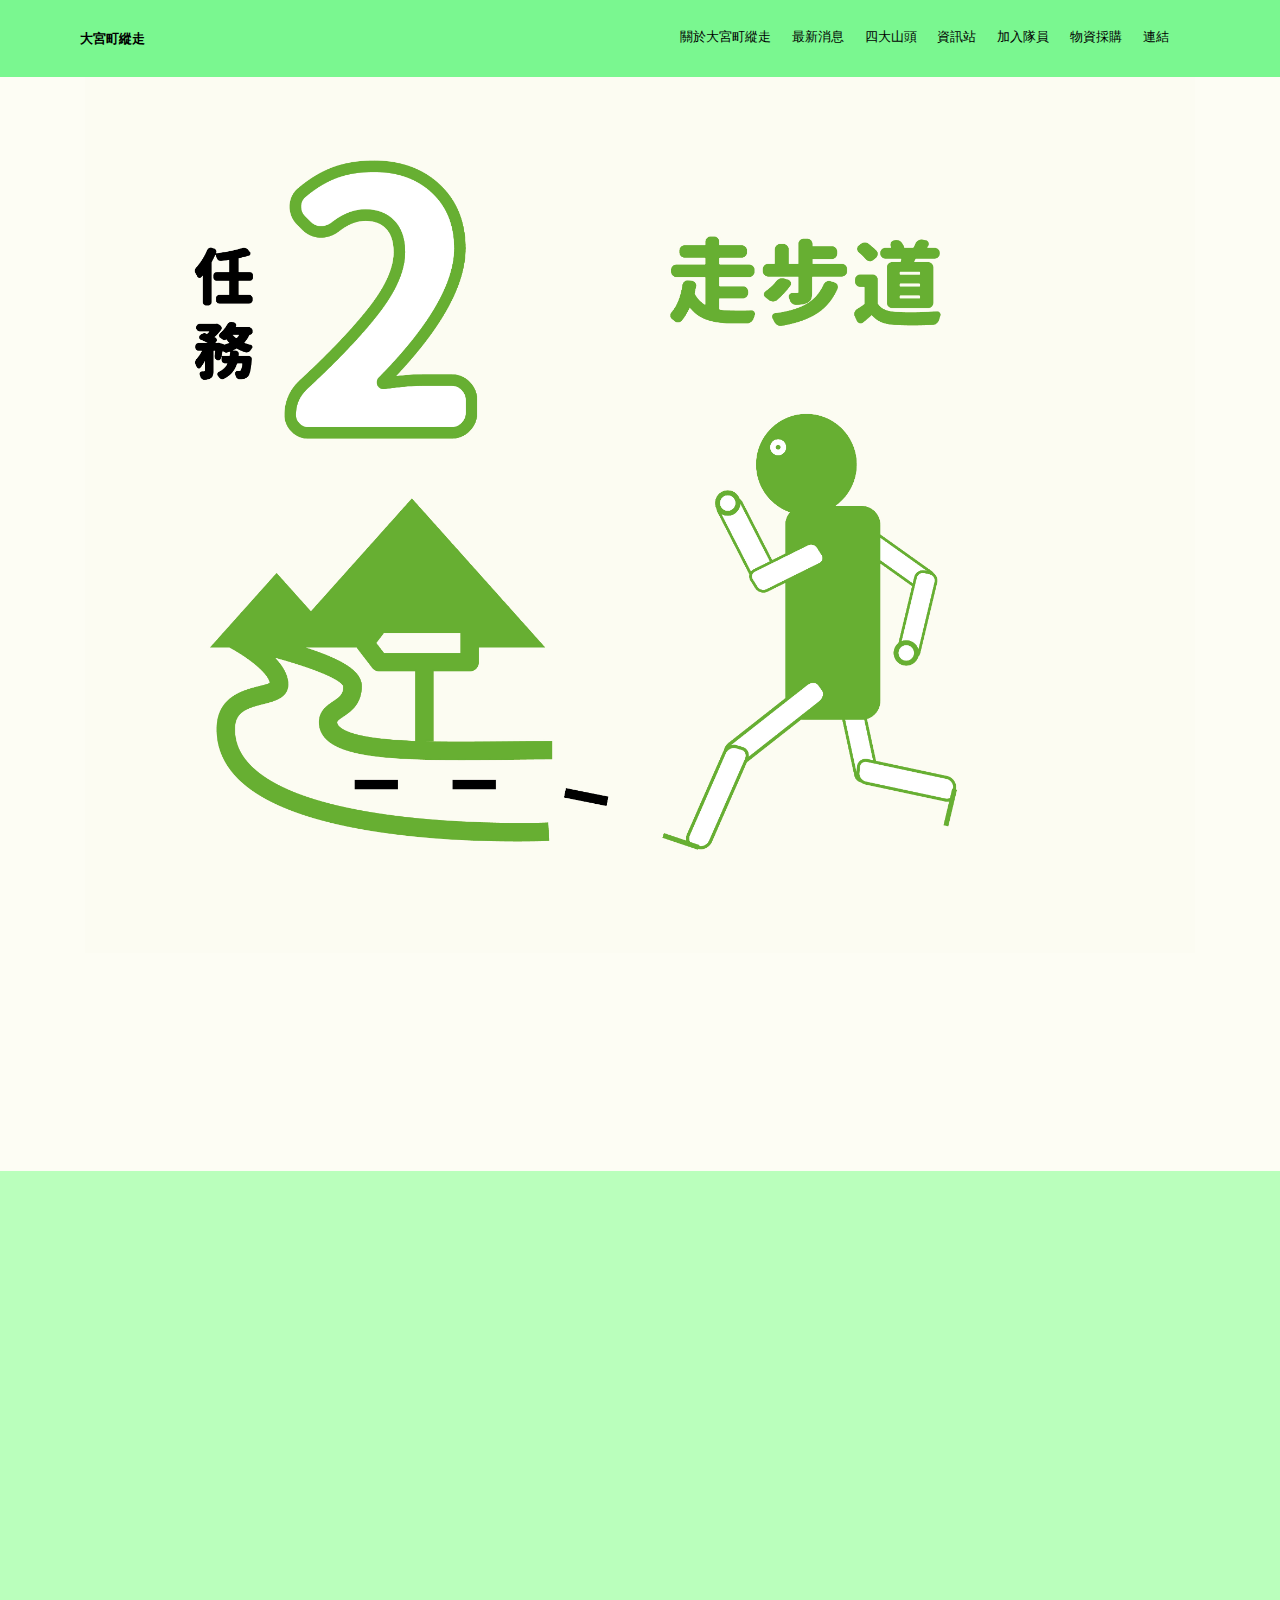
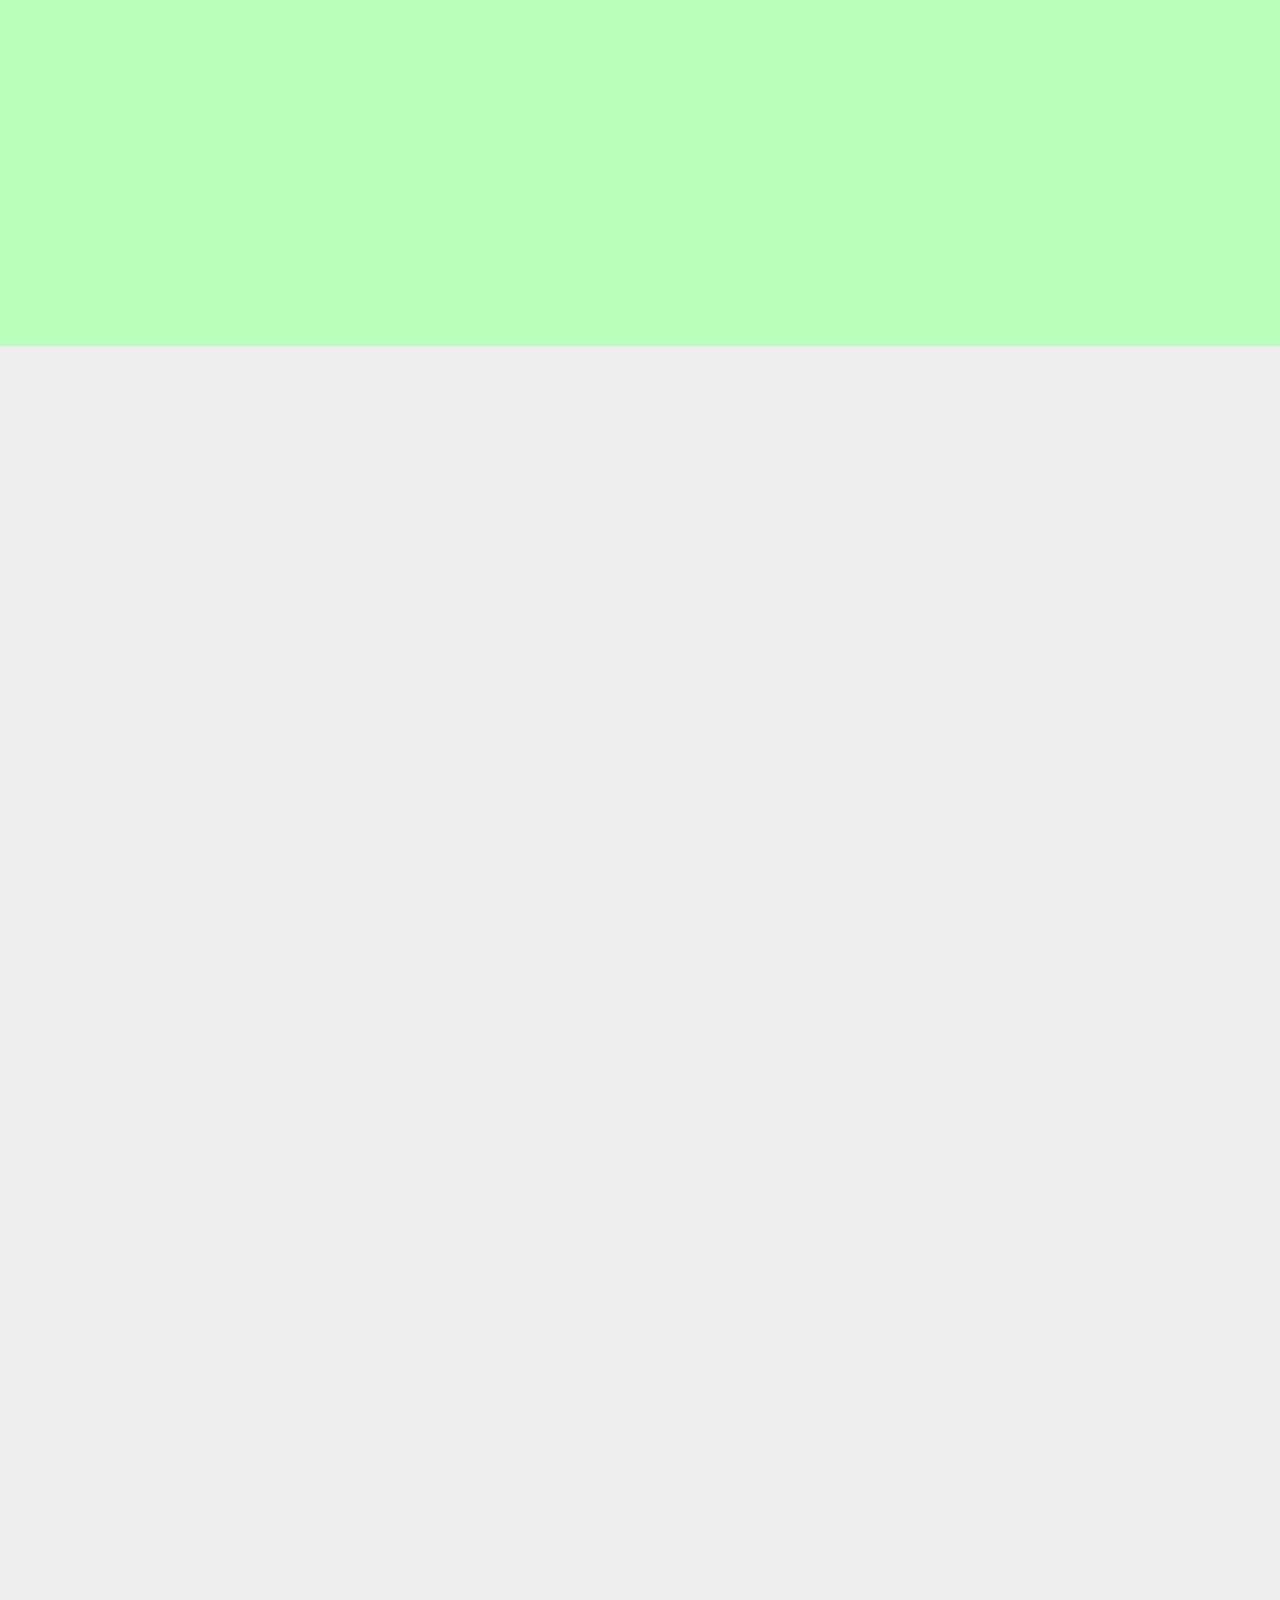
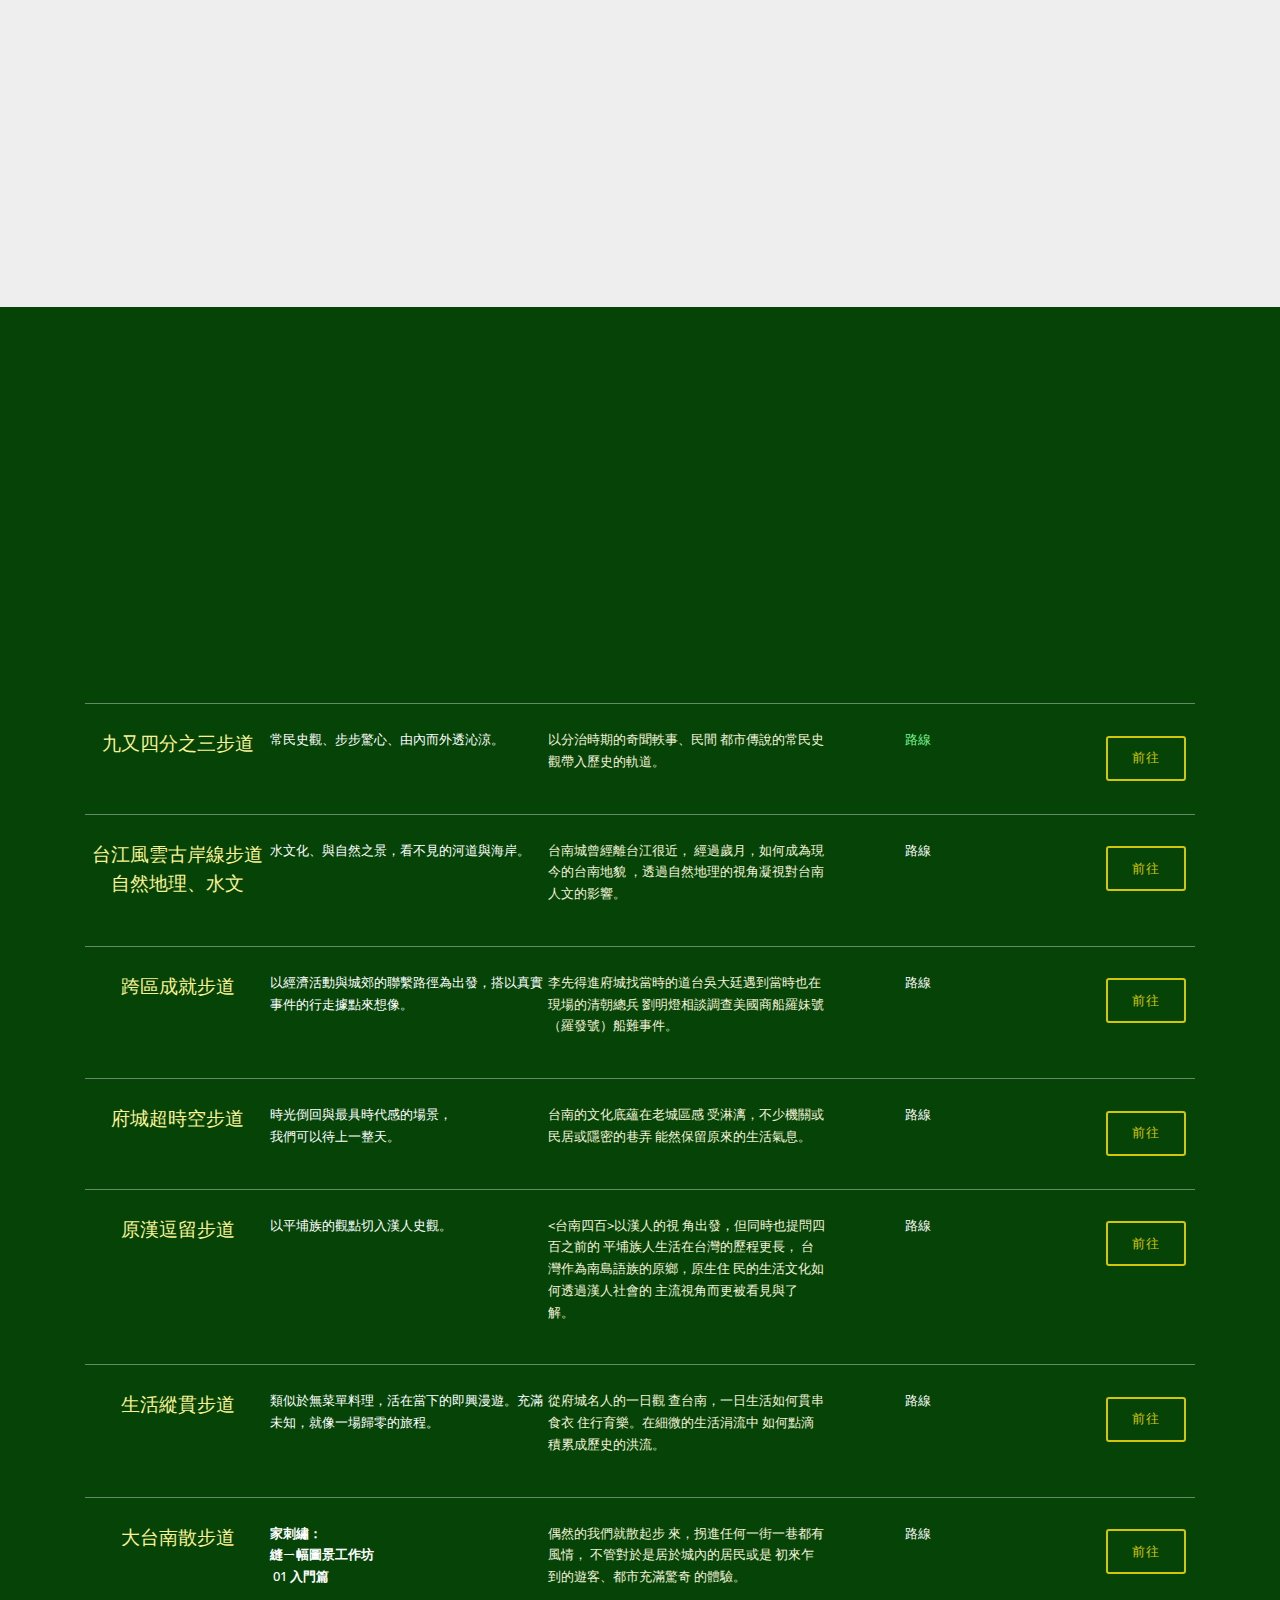
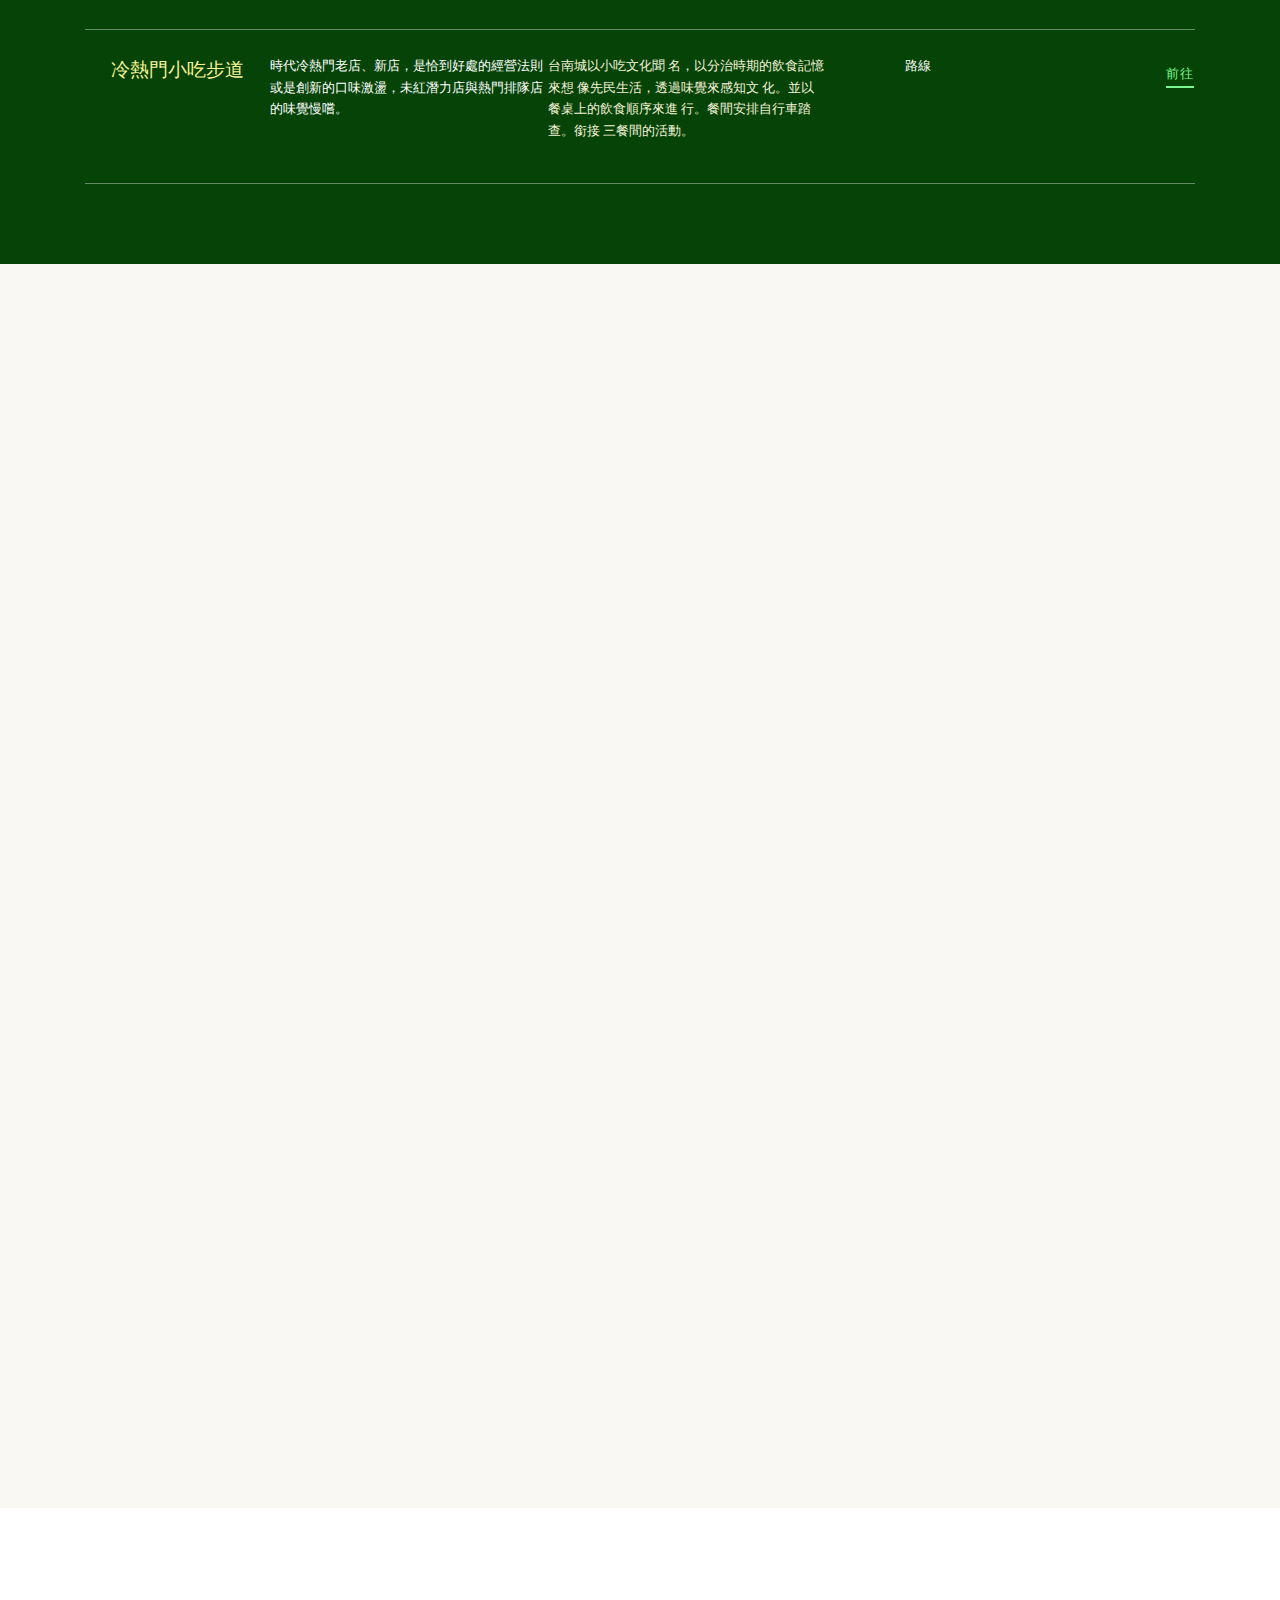
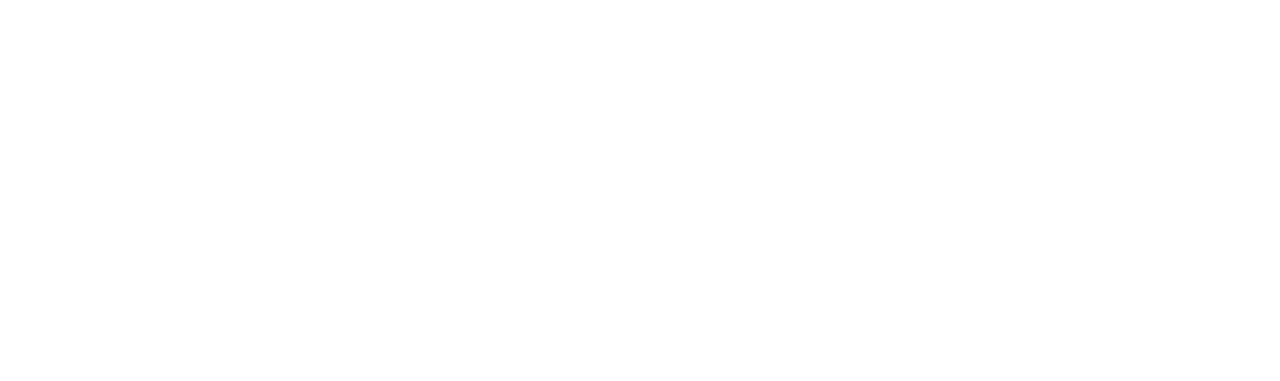
<file: page2.html>
<!DOCTYPE html>
<html  >
<head>
  <!-- Site made with Mobirise Website Builder v5.8.0, https://mobirise.com -->
  <meta charset="UTF-8">
  <meta http-equiv="X-UA-Compatible" content="IE=edge">
  <meta name="generator" content="Mobirise v5.8.0, mobirise.com">
  <meta name="viewport" content="width=device-width, initial-scale=1, minimum-scale=1">
  <link rel="shortcut icon" href="assets/images/noun-mountain-6549436.svg" type="image/x-icon">
  <meta name="description" content="">
  
  
  <title>步道</title>
  <link rel="stylesheet" href="assets/FontAwesome/css/font-awesome.css">
  <link rel="stylesheet" href="assets/bootstrap/css/bootstrap.min.css">
  <link rel="stylesheet" href="assets/bootstrap/css/bootstrap-grid.min.css">
  <link rel="stylesheet" href="assets/bootstrap/css/bootstrap-reboot.min.css">
  <link rel="stylesheet" href="assets/animatecss/animate.min.css">
    <link rel="stylesheet" href="assets/dropdown/css/style.css">
  <link rel="stylesheet" href="assets/theme/css/style.css">
  <link rel="stylesheet" href="assets/recaptcha.css">
  <link rel="preload" href="https://fonts.googleapis.com/css?family=PT+Serif:400,400i,700,700i&display=swap" as="style" onload="this.onload=null;this.rel='stylesheet'">
  <noscript><link rel="stylesheet" href="https://fonts.googleapis.com/css?family=PT+Serif:400,400i,700,700i&display=swap"></noscript>
  <link rel="preload" href="https://fonts.googleapis.com/css?family=Open+Sans:300,300i,400,400i,600,600i,700,700i,800,800i&display=swap" as="style" onload="this.onload=null;this.rel='stylesheet'">
  <noscript><link rel="stylesheet" href="https://fonts.googleapis.com/css?family=Open+Sans:300,300i,400,400i,600,600i,700,700i,800,800i&display=swap"></noscript>
  <link rel="preload" as="style" href="assets/mobirise/css/mbr-additional.css"><link rel="stylesheet" href="assets/mobirise/css/mbr-additional.css" type="text/css">

  
  
  

</head>
<body>
  
  <section class="menu cid-rwtBZ2A7qZ" once="menu" id="menu01-6z">

    

    <nav class="navbar navbar-expand beta-menu navbar-dropdown align-items-center navbar-fixed-top navbar-toggleable-sm">
        <button class="navbar-toggler navbar-toggler-right" type="button" data-toggle="collapse" data-target="#navbarSupportedContent" aria-controls="navbarSupportedContent" aria-expanded="false" aria-label="Toggle navigation">
            <div class="hamburger">
                <span></span>
                <span></span>
                <span></span>
                <span></span>
            </div>
        </button>
        <div class="menu-logo">
            <div class="navbar-brand">
                
                <span class="navbar-caption-wrap"><a class="navbar-caption text-black text-primary display-4" href="index.html#content1-5">大宮町縱走</a></span>
            </div>
        </div>
        <div class="collapse navbar-collapse" id="navbarSupportedContent">
            <ul class="navbar-nav nav-dropdown nav-right" data-app-modern-menu="true"><li class="nav-item">
                    <a class="nav-link link text-black text-primary display-4" href="index.html#top" aria-expanded="false">關於大宮町縱走</a>
                </li>
                <li class="nav-item"><a class="nav-link link text-black display-4" href="index.html#slider1-3g" aria-expanded="false">最新消息</a></li>
                <li class="nav-item dropdown"><a class="nav-link link dropdown-toggle text-black display-4" href="index.html#features05-z" data-toggle="dropdown-submenu" aria-expanded="false">四大山頭</a><div class="dropdown-menu"><a class="dropdown-item text-black text-primary display-4" href="page1.html#image3-7b">城鄉雜貨店</a><div class="dropdown"><a class="dropdown-item text-black text-primary dropdown-toggle display-4" href="#" data-toggle="dropdown-submenu" aria-expanded="false">縱走步道</a><div class="dropdown-menu dropdown-submenu"><a class="dropdown-item text-black text-primary display-4" href="page2.html#image3-7x">城鄉步道</a><a class="dropdown-item text-black text-primary display-4" href="page2.html#image3-7x">城內步道</a></div></div><a class="dropdown-item text-black text-primary display-4" href="page3.html#image3-8h">古物快遞</a><a class="dropdown-item text-black text-primary display-4" href="page4.html#image3-8g">修繕倡議</a></div></li>
                
                <li class="nav-item dropdown"><a class="nav-link link text-black dropdown-toggle display-4" href="#" data-toggle="dropdown-submenu" aria-expanded="false">資訊站</a><div class="dropdown-menu"><a class="text-black dropdown-item display-4" href="index.html#slider3-3v">青年創生微聚實驗聚所</a><a class="text-black dropdown-item display-4" href="index.html#slider3-3v">直轄市定古蹟陳德聚堂修復工程規劃設計 </a></div></li><li class="nav-item dropdown"><a class="nav-link link text-black dropdown-toggle display-4" href="#" data-toggle="dropdown-submenu" aria-expanded="false">加入隊員</a><div class="dropdown-menu"><a class="text-black dropdown-item display-4" href="index.html#slider3-3v">步道縱走隊</a><a class="text-black dropdown-item display-4" href="index.html#slider3-3v">城鄉速寫隊</a><a class="text-black dropdown-item display-4" href="index.html#slider3-3v">計畫特工隊</a></div></li><li class="nav-item dropdown"><a class="nav-link link text-black dropdown-toggle display-4" href="#" data-toggle="dropdown-submenu" aria-expanded="false">物資採購</a><div class="dropdown-menu"><a class="text-black dropdown-item text-primary display-4" href="index.html#content1-5">新的物資</a><a class="text-black dropdown-item display-4" href="index.html#slider3-3v">廢材再製</a></div></li><li class="nav-item dropdown"><a class="nav-link link text-black text-primary dropdown-toggle display-4" href="#" target="_blank" aria-expanded="false" data-toggle="dropdown-submenu">連結</a><div class="dropdown-menu"><a class="text-black text-primary dropdown-item display-4" href="https://o8d.github.io/2020/" target="_blank" aria-expanded="false">o8d act</a></div></li>
                
                <li class="nav-item">
                    <a class="nav-link link text-black display-4" href="https://mobirise.co">
                    </a>
                </li></ul>
            
        </div>
    </nav>
</section>

<section data-bs-version="5.1" class="image3 cid-u9qCQ5akMs" id="image3-7x">
    

    <div class="mbr-overlay" style="opacity: 1; background-color: rgb(253, 253, 244);">
    </div>

    <div class="container">
        <div class="row justify-content-center">
            <div class="col-12 col-lg-12">
                <div class="image-wrapper">
                    <img src="assets/images/2024web0405-2.jpg" alt="">
                    <p class="mbr-description mbr-fonts-style mt-2 align-center display-4">從城鄉選品與街區歷史文化重譯 ，落實「跨出去，串城鄉」作用。<br><br>主題性的故事來串連場景遊逛路線，呼應「臺南四百」，<br>從「多元文化、多元族群」到「族群平等」的「共生共榮」以及「同島一命，開創未來」、並以食之味覺作結。<br>步道的設計上，著力於串連跨城鄉友善共好的店家、新住民，讓本案訴求的核心精神「以在地團隊跨城鄉連結」的印象更加確實。以及如何執行即時出行縱走城鄉的方案規劃。<br>除了串練本地商家，也更強調跨城鄉的串接，本案規劃數位出版中即會全力落實「跨出去」作用。</p>
                </div>
            </div>
        </div>
    </div>
</section>

<section data-bs-version="5.1" class="image3 cid-u9qECeXIEn" id="image3-82">
    

    <div class="mbr-overlay" style="opacity: 1; background-color: rgb(186, 255, 188);">
    </div>

    <div class="container">
        <div class="row justify-content-center">
            <div class="col-12 col-lg-12">
                <div class="image-wrapper">
                    <img src="assets/images/6.jpg" alt="">
                    
                </div>
            </div>
        </div>
    </div>
</section>

<section data-bs-version="5.1" class="image3 cid-u9wAOxb3iH" id="image3-8k">
    

    

    <div class="container">
        <div class="row justify-content-center">
            <div class="col-12 col-lg-12">
                <div class="image-wrapper">
                    <img src="assets/images/5.jpg" alt="Mobirise">
                    <p class="mbr-description mbr-fonts-style mt-2 align-center display-4"></p>
                </div>
            </div>
        </div>
    </div>
</section>

<section class="tabs2 cid-u9sK0UwKlu" id="tabs2-8a">
    

    

    <div class="container">
        <div class="row title__wrap">
            <div class="title__block col-sm-12">
                <h3 class="mbr-section-subtitle mbr-semibold mbr-fonts-style display-7">城內步道</h3>
                <h2 class="mbr-section-title mbr-bold mbr-fonts-style display-4"><div><br></div>說明：<br><div>◇團體預約實體出行 →一起走，傳統走讀</div><div>◇閱後即焚 →自己走，購入線上導覽語音物資包</div><div>◇疾走者出行 →計程車司機帶你出發</div><div>◇多語係 →英、日、其他語言導覽（包含新住民）</div><div>◇讓特別的人帶路</div></h2>
            </div>
                
        </div>
        <div class="media-container-row">
            <div class="col-12 col-md-12 plpr_0">
                <ul class="nav nav-tabs" role="tablist">
                    <li class="nav-item"><a class="nav-link mbr-fonts-stye show active display-7" role="tab" data-toggle="tab" href="#tabs2-8a_tab0" aria-selected="true">全部</a></li>
                    <li class="nav-item"><a class="nav-link mbr-fonts-style show active display-7" role="tab" data-toggle="tab" href="#tabs2-8a_tab1" aria-selected="true">團體預約實體出行</a></li>
                    <li class="nav-item"><a class="nav-link mbr-fonts-style show active display-7" role="tab" data-toggle="tab" href="#tabs2-8a_tab2" aria-selected="true">閱後即焚</a></li>
                    <li class="nav-item"><a class="nav-link mbr-fonts-style show active display-7" role="tab" data-toggle="tab" href="#tabs2-8a_tab3" aria-selected="true">疾走者出行</a></li>
                    <li class="nav-item"><a class="nav-link mbr-fonts-style show active display-7" role="tab" data-toggle="tab" href="#tabs2-8a_tab4" aria-selected="true">多語系<br></a></li>
                </ul>
                <div class="tab-content">
                    <div id="tab1" class="tab-pane in active" role="tabpanel">
                    <div>
                        
                        <div class="row wrap">
                            <div class="col-lg-2 plpr_0 align-items-stretch">
                                <p class="text__time mbr-fonts-style display-7">九又四分之三步道<br></p>
                                
                            </div>
                            <div class="col-lg-3 plpr_0 align-items-stretch">
                                <p class="mbr-text mbr-fonts-style display-4">常民史觀、步步驚心、由內而外透沁涼。<br></p>
                                
                            </div>
                            <div class="col-lg-3 plpr_0 align-items-stretch">
                                <p class="text__author mbr-fonts-style display-4">以分治時期的奇聞軼事、民間 都市傳說的常民史觀帶入歷史的軌道。&nbsp;<br></p>
                                
                            </div>
                            <div class="col-lg-2 plpr_0 align-items-stretch">
                                <p class="text__hall mbr-fonts-style display-4"><strong><a href="page2.html" class="text-primary">路線</a></strong><br></p>
                                
                            </div>
                            <div class="col-lg-2 plpr_0 align-items-stretch btn__table">
                                <div class="mbr-section-btn align-right"><a class="btn btn-sm btn-success-outline display-4" href="page1.html">前往</a></div>
                                </div>
                            </div><div class="row wrap">
                            <div class="col-lg-2 plpr_0 align-items-stretch">
                                <p class="text__time mbr-fonts-style display-7">台江風雲古岸線步道<br>自然地理、水文<br></p>
                                
                            </div>
                            <div class="col-lg-3 plpr_0 align-items-stretch">
                                <p class="mbr-text mbr-fonts-style display-4">水文化、與自然之景，看不見的河道與海岸。<br></p>
                                
                            </div>
                            <div class="col-lg-3 plpr_0 align-items-stretch">
                                <p class="text__author mbr-fonts-style display-4">台南城曾經離台江很近， 經過歲月，如何成為現今的台南地貌 ，透過自然地理的視角凝視對台南人文的影響。&nbsp;<br></p>
                                
                            </div>
                            <div class="col-lg-2 plpr_0 align-items-stretch">
                                <p class="text__hall mbr-fonts-style display-4">路線<br></p>
                                
                            </div>
                            <div class="col-lg-2 plpr_0 align-items-stretch btn__table">
                                <div class="mbr-section-btn align-right"><a class="btn btn-sm btn-success-outline display-4" href="page1.html">前往</a></div>
                                </div>
                            </div><div class="row wrap">
                            <div class="col-lg-2 plpr_0 align-items-stretch">
                                <p class="text__time mbr-fonts-style display-7">跨區成就步道</p>
                                
                            </div>
                            <div class="col-lg-3 plpr_0 align-items-stretch">
                                <p class="mbr-text mbr-fonts-style display-4">以經濟活動與城郊的聯繫路徑為出發，搭以真實事件的行走據點來想像。<br></p>
                                
                            </div>
                            <div class="col-lg-3 plpr_0 align-items-stretch">
                                <p class="text__author mbr-fonts-style display-4">李先得進府城找當時的道台吳大廷遇到當時也在現場的清朝總兵 劉明燈相談調查美國商船羅妹號（羅發號）船難事件。&nbsp;<br></p>
                                
                            </div>
                            <div class="col-lg-2 plpr_0 align-items-stretch">
                                <p class="text__hall mbr-fonts-style display-4">路線<br><br></p>
                                
                            </div>
                            <div class="col-lg-2 plpr_0 align-items-stretch btn__table">
                                <div class="mbr-section-btn align-right"><a class="btn btn-sm btn-success-outline display-4" href="page1.html">前往</a></div>
                                </div>
                            </div><div class="row wrap">
                            <div class="col-lg-2 plpr_0 align-items-stretch">
                                <p class="text__time mbr-fonts-style display-7">府城超時空步道<br></p>
                                
                            </div>
                            <div class="col-lg-3 plpr_0 align-items-stretch">
                                <p class="mbr-text mbr-fonts-style display-4">時光倒回與最具時代感的場景，<br>我們可以待上一整天。<br></p>
                                
                            </div>
                            <div class="col-lg-3 plpr_0 align-items-stretch">
                                <p class="text__author mbr-fonts-style display-4">台南的文化底蘊在老城區感 受淋漓，不少機關或民居或隱密的巷弄 能然保留原來的生活氣息。<br></p>
                                
                            </div>
                            <div class="col-lg-2 plpr_0 align-items-stretch">
                                <p class="text__hall mbr-fonts-style display-4">路線<br><br></p>
                                
                            </div>
                            <div class="col-lg-2 plpr_0 align-items-stretch btn__table">
                                <div class="mbr-section-btn align-right"><a class="btn btn-sm btn-success-outline display-4" href="page1.html">前往</a></div>
                                </div>
                            </div><div class="row wrap">
                            <div class="col-lg-2 plpr_0 align-items-stretch">
                                <p class="text__time mbr-fonts-style display-7">原漢逗留步道<br></p>
                                
                            </div>
                            <div class="col-lg-3 plpr_0 align-items-stretch">
                                <p class="mbr-text mbr-fonts-style display-4">以平埔族的觀點切入漢人史觀。<br></p>
                                
                            </div>
                            <div class="col-lg-3 plpr_0 align-items-stretch">
                                <p class="text__author mbr-fonts-style display-4">&lt;台南四百&gt;以漢人的視 角出發，但同時也提問四百之前的 平埔族人生活在台灣的歷程更長， 台灣作為南島語族的原鄉，原生住 民的生活文化如何透過漢人社會的 主流視角而更被看見與了解。&nbsp;<br></p>
                                
                            </div>
                            <div class="col-lg-2 plpr_0 align-items-stretch">
                                <p class="text__hall mbr-fonts-style display-4">路線<br><br></p>
                                
                            </div>
                            <div class="col-lg-2 plpr_0 align-items-stretch btn__table">
                                <div class="mbr-section-btn align-right"><a class="btn btn-sm btn-success-outline display-4" href="page1.html">前往</a></div>
                                </div>
                            </div><div class="row wrap">
                            <div class="col-lg-2 plpr_0 align-items-stretch">
                                <p class="text__time mbr-fonts-style display-7">生活縱貫步道<br></p>
                                
                            </div>
                            <div class="col-lg-3 plpr_0 align-items-stretch">
                                <p class="mbr-text mbr-fonts-style display-4">類似於無菜單料理，活在當下的即興漫遊。充滿未知，就像一場歸零的旅程。<br></p>
                                
                            </div>
                            <div class="col-lg-3 plpr_0 align-items-stretch">
                                <p class="text__author mbr-fonts-style display-4">從府城名人的一日觀 查台南，一日生活如何貫串食衣 住行育樂。在細微的生活涓流中 如何點滴積累成歷史的洪流。&nbsp;<br></p>
                                
                            </div>
                            <div class="col-lg-2 plpr_0 align-items-stretch">
                                <p class="text__hall mbr-fonts-style display-4">路線<br><br></p>
                                
                            </div>
                            <div class="col-lg-2 plpr_0 align-items-stretch btn__table">
                                <div class="mbr-section-btn align-right"><a class="btn btn-sm btn-success-outline display-4" href="page1.html">前往</a></div>
                                </div>
                            </div><div class="row wrap">
                            <div class="col-lg-2 plpr_0 align-items-stretch">
                                <p class="text__time mbr-fonts-style display-7">大台南散步道<br></p>
                                
                            </div>
                            <div class="col-lg-3 plpr_0 align-items-stretch">
                                <p class="mbr-text mbr-fonts-style display-4"><strong>家刺繡：<br>縫ㄧ幅圖景工作坊<br></strong>&nbsp;01&nbsp;<strong>入門篇&nbsp;</strong><br></p>
                                
                            </div>
                            <div class="col-lg-3 plpr_0 align-items-stretch">
                                <p class="text__author mbr-fonts-style display-4">偶然的我們就散起步 來，拐進任何一街一巷都有風情， 不管對於是居於城內的居民或是 初來乍到的遊客、都市充滿驚奇 的體驗。&nbsp;<br></p>
                                
                            </div>
                            <div class="col-lg-2 plpr_0 align-items-stretch">
                                <p class="text__hall mbr-fonts-style display-4">路線<br><br></p>
                                
                            </div>
                            <div class="col-lg-2 plpr_0 align-items-stretch btn__table">
                                <div class="mbr-section-btn align-right"><a class="btn btn-sm btn-success-outline display-4" href="page1.html">前往</a></div>
                                </div>
                            </div><div class="row wrap">
                            <div class="col-lg-2 plpr_0 align-items-stretch">
                                <p class="text__time mbr-fonts-style display-7">冷熱門小吃步道<br></p>
                                
                            </div>
                            <div class="col-lg-3 plpr_0 align-items-stretch">
                                <p class="mbr-text mbr-fonts-style display-4">時代冷熱門老店、新店，是恰到好處的經營法則或是創新的口味激盪，未紅潛力店與熱門排隊店的味覺慢嚐。<br></p>
                                
                            </div>
                            <div class="col-lg-3 plpr_0 align-items-stretch">
                                <p class="text__author mbr-fonts-style display-4">台南城以小吃文化聞 名，以分治時期的飲食記憶來想 像先民生活，透過味覺來感知文 化。並以餐桌上的飲食順序來進 行。餐間安排自行車踏查。銜接 三餐間的活動。&nbsp;<br></p>
                                
                            </div>
                            <div class="col-lg-2 plpr_0 align-items-stretch">
                                <p class="text__hall mbr-fonts-style display-4">路線<br><br></p>
                                
                            </div>
                            <div class="col-lg-2 plpr_0 align-items-stretch btn__table">
                                <div class="mbr-section-btn align-right"><a class="btn btn-sm btn-primary-outline display-4" href="page1.html">前往</a></div>
                                </div>
                            </div></div>
                    </div>
                    
                    <div id="tab2" class="tab-pane" role="tabpanel">
                    <div>
                        
                        <div class="row wrap">
                            <div class="col-lg-2 plpr_0 align-items-stretch">
                                <p class="text__time mbr-fonts-style display-4">九又四分之三步道<br></p>
                                
                            </div>
                            <div class="col-lg-3 plpr_0 align-items-stretch">
                                <p class="mbr-text mbr-fonts-style display-4"><strong>家刺繡：<br>縫ㄧ幅圖景工作坊<br>入門篇 01</strong><br></p>
                                
                            </div>
                            <div class="col-lg-3 plpr_0 align-items-stretch">
                                <p class="text__author mbr-fonts-style display-4"><strong>府城刺繡宗師<br>林玉泉/阿泉師</strong></p>
                                
                            </div>
                            <div class="col-lg-2 plpr_0 align-items-stretch">
                                <p class="text__hall mbr-fonts-style display-4"><strong>陳德聚堂</strong></p>
                                
                            </div>
                            <div class="col-lg-2 plpr_0 align-items-stretch btn__table">
                                <div class="mbr-section-btn align-right"><a class="btn btn-sm btn-primary-outline display-4" href="index.html#tabs2-p">工作坊<br></a></div>
                                </div>
                            </div><div class="row wrap">
                            <div class="col-lg-2 plpr_0 align-items-stretch">
                                <p class="text__time mbr-fonts-style display-4">台江風雲古岸線步道<br>自然地理、水文<br></p>
                                
                            </div>
                            <div class="col-lg-3 plpr_0 align-items-stretch">
                                <p class="mbr-text mbr-fonts-style display-4"><strong>家刺繡：<br>縫ㄧ幅圖景工作坊<br>實作篇 02</strong><br></p>
                                
                            </div>
                            <div class="col-lg-3 plpr_0 align-items-stretch">
                                <p class="text__author mbr-fonts-style display-4"><strong>府城刺繡宗師<br>林玉泉/阿泉師</strong></p>
                                
                            </div>
                            <div class="col-lg-2 plpr_0 align-items-stretch">
                                <p class="text__hall mbr-fonts-style display-4"><strong>陳德聚堂</strong></p>
                                
                            </div>
                            <div class="col-lg-2 plpr_0 align-items-stretch btn__table">
                                <div class="mbr-section-btn align-right"><a class="btn btn-sm btn-primary-outline display-4" href="index.html#tabs2-p">工作坊<br></a></div>
                                </div>
                            </div><div class="row wrap">
                            <div class="col-lg-2 plpr_0 align-items-stretch">
                                <p class="text__time mbr-fonts-style display-4">跨區成就步道<br></p>
                                
                            </div>
                            <div class="col-lg-3 plpr_0 align-items-stretch">
                                <p class="mbr-text mbr-fonts-style display-4"><strong>家香味：是哪味？做一株家的香氣。</strong><br></p>
                                
                            </div>
                            <div class="col-lg-3 plpr_0 align-items-stretch">
                                <p class="text__author mbr-fonts-style display-4"><strong>吳萬春香鋪 張偉</strong></p>
                                
                            </div>
                            <div class="col-lg-2 plpr_0 align-items-stretch">
                                <p class="text__hall mbr-fonts-style display-4"><strong>陳德聚堂</strong></p>
                                
                            </div>
                            <div class="col-lg-2 plpr_0 align-items-stretch btn__table">
                                <div class="mbr-section-btn align-right"><a class="btn btn-sm btn-primary-outline display-4" href="index.html#tabs2-p">工作坊</a></div>
                                </div>
                            </div></div>
                        </div>
                    
                    
                    
                    <div id="tab3" class="tab-pane" role="tabpanel">
                    <div>
                        
                    <div class="row wrap">
                            <div class="col-lg-2 plpr_0 align-items-stretch">
                                <p class="text__time mbr-fonts-style display-4">生活縱貫步道<br></p>
                                
                            </div>
                            <div class="col-lg-3 plpr_0 align-items-stretch">
                                <p class="mbr-text mbr-fonts-style display-4"><strong>01這是咱台南的模樣 <br></strong>「從荷治到近代的城街發展」<br>荷蘭時期大台南城的市街與模樣<br>明清時期台南城生活模樣概觀<br>赤嵌署光計畫的台南模樣的未來觀<br></p>
                                
                            </div>
                            <div class="col-lg-3 plpr_0 align-items-stretch">
                                <p class="text__author mbr-fonts-style display-4"><strong>黃恩宇、顏世樺、侯慶謀</strong></p>
                                
                            </div>
                            <div class="col-lg-2 plpr_0 align-items-stretch">
                                <p class="text__hall mbr-fonts-style display-4"><strong>陳德聚堂</strong></p>
                                
                            </div>
                            <div class="col-lg-2 plpr_0 align-items-stretch btn__table">
                                <div class="mbr-section-btn align-right"><a class="btn btn-sm btn-primary-outline display-4" href="index.html#tabs2-p">講談<br></a></div>
                                </div>
                            </div><div class="row wrap">
                            <div class="col-lg-2 plpr_0 align-items-stretch">
                                <p class="text__time mbr-fonts-style display-4">原漢逗留步道<br></p>
                                
                            </div>
                            <div class="col-lg-3 plpr_0 align-items-stretch">
                                <p class="mbr-text mbr-fonts-style display-4"><strong>02 這是咱台南的模樣<br>「府城文化與人事物」<br>台南現在的樣子/台南未來的樣子</strong><br></p>
                                
                            </div>
                            <div class="col-lg-3 plpr_0 align-items-stretch">
                                <p class="text__author mbr-fonts-style display-4"><strong>游智維、黃介二、陳百棟</strong></p>
                                
                            </div>
                            <div class="col-lg-2 plpr_0 align-items-stretch">
                                <p class="text__hall mbr-fonts-style display-4"><strong>陳德聚堂</strong></p>
                                
                            </div>
                            <div class="col-lg-2 plpr_0 align-items-stretch btn__table">
                                <div class="mbr-section-btn align-right"><a class="btn btn-sm btn-primary-outline display-4" href="index.html#tabs2-p">講談</a></div>
                                </div>
                            </div><div class="row wrap">
                            <div class="col-lg-2 plpr_0 align-items-stretch">
                                <p class="text__time mbr-fonts-style display-4">府城超時空步道<br></p>
                                
                            </div>
                            <div class="col-lg-3 plpr_0 align-items-stretch">
                                <p class="mbr-text mbr-fonts-style display-4"><strong>家廟儀式考_做16歲<br>家廟文化中重要的故事與儀式<br>你不知道的 「做16歲」<br>做十六歲與就是成年禮嗎？<br>聽說做十六歲是台南獨有？<br>做十六歲儀典緣起台南五條港地帶是不是真的？<br>當代生活與做十六歲這項看似古典的正宗家庭宗教文化如何理解？<br>古早就這樣的事到底是怎麼一回事？</strong><br></p>
                                
                            </div>
                            <div class="col-lg-3 plpr_0 align-items-stretch">
                                <p class="text__author mbr-fonts-style display-4"><strong>施誠興、施義修、范勝雄、曾國棟</strong></p>
                                
                            </div>
                            <div class="col-lg-2 plpr_0 align-items-stretch">
                                <p class="text__hall mbr-fonts-style display-4"><strong>臺灣臨濮堂施姓大宗祠</strong></p>
                                
                            </div>
                            <div class="col-lg-2 plpr_0 align-items-stretch btn__table">
                                <div class="mbr-section-btn align-right"><a class="btn btn-sm btn-primary-outline display-4" href="index.html#tabs2-p">講談</a></div>
                                </div>
                            </div><div class="row wrap">
                            <div class="col-lg-2 plpr_0 align-items-stretch">
                                <p class="text__time mbr-fonts-style display-4">大台南散步道<br></p>
                                
                            </div>
                            <div class="col-lg-3 plpr_0 align-items-stretch">
                                <p class="mbr-text mbr-fonts-style display-4"><strong>來揣府城家廟的記持<br>家廟與家的距離</strong><br></p>
                                
                            </div>
                            <div class="col-lg-3 plpr_0 align-items-stretch">
                                <p class="text__author mbr-fonts-style display-4"><strong>邱明賢</strong></p>
                                
                            </div>
                            <div class="col-lg-2 plpr_0 align-items-stretch">
                                <p class="text__hall mbr-fonts-style display-4"><strong>陳德聚堂、鄭成功祖廟、臺灣臨濮堂施姓大宗祠、全台吳姓宗祠</strong><br></p>
                                
                            </div>
                            <div class="col-lg-2 plpr_0 align-items-stretch btn__table">
                                <div class="mbr-section-btn align-right"><a class="btn btn-sm btn-primary-outline display-4" href="index.html#tabs2-p">走學</a></div>
                                </div>
                            </div><div class="row wrap">
                            <div class="col-lg-2 plpr_0 align-items-stretch">
                                <p class="text__time mbr-fonts-style display-4">冷熱門小吃步道<br></p>
                                
                            </div>
                            <div class="col-lg-3 plpr_0 align-items-stretch">
                                <p class="mbr-text mbr-fonts-style display-4"><strong>家廟生活考_中秋搏餅：<br>軍旅生活延伸出來的家庭遊戲</strong><br></p>
                                
                            </div>
                            <div class="col-lg-3 plpr_0 align-items-stretch">
                                <p class="text__author mbr-fonts-style display-4"><strong>鄭道聰、潘鵬文</strong></p>
                                
                            </div>
                            <div class="col-lg-2 plpr_0 align-items-stretch">
                                <p class="text__hall mbr-fonts-style display-4"><strong>鄭成功祖廟</strong></p>
                                
                            </div>
                            <div class="col-lg-2 plpr_0 align-items-stretch btn__table">
                                <div class="mbr-section-btn align-right"><a class="btn btn-sm btn-primary-outline display-4" href="index.html#tabs2-p">講談<br></a></div>
                                </div>
                            </div></div>
                        </div>
                    
                    
                    
                    <div id="tab3" class="tab-pane" role="tabpanel">
                    <div>
                        
                    <div class="row wrap">
                            <div class="col-lg-2 plpr_0 align-items-stretch">
                                <p class="text__time mbr-fonts-style display-4"><strong>6月13日(</strong>六<strong>)</strong><br><strong>16:00 pm – 21:00 pm<br></strong></p>
                                
                            </div>
                            <div class="col-lg-3 plpr_0 align-items-stretch">
                                <p class="mbr-text mbr-fonts-style display-4"><strong>冷門餐桌</strong><br></p>
                                
                            </div>
                            <div class="col-lg-3 plpr_0 align-items-stretch">
                                <p class="text__author mbr-fonts-style display-4"><strong>廢物不存在</strong></p>
                                
                            </div>
                            <div class="col-lg-2 plpr_0 align-items-stretch">
                                <p class="text__hall mbr-fonts-style display-4"><strong>陳德聚堂</strong></p>
                                
                            </div>
                            <div class="col-lg-2 plpr_0 align-items-stretch btn__table">
                                <div class="mbr-section-btn align-right"><a class="btn btn-sm btn-primary-outline display-4" href="index.html#tabs2-p">藝術進駐與展演<br></a></div>
                                </div>
                            </div><div class="row wrap">
                            <div class="col-lg-2 plpr_0 align-items-stretch">
                                <p class="text__time mbr-fonts-style display-4"><strong>時間日期待公布</strong></p>
                                
                            </div>
                            <div class="col-lg-3 plpr_0 align-items-stretch">
                                <p class="mbr-text mbr-fonts-style display-4"><strong>寂寞共食</strong><br></p>
                                
                            </div>
                            <div class="col-lg-3 plpr_0 align-items-stretch">
                                <p class="text__author mbr-fonts-style display-4"><strong>廢物不存在</strong></p>
                                
                            </div>
                            <div class="col-lg-2 plpr_0 align-items-stretch">
                                <p class="text__hall mbr-fonts-style display-4"><strong>陳德聚堂、鄭成功祖廟</strong></p>
                                
                            </div>
                            <div class="col-lg-2 plpr_0 align-items-stretch btn__table">
                                <div class="mbr-section-btn align-right"><a class="btn btn-sm btn-primary-outline display-4" href="index.html#tabs2-p">藝術進駐與展演</a></div>
                                </div>
                            </div><div class="row wrap">
                            <div class="col-lg-2 plpr_0 align-items-stretch">
                                <p class="text__time mbr-fonts-style display-4"><strong>10月9 (日)<br>14:00 pm – 21:00 pm<br>( 7 hours)</strong><br></p>
                                
                            </div>
                            <div class="col-lg-3 plpr_0 align-items-stretch">
                                <p class="mbr-text mbr-fonts-style display-4"><strong>命題01＋家的氣口市集</strong><br></p>
                                
                            </div>
                            <div class="col-lg-3 plpr_0 align-items-stretch">
                                <p class="text__author mbr-fonts-style display-4"><strong>閩茫工作室＋廢物不存在</strong></p>
                                
                            </div>
                            <div class="col-lg-2 plpr_0 align-items-stretch">
                                <p class="text__hall mbr-fonts-style display-4"><strong>陳德聚堂、鄭成功祖廟</strong></p>
                                
                            </div>
                            <div class="col-lg-2 plpr_0 align-items-stretch btn__table">
                                <div class="mbr-section-btn align-right"><a class="btn btn-sm btn-primary-outline display-4" href="index.html#tabs2-p">藝術進駐與展演</a></div>
                                </div>
                            </div><div class="row wrap">
                            <div class="col-lg-2 plpr_0 align-items-stretch">
                                <p class="text__time mbr-fonts-style display-4"><strong>10月10 (日)<br>14:00 pm – 21:00 pm<br>( 7 hours)</strong><br></p>
                                
                            </div>
                            <div class="col-lg-3 plpr_0 align-items-stretch">
                                <p class="mbr-text mbr-fonts-style display-4"><strong>命題02＋家的氣口市集</strong></p>
                                
                            </div>
                            <div class="col-lg-3 plpr_0 align-items-stretch">
                                <p class="text__author mbr-fonts-style display-4"><strong>閩茫工作室＋廢物不存在</strong></p>
                                
                            </div>
                            <div class="col-lg-2 plpr_0 align-items-stretch">
                                <p class="text__hall mbr-fonts-style display-4"><strong>陳德聚堂、鄭成功祖廟</strong></p>
                                
                            </div>
                            <div class="col-lg-2 plpr_0 align-items-stretch btn__table">
                                <div class="mbr-section-btn align-right"><a class="btn btn-sm btn-primary-outline display-4" href="index.html#tabs2-p">藝術進駐與展演</a></div>
                                </div>
                            </div></div>
                        </div>
                    
                    
                    <div id="tab3" class="tab-pane" role="tabpanel">
                    <div>
                        
                    <div class="row wrap">
                            <div class="col-lg-2 plpr_0 align-items-stretch">
                                <p class="text__time mbr-fonts-style display-4"><strong>8月25 (二)<br>09:00 am – 11:30 am <br>( 2.5 hours)</strong><br></p>
                                
                            </div>
                            <div class="col-lg-3 plpr_0 align-items-stretch">
                                <p class="mbr-text mbr-fonts-style display-4"><strong>2020年做16歲慶典</strong><br></p>
                                
                            </div>
                            <div class="col-lg-3 plpr_0 align-items-stretch">
                                <p class="text__author mbr-fonts-style display-4"><strong>施義修、施誠興</strong></p>
                                
                            </div>
                            <div class="col-lg-2 plpr_0 align-items-stretch">
                                <p class="text__hall mbr-fonts-style display-4"><strong>臺灣臨濮堂施姓大宗祠</strong></p>
                                
                            </div>
                            <div class="col-lg-2 plpr_0 align-items-stretch btn__table">
                                <div class="mbr-section-btn align-right"><a class="btn btn-sm btn-primary-outline display-4" href="index.html#tabs2-p">延伸活動</a></div>
                                </div>
                            </div><div class="row wrap">
                            <div class="col-lg-2 plpr_0 align-items-stretch">
                                <p class="text__time mbr-fonts-style display-4"><strong>10月1 (四)<br>09:00 am – 14:00 pm <br> ( 7 hours)</strong><br></p>
                                
                            </div>
                            <div class="col-lg-3 plpr_0 align-items-stretch">
                                <p class="mbr-text mbr-fonts-style display-4"><strong>實境搏餅大會</strong><br></p>
                                
                            </div>
                            <div class="col-lg-3 plpr_0 align-items-stretch">
                                <p class="text__author mbr-fonts-style display-4"><strong>鄭道聰、潘鵬文</strong></p>
                                
                            </div>
                            <div class="col-lg-2 plpr_0 align-items-stretch">
                                <p class="text__hall mbr-fonts-style display-4"><strong>鄭成功祖廟</strong></p>
                                
                            </div>
                            <div class="col-lg-2 plpr_0 align-items-stretch btn__table">
                                <div class="mbr-section-btn align-right"><a class="btn btn-sm btn-primary-outline display-4" href="index.html#tabs2-p">延伸活動<br></a></div>
                                </div>
                            </div></div>
                        </div>
                    
                </div>
            </div>
        </div>
    </div>
   
</section>

<section class="features2 personam4_features2 cid-u9qKleicXH" id="features02-88">

	
    


	

	<div class="container">
		<div class="row">
			<div class="card p-3 col-12 col-md-6 col-lg-3">
				<div class="card-wrapper">
					<div class="card-img">
						<img src="assets/images/4-2-1563x1074.jpeg" alt="Mobirise">
					</div>
					<div class="card-box">
						<h4 class="card-title align-left mbr-fonts-style display-7">第一段 <br><br>九又四分之三步道<br><br></h4>
						<p class="mbr-text align-left mbr-fonts-style display-4">步道特色：常民史觀、步步驚心、由內而外
<br>透沁涼。
<br>
<br>導覽故事：以分治時期的奇聞軼事、民間	都市傳說的常民史觀帶入歷史的軌道。&nbsp;<br></p>
					</div>
					<div class="mbr-section-btn"><a href="index.html" class="btn btn-primary-outline display-4">
							VIEW CASE</a></div>
				</div>
			</div>

			<div class="card p-3 col-12 col-md-6 col-lg-3">
				<div class="card-wrapper">
					<div class="card-img">
						<img src="assets/images/4-2-1563x1074.jpeg" alt="Mobirise">
					</div>
					<div class="card-box">
						<h4 class="card-title align-left mbr-fonts-style display-7">第二段<br><br>台江風雲古岸線步道-<br><br>自然地理、水文<br><div><br></div></h4>
						<p class="mbr-text align-left mbr-fonts-style display-4">步道特色：水文化、與自然之景，看
<br>不見的河道與海岸。
<br>
<br>導覽故事：台南城曾經離台江很近，	經過歲月，如何成為現今的台南地貌	，透過自然地理的視角凝視對台南人文的影響。&nbsp;<br></p>
					</div>
					<div class="mbr-section-btn"><a href="index.html" class="btn btn-primary-outline display-4">
							VIEW CASE</a></div>
				</div>
			</div>

			<div class="card p-3 col-12 col-md-6 col-lg-3">
				<div class="card-wrapper">
					<div class="card-img">
						<img src="assets/images/4-2-1563x1074.jpeg" alt="Mobirise">
					</div>
					<div class="card-box">
						<h4 class="card-title align-left mbr-fonts-style display-7">第三段<br><br>跨區成就步道
<div><br></div></h4>
						<p class="mbr-text align-left mbr-fonts-style display-4">步道特色：以經濟活動與城郊的聯繫路徑為出發，搭以真實事件的行走據點來想像。
<br>
<br>導覽故事：
<br>李先得進府城找當時的道台吳大廷遇到當時也在現場的清朝總兵 劉明燈相談調查美國商船羅妹號（羅發號）船難事件。&nbsp;<br></p>
					</div>
					<div class="mbr-section-btn"><a href="index.html" class="btn btn-primary-outline display-4">
							VIEW CASE</a></div>
				</div>
			</div>

			<div class="card p-3 col-12 col-md-6 col-lg-3">
				<div class="card-wrapper">
					<div class="card-img">
						<img src="assets/images/4-2-1563x1074.jpeg" alt="Mobirise">
					</div>
					<div class="card-box">
						<h4 class="card-title align-left mbr-fonts-style display-7">第四段<br><br>府城超時空步道
<div><br></div></h4>
						<p class="mbr-text align-left mbr-fonts-style display-4">步道特色：時光倒回與最具時代感的場景，
<br>我們可以待上一整天。
<br>
<br>導覽故事：台南的文化底蘊在老城區感	受淋漓，不少機關或民居或隱密的巷弄	能然保留原來的生活氣息。
<br>&nbsp;<br></p>
					</div>
					<div class="mbr-section-btn"><a href="index.html" class="btn btn-primary-outline display-4">
							VIEW CASE</a></div>
				</div>
			</div>
		</div>
	</div>
</section>

<section class="features2 personam4_features2 cid-u9qKTKzNjQ" id="features02-89">

	
    


	

	<div class="container">
		<div class="row">
			<div class="card p-3 col-12 col-md-6 col-lg-3">
				<div class="card-wrapper">
					<div class="card-img">
						<img src="assets/images/4-2-1563x1074.jpeg" alt="Mobirise">
					</div>
					<div class="card-box">
						<h4 class="card-title align-left mbr-fonts-style display-7">第五段<br><br>原漢逗留步道
<div><br></div></h4>
						<p class="mbr-text align-left mbr-fonts-style display-4">步道特色：以平埔族的觀點切入漢人史
<br>觀。
<br>
<br>導覽故事：&lt;台南四百&gt;以漢人的視	角出發，但同時也提問四百之前的	平埔族人生活在台灣的歷程更長，	台灣作為南島語族的原鄉，原生住	民的生活文化如何透過漢人社會的	主流視角而更被看見與了解。&nbsp;<br></p>
					</div>
					<div class="mbr-section-btn"><a href="index.html" class="btn btn-primary-outline display-4">
							VIEW CASE</a></div>
				</div>
			</div>

			<div class="card p-3 col-12 col-md-6 col-lg-3">
				<div class="card-wrapper">
					<div class="card-img">
						<img src="assets/images/4-2-1563x1074.jpeg" alt="Mobirise">
					</div>
					<div class="card-box">
						<h4 class="card-title align-left mbr-fonts-style display-7">第六段<br><br>生活縱貫步道
<div><br></div></h4>
						<p class="mbr-text align-left mbr-fonts-style display-4">步道特色：作家、政治人物、公眾
<br>人物的常民生活路徑。
<br>
<br>導覽故事：從府城名人的一日觀	查台南，一日生活如何貫串食衣	住行育樂。在細微的生活涓流中	如何點滴積累成歷史的洪流。&nbsp;<br></p>
					</div>
					<div class="mbr-section-btn"><a href="index.html" class="btn btn-primary-outline display-4">
							VIEW CASE</a></div>
				</div>
			</div>

			<div class="card p-3 col-12 col-md-6 col-lg-3">
				<div class="card-wrapper">
					<div class="card-img">
						<img src="assets/images/4-2-1563x1074.jpeg" alt="Mobirise">
					</div>
					<div class="card-box">
						<h4 class="card-title align-left mbr-fonts-style display-7">第七段<br><br>大台南散步道
<div><br></div></h4>
						<p class="mbr-text align-left mbr-fonts-style display-4">步道特色：類似於無菜單料理，活在當下的即興漫遊。充滿未知，就像一場歸零的旅程。
<br>
<br>導覽故事：偶然的我們就散起步 	來，拐進任何一街一巷都有風情，	不管對於是居於城內的居民或是 	初來乍到的遊客、都市充滿驚奇 	的體驗。&nbsp;<br></p>
					</div>
					<div class="mbr-section-btn"><a href="index.html#content1-5" class="btn btn-primary-outline display-4">
							VIEW CASE</a></div>
				</div>
			</div>

			<div class="card p-3 col-12 col-md-6 col-lg-3">
				<div class="card-wrapper">
					<div class="card-img">
						<img src="assets/images/4-2-1563x1074.jpeg" alt="">
					</div>
					<div class="card-box">
						<h4 class="card-title align-left mbr-fonts-style display-7">第八段<br><br>冷熱門小吃步道
<div><br></div></h4>
						<p class="mbr-text align-left mbr-fonts-style display-4">步道特色：時代冷熱門老店、新店，是恰到好處的經營法則或是創新的口味激盪，未紅潛力店與熱門排隊店的味覺慢嚐。
<br>
<br>導覽故事：台南城以小吃文化聞	名，以分治時期的飲食記憶來想	像先民生活，透過味覺來感知文	化。並以餐桌上的飲食順序來進	行。餐間安排自行車踏查。銜接	三餐間的活動。&nbsp;<br></p>
					</div>
					<div class="mbr-section-btn"><a href="index.html" class="btn btn-primary-outline display-4">
							VIEW CASE</a></div>
				</div>
			</div>
		</div>
	</div>
</section>

<section class="footer1 cid-u8Zj7DPe8q mbr-reveal" id="footer1-70">

    

    

    <div class="container">
        <div class="row justify-content-between">
            
            
            <div class="col-md-6 wrap col-lg-4 col-lg-6">
                <div class="footer__content">
                    <h4 class="mbr-fonts-style mbr-semibold title__adress display-7"><strong>大宮町縱走-事業串連大步走</strong></h4>
                    <p class="work__adress mbr-fonts-style display-4">｜獎助單位｜文化部<br>｜執行與計畫單位｜誠美社會企業、陳德聚堂、<br>｜協作單位｜臺南市導覽協會、<br>｜協作者｜<br>｜文字撰述｜<br>｜影像記錄｜<br></p>
                </div>
                <div class="footer__content">
                    <h4 class="mbr-fonts-style mbr-semibold title__adress display-4"><br><div>｜聯繫電子信箱｜tica@cmsetica.com</div></h4>
                    <p class="work__adress mbr-fonts-style display-4"><strong><a href="https://www.facebook.com/cmsetica/" class="text-primary" target="_blank">facebook</a></strong><br><a href="https://lin.ee/RozU9DU" class="text-primary" target="_blank">line&nbsp;</a><br><br><strong>2024&nbsp;</strong>大宮町縱走-事業串連大步走<br>除另有註明，網站之內容皆採用創用CC<a href="https://creativecommons.org/licenses/by-sa/4.0/deed.zh_TW"> 姓名標示─相同方式分享 4.0 國際 </a>授權條款 <a href="page5.html#content10-33">.</a><strong><a href="https://www.facebook.com/chendejiutang.since1660s/" class="text-primary"><br></a></strong><a href="https://www.facebook.com/chendejiutang.since1660s/" class="text-primary"><strong><br></strong></a></p>
                </div>
            </div>
            <div class="col-md-6 wrap col-lg-6">
                <div class="footer__content">
                    <h4 class="mbr-fonts-style mbr-semibold title__adress display-4">想收到來自活動通知的訊息：</h4>
                   <div class="subscribe__form" data-form-type="formoid">
                <!---Formbuilder Form--->
                <form action="https://mobirise.eu/" method="POST" class="mbr-form form-with-styler" data-form-title="Mobirise Form"><input type="hidden" name="email" data-form-email="true" value="TDkgTmVw5cQf5Xv9sypMeL6dLcMr+qfIECEGSmB0dCMQvgaOxDQVoFBf11kFuovyBzHEP/RQe3F0YjsNNglXp92wNISlmbPGP151e5KR5u29KIz+mMOrMyHteq5hrraT.BwW1BRGKY83/72JTtcvIJxpnlcOcIBAWGDDCNGJ2Vowj3aHWcIewh8NsmbRN+XtGo3iHqap+Cll2nkNMV7fdE8eaFwjOC2BCjUn8tUsWBZhBeSWDViTPZ4c0Qsn/g84A">
                    <div class="row">
                        <div hidden="hidden" data-form-alert="" class="alert alert-success col-12">謝謝您</div>
                        <div hidden="hidden" data-form-alert-danger="" class="alert alert-danger col-12">
                        </div>
                    </div>
                    <div class="dragArea row">
                        <div class="form-group col-md-7  col-6" data-for="email">
                            <input type="email" name="email" placeholder="填入您的電子郵件" data-form-field="Email" required="required" class="form-control display-4" id="email-footer1-70">
                        </div>
                        <div class="col-md-5 col-6 input-group-btn"><button type="submit" class="btn btn-lg btn-primary display-4">ok,送出</button></div>
                    </div>
                </form><!---Formbuilder Form--->
            </div>
                </div>
            </div> 
            
            
            </div>
            
            
        </div>
                
</section>


<script src="assets/web/assets/jquery/jquery.min.js"></script>
  <script src="assets/popper/popper.min.js"></script>
  <script src="assets/bootstrap/js/bootstrap.min.js"></script>
  <script src="assets/smoothscroll/smooth-scroll.js"></script>
  <script src="assets/viewportchecker/jquery.viewportchecker.js"></script>
      <script src="assets/dropdown/js/nav-dropdown.js"></script>
  <script src="assets/dropdown/js/navbar-dropdown.js"></script>
  <script src="assets/touchswipe/jquery.touch-swipe.min.js"></script>
  <script src="assets/mbr-tabs/mbr-tabs.js"></script>
  <script src="assets/theme/js/script.js"></script>
  <script src="assets/formoid.min.js"></script>
  
  
  
 <div id="scrollToTop" class="scrollToTop mbr-arrow-up"><a style="text-align: center;"><i class="mbr-arrow-up-icon mbr-arrow-up-icon-cm cm-icon cm-icon-smallarrow-up"></i></a></div>
    <input name="animation" type="hidden">
  
</body>
</html>
</file>
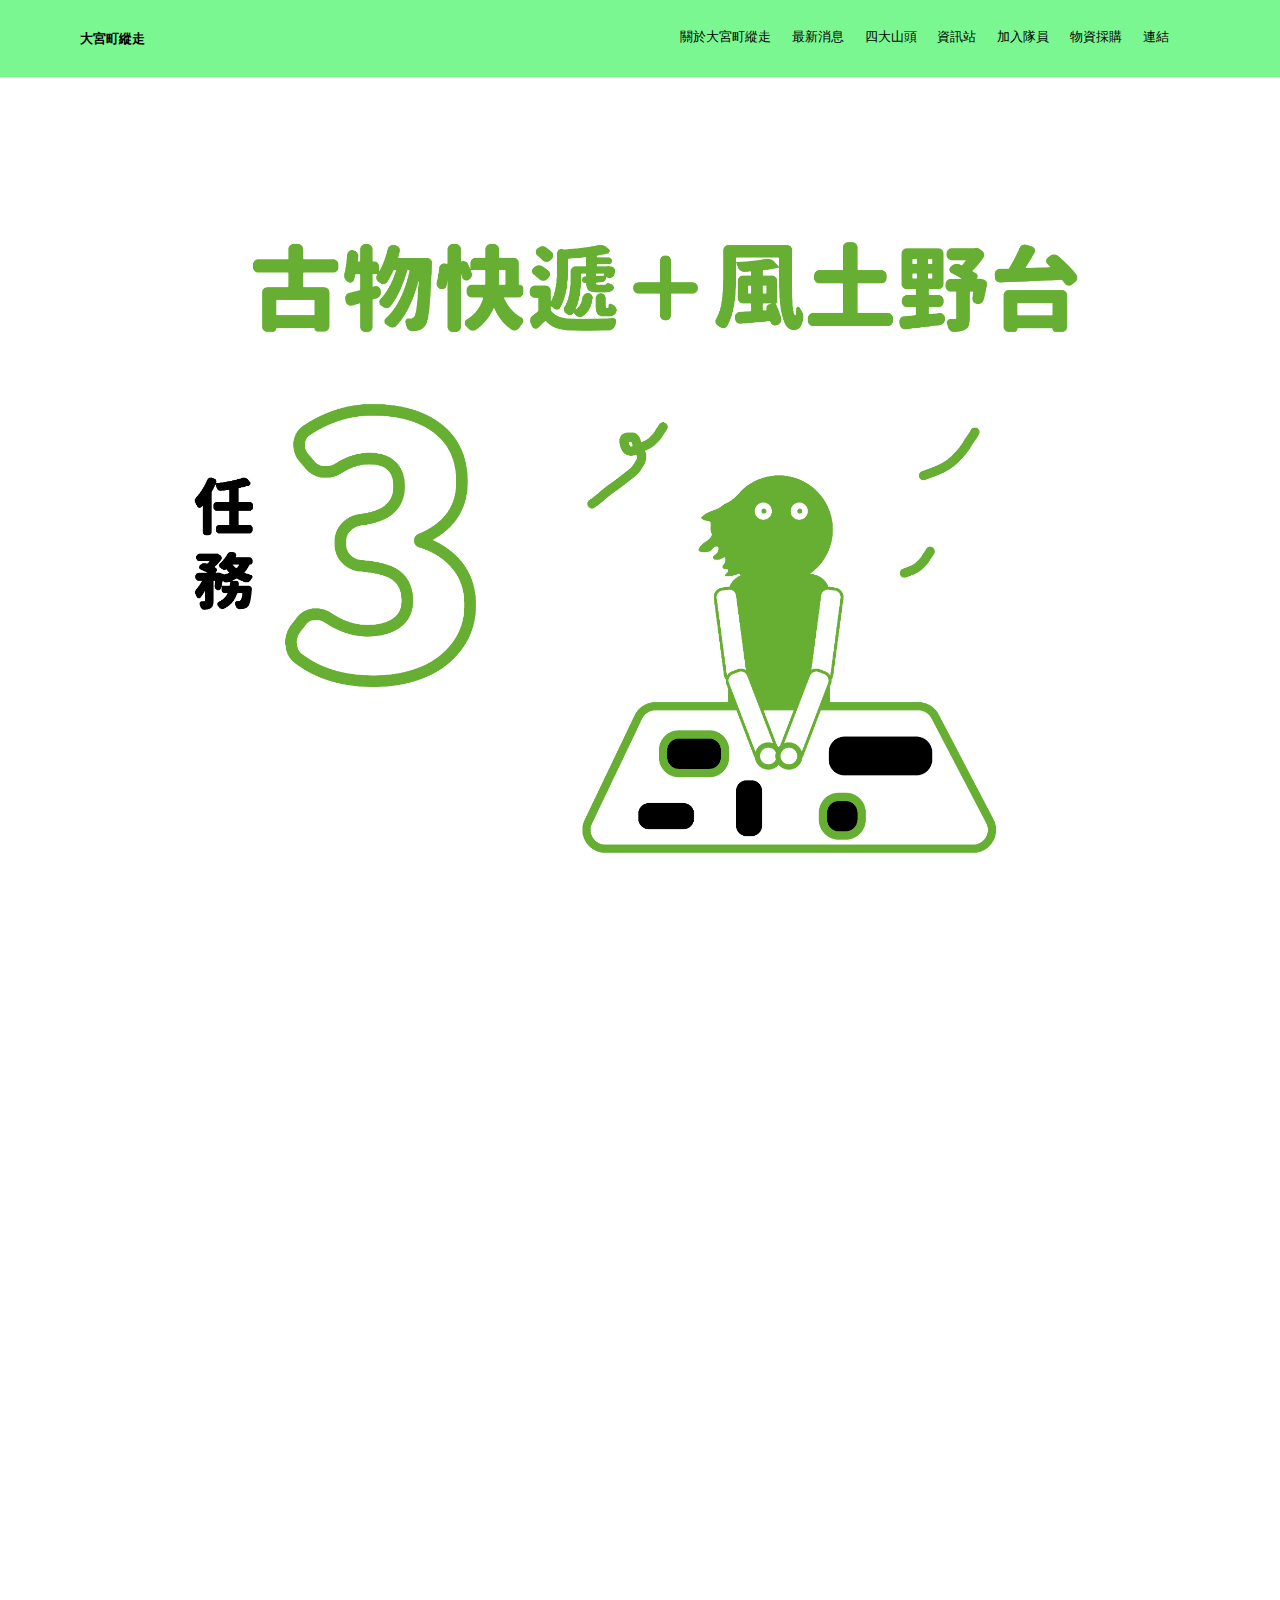
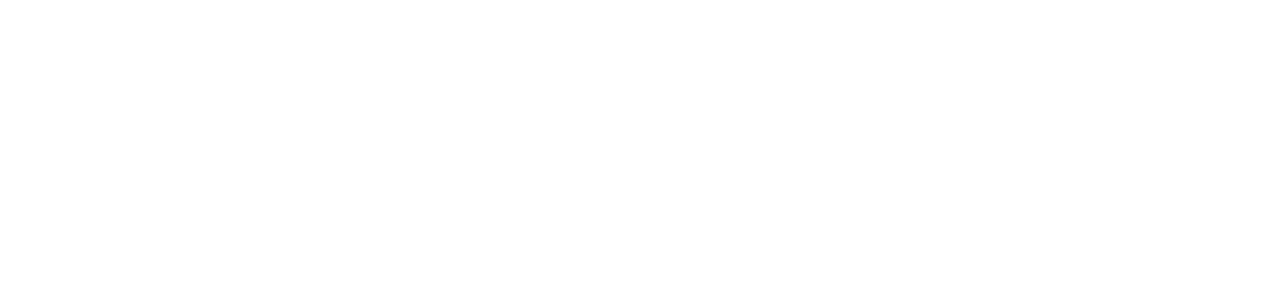
<file: page3.html>
<!DOCTYPE html>
<html  >
<head>
  <!-- Site made with Mobirise Website Builder v5.8.0, https://mobirise.com -->
  <meta charset="UTF-8">
  <meta http-equiv="X-UA-Compatible" content="IE=edge">
  <meta name="generator" content="Mobirise v5.8.0, mobirise.com">
  <meta name="viewport" content="width=device-width, initial-scale=1, minimum-scale=1">
  <link rel="shortcut icon" href="assets/images/noun-mountain-6549436.svg" type="image/x-icon">
  <meta name="description" content="">
  
  
  <title>古物快遞＋風土野台</title>
  <link rel="stylesheet" href="assets/bootstrap/css/bootstrap.min.css">
  <link rel="stylesheet" href="assets/bootstrap/css/bootstrap-grid.min.css">
  <link rel="stylesheet" href="assets/bootstrap/css/bootstrap-reboot.min.css">
  <link rel="stylesheet" href="assets/animatecss/animate.min.css">
    <link rel="stylesheet" href="assets/dropdown/css/style.css">
  <link rel="stylesheet" href="assets/theme/css/style.css">
  <link rel="stylesheet" href="assets/recaptcha.css">
  <link rel="preload" href="https://fonts.googleapis.com/css?family=PT+Serif:400,400i,700,700i&display=swap" as="style" onload="this.onload=null;this.rel='stylesheet'">
  <noscript><link rel="stylesheet" href="https://fonts.googleapis.com/css?family=PT+Serif:400,400i,700,700i&display=swap"></noscript>
  <link rel="preload" href="https://fonts.googleapis.com/css?family=Open+Sans:300,300i,400,400i,600,600i,700,700i,800,800i&display=swap" as="style" onload="this.onload=null;this.rel='stylesheet'">
  <noscript><link rel="stylesheet" href="https://fonts.googleapis.com/css?family=Open+Sans:300,300i,400,400i,600,600i,700,700i,800,800i&display=swap"></noscript>
  <link rel="preload" as="style" href="assets/mobirise/css/mbr-additional.css"><link rel="stylesheet" href="assets/mobirise/css/mbr-additional.css" type="text/css">

  
  
  

</head>
<body>
  
  <section class="menu cid-rwtBZ2A7qZ" once="menu" id="menu01-71">

    

    <nav class="navbar navbar-expand beta-menu navbar-dropdown align-items-center navbar-fixed-top navbar-toggleable-sm">
        <button class="navbar-toggler navbar-toggler-right" type="button" data-toggle="collapse" data-target="#navbarSupportedContent" aria-controls="navbarSupportedContent" aria-expanded="false" aria-label="Toggle navigation">
            <div class="hamburger">
                <span></span>
                <span></span>
                <span></span>
                <span></span>
            </div>
        </button>
        <div class="menu-logo">
            <div class="navbar-brand">
                
                <span class="navbar-caption-wrap"><a class="navbar-caption text-black text-primary display-4" href="index.html#content1-5">大宮町縱走</a></span>
            </div>
        </div>
        <div class="collapse navbar-collapse" id="navbarSupportedContent">
            <ul class="navbar-nav nav-dropdown nav-right" data-app-modern-menu="true"><li class="nav-item">
                    <a class="nav-link link text-black text-primary display-4" href="index.html#top" aria-expanded="false">關於大宮町縱走</a>
                </li>
                <li class="nav-item"><a class="nav-link link text-black display-4" href="index.html#slider1-3g" aria-expanded="false">最新消息</a></li>
                <li class="nav-item dropdown"><a class="nav-link link dropdown-toggle text-black display-4" href="index.html#features05-z" data-toggle="dropdown-submenu" aria-expanded="false">四大山頭</a><div class="dropdown-menu"><a class="dropdown-item text-black text-primary display-4" href="page1.html#image3-7b">城鄉雜貨店</a><div class="dropdown"><a class="dropdown-item text-black text-primary dropdown-toggle display-4" href="#" data-toggle="dropdown-submenu" aria-expanded="false">縱走步道</a><div class="dropdown-menu dropdown-submenu"><a class="dropdown-item text-black text-primary display-4" href="page2.html#image3-7x">城鄉步道</a><a class="dropdown-item text-black text-primary display-4" href="page2.html#image3-7x">城內步道</a></div></div><a class="dropdown-item text-black text-primary display-4" href="page3.html#image3-8h">古物快遞</a><a class="dropdown-item text-black text-primary display-4" href="page4.html#image3-8g">修繕倡議</a></div></li>
                
                <li class="nav-item dropdown"><a class="nav-link link text-black dropdown-toggle display-4" href="#" data-toggle="dropdown-submenu" aria-expanded="false">資訊站</a><div class="dropdown-menu"><a class="text-black dropdown-item display-4" href="index.html#slider3-3v">青年創生微聚實驗聚所</a><a class="text-black dropdown-item display-4" href="index.html#slider3-3v">直轄市定古蹟陳德聚堂修復工程規劃設計 </a></div></li><li class="nav-item dropdown"><a class="nav-link link text-black dropdown-toggle display-4" href="#" data-toggle="dropdown-submenu" aria-expanded="false">加入隊員</a><div class="dropdown-menu"><a class="text-black dropdown-item display-4" href="index.html#slider3-3v">步道縱走隊</a><a class="text-black dropdown-item display-4" href="index.html#slider3-3v">城鄉速寫隊</a><a class="text-black dropdown-item display-4" href="index.html#slider3-3v">計畫特工隊</a></div></li><li class="nav-item dropdown"><a class="nav-link link text-black dropdown-toggle display-4" href="#" data-toggle="dropdown-submenu" aria-expanded="false">物資採購</a><div class="dropdown-menu"><a class="text-black dropdown-item text-primary display-4" href="index.html#content1-5">新的物資</a><a class="text-black dropdown-item display-4" href="index.html#slider3-3v">廢材再製</a></div></li><li class="nav-item dropdown"><a class="nav-link link text-black text-primary dropdown-toggle display-4" href="#" target="_blank" aria-expanded="false" data-toggle="dropdown-submenu">連結</a><div class="dropdown-menu"><a class="text-black text-primary dropdown-item display-4" href="https://o8d.github.io/2020/" target="_blank" aria-expanded="false">o8d act</a></div></li>
                
                <li class="nav-item">
                    <a class="nav-link link text-black display-4" href="https://mobirise.co">
                    </a>
                </li></ul>
            
        </div>
    </nav>
</section>

<section data-bs-version="5.1" class="image3 cid-u9t2dqDSlN" id="image3-8h">
    

    

    <div class="container">
        <div class="row justify-content-center">
            <div class="col-12 col-lg-12">
                <div class="image-wrapper">
                    <img src="assets/images/2024web0405-3.jpg" alt="Mobirise">
                    
                </div>
            </div>
        </div>
    </div>
</section>

<section data-bs-version="5.1" class="content7 cid-u9sVTfA5pp" id="content7-8c">
    
    <div class="container">
        <div class="row justify-content-center">
            <div class="col-12 col-md-7">
                <blockquote>
                <h5 class="mbr-section-title mbr-fonts-style mb-2 display-2"><strong>古物快遞＋風土野台</strong></h5>
                <p class="mbr-text mbr-fonts-style display-4"><br>說明文字：古物快遞＋風土野台、風物野台<br>以古物與古味的震盪加上精選城鄉二地流通的生活年輕創業者為主題的市集。一方面推動以成為跳板的回鄉計畫生活型態，以及介紹其生活模式。<br><br>召集者條件：<br>✦ 城鄉二地居青年攤主<br>✦ 賣古物者。<br>✦ 鄉鎮風物、風土語市區店家媒合（可以直接選入城鄉雜貨店）。<br>✦ 選食材現作：烤類、切水果、水煮、現炒類<br>聲光影音：<br>✦ 歌仔戲、布袋戲<br>性質：<br>夜光市集&nbsp;<br><br></p></blockquote>
            </div>
        </div>
    </div>
</section>

<section class="footer1 cid-u8Zj7DPe8q mbr-reveal" id="footer1-72">

    

    

    <div class="container">
        <div class="row justify-content-between">
            
            
            <div class="col-md-6 wrap col-lg-4 col-lg-6">
                <div class="footer__content">
                    <h4 class="mbr-fonts-style mbr-semibold title__adress display-7"><strong>大宮町縱走-事業串連大步走</strong></h4>
                    <p class="work__adress mbr-fonts-style display-4">｜獎助單位｜文化部<br>｜執行與計畫單位｜誠美社會企業、陳德聚堂、<br>｜協作單位｜臺南市導覽協會、<br>｜協作者｜<br>｜文字撰述｜<br>｜影像記錄｜<br></p>
                </div>
                <div class="footer__content">
                    <h4 class="mbr-fonts-style mbr-semibold title__adress display-4"><br><div>｜聯繫電子信箱｜tica@cmsetica.com</div></h4>
                    <p class="work__adress mbr-fonts-style display-4"><strong><a href="https://www.facebook.com/cmsetica/" class="text-primary" target="_blank">facebook</a></strong><br><a href="https://lin.ee/RozU9DU" class="text-primary" target="_blank">line&nbsp;</a><br><br><strong>2024&nbsp;</strong>大宮町縱走-事業串連大步走<br>除另有註明，網站之內容皆採用創用CC<a href="https://creativecommons.org/licenses/by-sa/4.0/deed.zh_TW"> 姓名標示─相同方式分享 4.0 國際 </a>授權條款 <a href="page5.html#content10-33">.</a><strong><a href="https://www.facebook.com/chendejiutang.since1660s/" class="text-primary"><br></a></strong><a href="https://www.facebook.com/chendejiutang.since1660s/" class="text-primary"><strong><br></strong></a></p>
                </div>
            </div>
            <div class="col-md-6 wrap col-lg-6">
                <div class="footer__content">
                    <h4 class="mbr-fonts-style mbr-semibold title__adress display-4">想收到來自活動通知的訊息：</h4>
                   <div class="subscribe__form" data-form-type="formoid">
                <!---Formbuilder Form--->
                <form action="https://mobirise.eu/" method="POST" class="mbr-form form-with-styler" data-form-title="Mobirise Form"><input type="hidden" name="email" data-form-email="true" value="ulnyMZEq2aF3btyAJLjxzJ3dPj1BGvw36/hzzT0eEnmAf5DCC/uq0jUbf6RwBm1H4HUZ/IhPo8euzL08egBKtx28eA7uD+iPfpwnSuzJArVIKvVon1Md4QwShliGqn3u.VmZBh9rpjMJyrvXVuF2rNklK7sV4M/TUSL6aaEbtMgPZ+fUMY2Dap4+ichSjMR30FBAI5GKAbIJUr7XEVQhRYVhVx1Abac3tpLL5zXIsChS2I/3nzsfbjoc8cplOR9sf">
                    <div class="row">
                        <div hidden="hidden" data-form-alert="" class="alert alert-success col-12">謝謝您</div>
                        <div hidden="hidden" data-form-alert-danger="" class="alert alert-danger col-12">
                        </div>
                    </div>
                    <div class="dragArea row">
                        <div class="form-group col-md-7  col-6" data-for="email">
                            <input type="email" name="email" placeholder="填入您的電子郵件" data-form-field="Email" required="required" class="form-control display-4" id="email-footer1-72">
                        </div>
                        <div class="col-md-5 col-6 input-group-btn"><button type="submit" class="btn btn-lg btn-primary display-4">ok,送出</button></div>
                    </div>
                </form><!---Formbuilder Form--->
            </div>
                </div>
            </div> 
            
            
            </div>
            
            
        </div>
                
</section>


<script src="assets/web/assets/jquery/jquery.min.js"></script>
  <script src="assets/popper/popper.min.js"></script>
  <script src="assets/bootstrap/js/bootstrap.min.js"></script>
  <script src="assets/smoothscroll/smooth-scroll.js"></script>
  <script src="assets/viewportchecker/jquery.viewportchecker.js"></script>
      <script src="assets/dropdown/js/nav-dropdown.js"></script>
  <script src="assets/dropdown/js/navbar-dropdown.js"></script>
  <script src="assets/touchswipe/jquery.touch-swipe.min.js"></script>
  <script src="assets/theme/js/script.js"></script>
  <script src="assets/formoid.min.js"></script>
  
  
  
 <div id="scrollToTop" class="scrollToTop mbr-arrow-up"><a style="text-align: center;"><i class="mbr-arrow-up-icon mbr-arrow-up-icon-cm cm-icon cm-icon-smallarrow-up"></i></a></div>
    <input name="animation" type="hidden">
  
</body>
</html>
</file>
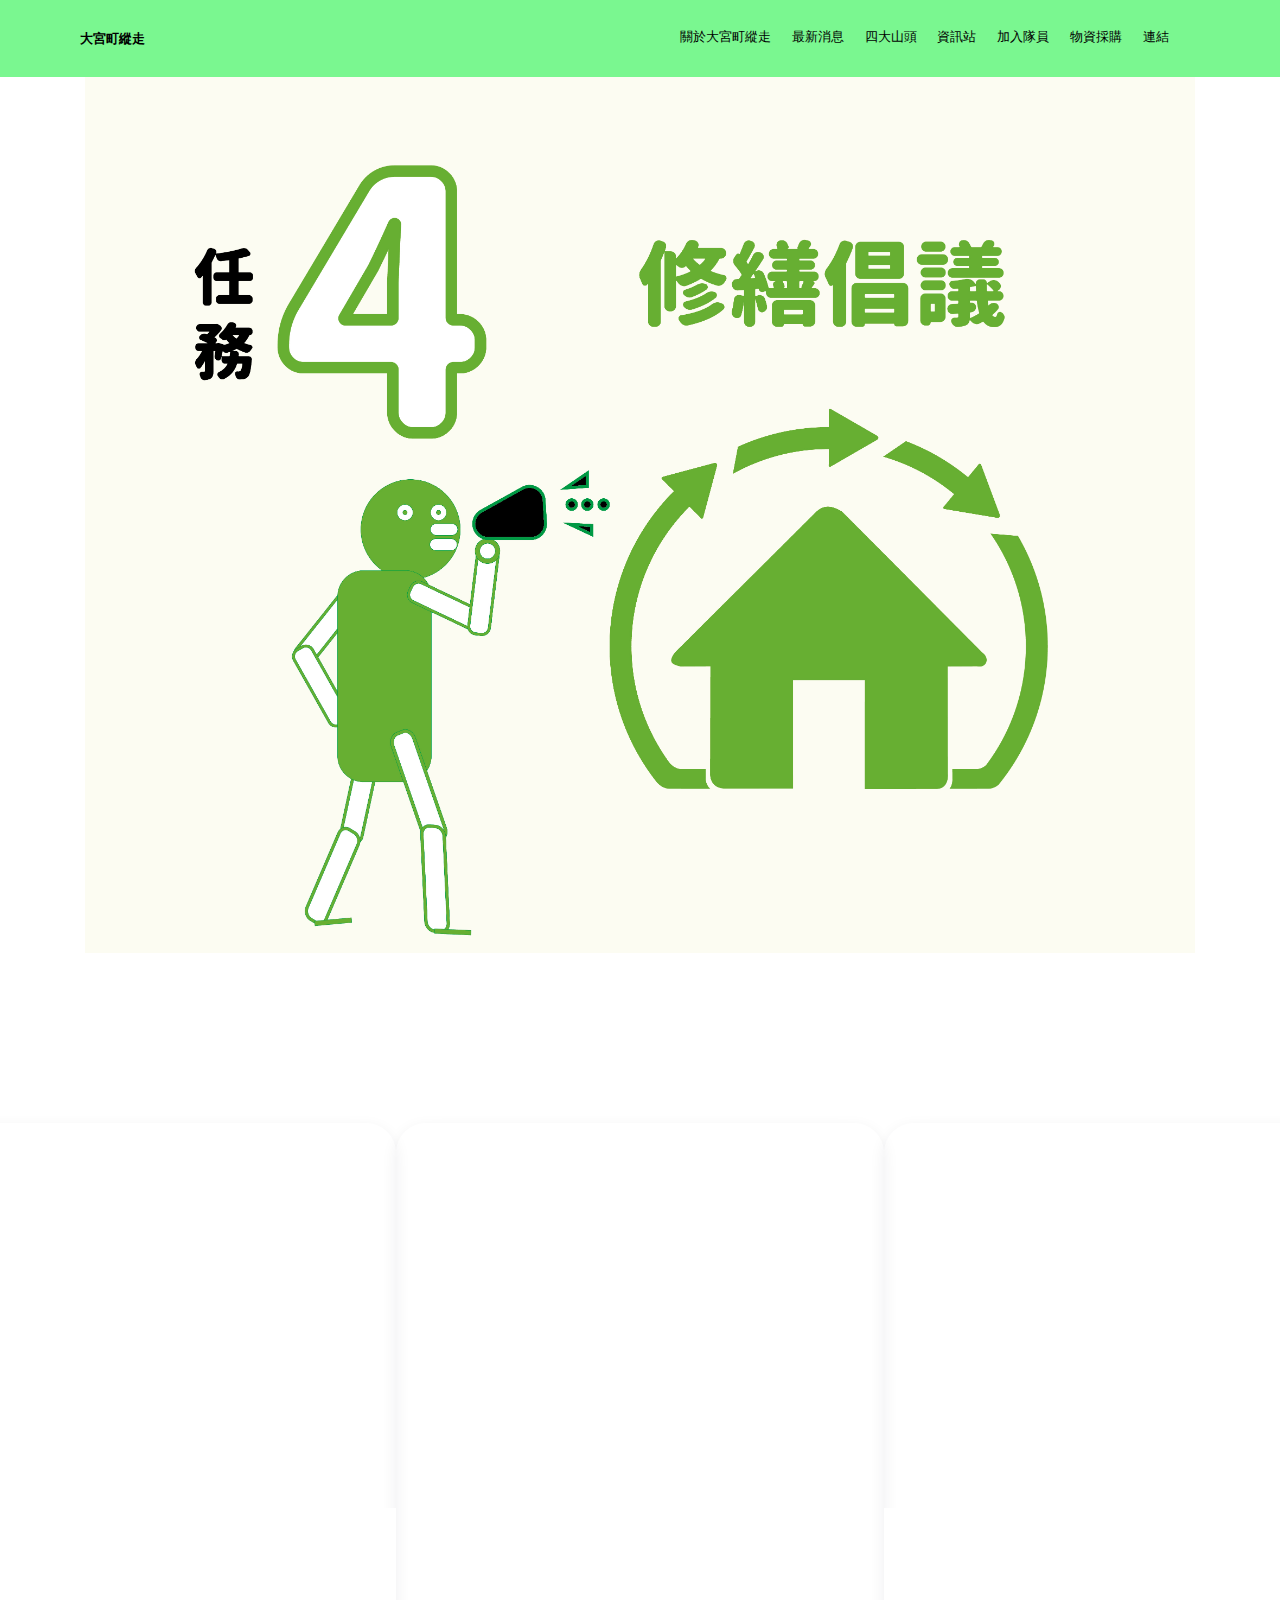
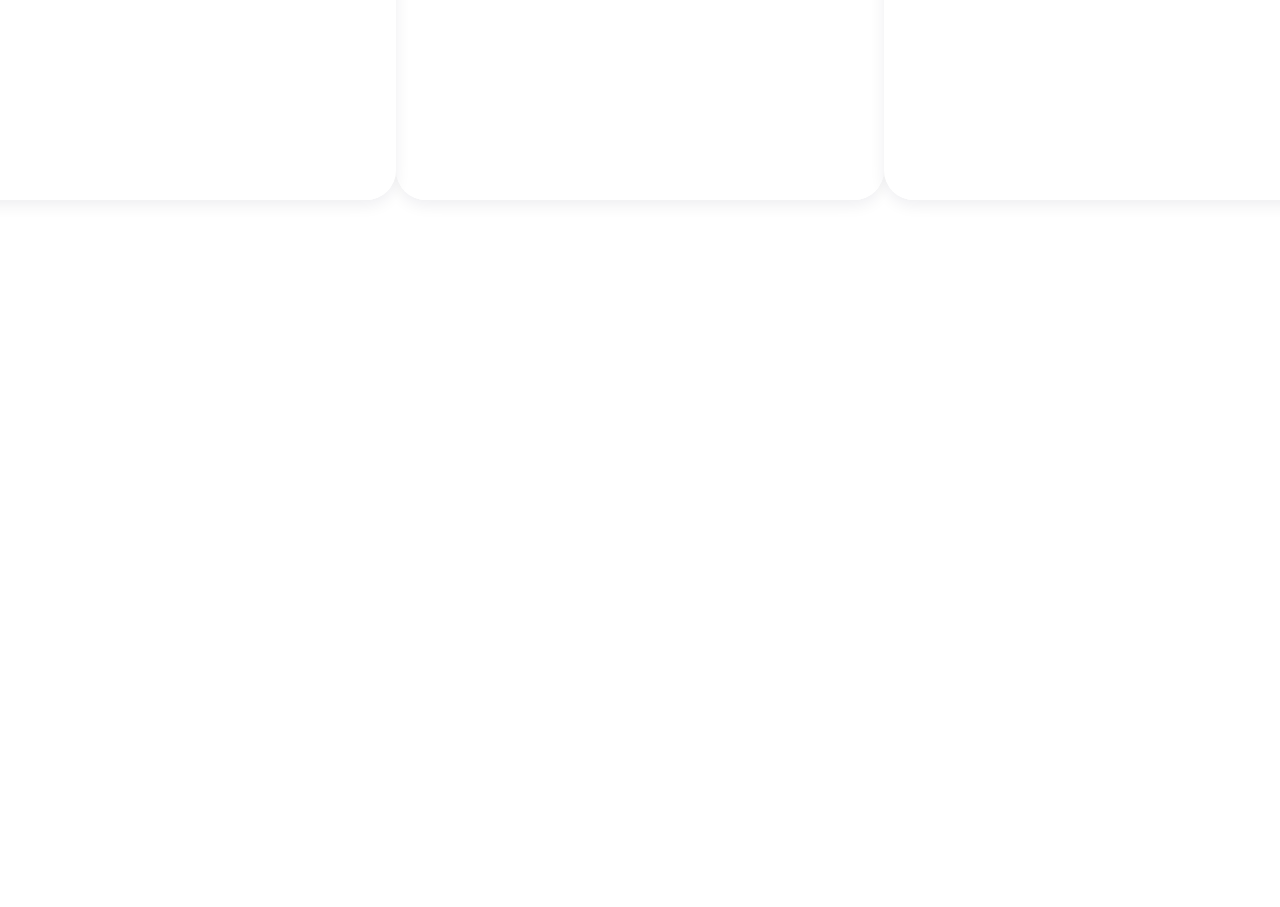
<file: page4.html>
<!DOCTYPE html>
<html  >
<head>
  <!-- Site made with Mobirise Website Builder v5.8.0, https://mobirise.com -->
  <meta charset="UTF-8">
  <meta http-equiv="X-UA-Compatible" content="IE=edge">
  <meta name="generator" content="Mobirise v5.8.0, mobirise.com">
  <meta name="viewport" content="width=device-width, initial-scale=1, minimum-scale=1">
  <link rel="shortcut icon" href="assets/images/noun-mountain-6549436.svg" type="image/x-icon">
  <meta name="description" content="">
  
  
  <title>老屋修繕倡議</title>
  <link rel="stylesheet" href="assets/web/assets/mobirise-icons2/mobirise2.css">
  <link rel="stylesheet" href="assets/bootstrap/css/bootstrap.min.css">
  <link rel="stylesheet" href="assets/bootstrap/css/bootstrap-grid.min.css">
  <link rel="stylesheet" href="assets/bootstrap/css/bootstrap-reboot.min.css">
  <link rel="stylesheet" href="assets/animatecss/animate.min.css">
    <link rel="stylesheet" href="assets/dropdown/css/style.css">
  <link rel="stylesheet" href="assets/theme/css/style.css">
  <link rel="stylesheet" href="assets/recaptcha.css">
  <link rel="preload" href="https://fonts.googleapis.com/css?family=PT+Serif:400,400i,700,700i&display=swap" as="style" onload="this.onload=null;this.rel='stylesheet'">
  <noscript><link rel="stylesheet" href="https://fonts.googleapis.com/css?family=PT+Serif:400,400i,700,700i&display=swap"></noscript>
  <link rel="preload" href="https://fonts.googleapis.com/css?family=Open+Sans:300,300i,400,400i,600,600i,700,700i,800,800i&display=swap" as="style" onload="this.onload=null;this.rel='stylesheet'">
  <noscript><link rel="stylesheet" href="https://fonts.googleapis.com/css?family=Open+Sans:300,300i,400,400i,600,600i,700,700i,800,800i&display=swap"></noscript>
  <link rel="preload" as="style" href="assets/mobirise/css/mbr-additional.css"><link rel="stylesheet" href="assets/mobirise/css/mbr-additional.css" type="text/css">

  
  
  

</head>
<body>
  
  <section class="menu cid-rwtBZ2A7qZ" once="menu" id="menu01-73">

    

    <nav class="navbar navbar-expand beta-menu navbar-dropdown align-items-center navbar-fixed-top navbar-toggleable-sm">
        <button class="navbar-toggler navbar-toggler-right" type="button" data-toggle="collapse" data-target="#navbarSupportedContent" aria-controls="navbarSupportedContent" aria-expanded="false" aria-label="Toggle navigation">
            <div class="hamburger">
                <span></span>
                <span></span>
                <span></span>
                <span></span>
            </div>
        </button>
        <div class="menu-logo">
            <div class="navbar-brand">
                
                <span class="navbar-caption-wrap"><a class="navbar-caption text-black text-primary display-4" href="index.html#content1-5">大宮町縱走</a></span>
            </div>
        </div>
        <div class="collapse navbar-collapse" id="navbarSupportedContent">
            <ul class="navbar-nav nav-dropdown nav-right" data-app-modern-menu="true"><li class="nav-item">
                    <a class="nav-link link text-black text-primary display-4" href="index.html#top" aria-expanded="false">關於大宮町縱走</a>
                </li>
                <li class="nav-item"><a class="nav-link link text-black display-4" href="index.html#slider1-3g" aria-expanded="false">最新消息</a></li>
                <li class="nav-item dropdown"><a class="nav-link link dropdown-toggle text-black display-4" href="index.html#features05-z" data-toggle="dropdown-submenu" aria-expanded="false">四大山頭</a><div class="dropdown-menu"><a class="dropdown-item text-black text-primary display-4" href="page1.html#image3-7b">城鄉雜貨店</a><div class="dropdown"><a class="dropdown-item text-black text-primary dropdown-toggle display-4" href="#" data-toggle="dropdown-submenu" aria-expanded="false">縱走步道</a><div class="dropdown-menu dropdown-submenu"><a class="dropdown-item text-black text-primary display-4" href="page2.html#image3-7x">城鄉步道</a><a class="dropdown-item text-black text-primary display-4" href="page2.html#image3-7x">城內步道</a></div></div><a class="dropdown-item text-black text-primary display-4" href="page3.html#image3-8h">古物快遞</a><a class="dropdown-item text-black text-primary display-4" href="page4.html#image3-8g">修繕倡議</a></div></li>
                
                <li class="nav-item dropdown"><a class="nav-link link text-black dropdown-toggle display-4" href="#" data-toggle="dropdown-submenu" aria-expanded="false">資訊站</a><div class="dropdown-menu"><a class="text-black dropdown-item display-4" href="index.html#slider3-3v">青年創生微聚實驗聚所</a><a class="text-black dropdown-item display-4" href="index.html#slider3-3v">直轄市定古蹟陳德聚堂修復工程規劃設計 </a></div></li><li class="nav-item dropdown"><a class="nav-link link text-black dropdown-toggle display-4" href="#" data-toggle="dropdown-submenu" aria-expanded="false">加入隊員</a><div class="dropdown-menu"><a class="text-black dropdown-item display-4" href="index.html#slider3-3v">步道縱走隊</a><a class="text-black dropdown-item display-4" href="index.html#slider3-3v">城鄉速寫隊</a><a class="text-black dropdown-item display-4" href="index.html#slider3-3v">計畫特工隊</a></div></li><li class="nav-item dropdown"><a class="nav-link link text-black dropdown-toggle display-4" href="#" data-toggle="dropdown-submenu" aria-expanded="false">物資採購</a><div class="dropdown-menu"><a class="text-black dropdown-item text-primary display-4" href="index.html#content1-5">新的物資</a><a class="text-black dropdown-item display-4" href="index.html#slider3-3v">廢材再製</a></div></li><li class="nav-item dropdown"><a class="nav-link link text-black text-primary dropdown-toggle display-4" href="#" target="_blank" aria-expanded="false" data-toggle="dropdown-submenu">連結</a><div class="dropdown-menu"><a class="text-black text-primary dropdown-item display-4" href="https://o8d.github.io/2020/" target="_blank" aria-expanded="false">o8d act</a></div></li>
                
                <li class="nav-item">
                    <a class="nav-link link text-black display-4" href="https://mobirise.co">
                    </a>
                </li></ul>
            
        </div>
    </nav>
</section>

<section data-bs-version="5.1" class="image3 cid-u9t1WbBWAh" id="image3-8g">
    

    

    <div class="container">
        <div class="row justify-content-center">
            <div class="col-12 col-lg-12">
                <div class="image-wrapper">
                    <img src="assets/images/2024web0405-4.jpg" alt="Mobirise">
                    <p class="mbr-description mbr-fonts-style mt-2 align-center display-4"></p>
                </div>
            </div>
        </div>
    </div>
</section>

<section data-bs-version="5.1" class="slider1 mbr-embla cid-u9t0QfVqT6" id="slider1-8f">
    

    

    <div class="container-fluid">
        <div class="row title-block">
            <div class="col-12">
                <h4 class="mbr-section-title mbr-fonts-style display-7"><strong>案例與議題</strong></h4>
                <h3 class="mbr-section-subtitle mbr-fonts-style display-4">企業與民間的修繕案例<br>諮詢方式<br></h3>
            </div>
        </div>
        <div class="embla" data-skip-snaps="true" data-align="center" data-contain-scroll="trimSnaps" data-loop="true" data-auto-play-interval="5" data-draggable="true">
            <div class="embla__viewport container-fluid">
                <div class="embla__container">
                    <div class="embla__slide slider-image item features-image active" style="margin-left: 0rem; margin-right: 0rem;">
                        <div class="slide-content">
                            <div class="shadow item-wrapper">
                                <div class="wrap-img item-img">
                                    <img src="assets/images/mbr-13.jpg" class="inner" alt="" data-slide-to="4" data-bs-slide-to="4">
                                </div>
                                <div class="card-wrapper">
                                    <h5 class="date mbr-fonts-style display-4">8/30, 2019 ~ 2/28,2021</h5>
                                    <h5 class="card-title mbr-fonts-style display-7">
                                        <strong>島入冰店</strong></h5>
                                    <h5 class="card-text mbr-fonts-style display-4">
                                        Cras ultricies ligula sed magna dictum porta. Praesent sapien massa convallis.
                                    </h5>
                                    <div class="row link-row justify-content-between">
                                        <div class="col-auto">
                                            <h5 class="link-title mbr-fonts-style display-4">
                                                <a href="index.html" class="text-black"><strong>Read More</strong></a></h5>
                                        </div>
                                        <div class="col-auto">
                                            <h4 class="button-color mbr-fonts-style display-4">
                                                規劃設計文件展</h4>
                                        </div>
                                    </div>
                                </div>
                            </div>
                        </div>
                    </div><div class="embla__slide slider-image item features-image" style="margin-left: 0rem; margin-right: 0rem;">
                        <div class="slide-content">
                            <div class="shadow item-wrapper">
                                <div class="wrap-img item-img">
                                    <img src="assets/images/mbr-14.jpg" class="inner" alt="" data-slide-to="0" data-bs-slide-to="0">
                                </div>
                                <div class="card-wrapper">
                                    <h5 class="date mbr-fonts-style display-4">8/30, 2019 ~&nbsp;</h5>
                                    <h5 class="card-title mbr-fonts-style display-7">
                                        <strong>綠豆皮</strong></h5>
                                    <h5 class="card-text mbr-fonts-style display-4">
                                        Cras ultricies ligula sed magna dictum porta. Praesent sapien massa convallis.
                                    </h5>
                                    <div class="row link-row justify-content-between">
                                        <div class="col-auto">
                                            <h5 class="link-title mbr-fonts-style display-4">
                                                <a href="index.html" class="text-black"><strong>Read More</strong></a></h5>
                                        </div>
                                        <div class="col-auto">
                                            <h4 class="button-color mbr-fonts-style display-4">藝術浸入街區裝置展</h4>
                                        </div>
                                    </div>
                                </div>
                            </div>
                        </div>
                    </div><div class="embla__slide slider-image item features-image" style="margin-left: 0rem; margin-right: 0rem;">
                        <div class="slide-content">
                            <div class="shadow item-wrapper">
                                <div class="wrap-img item-img">
                                    <img src="assets/images/mbr-11.jpg" class="inner" alt="" data-slide-to="1" data-bs-slide-to="1">
                                </div>
                                <div class="card-wrapper">
                                    <h5 class="date mbr-fonts-style display-4">&nbsp;1/02 ~ 2/20, 2022</h5>
                                    <h5 class="card-title mbr-fonts-style display-7">
                                        <strong>山棲</strong></h5>
                                    <h5 class="card-text mbr-fonts-style display-4">
                                        從靜物桌到速寫生活場記的歷程</h5>
                                    <div class="row link-row justify-content-between">
                                        <div class="col-auto">
                                            <h5 class="link-title mbr-fonts-style display-4">
                                                <a href="index.html" class="text-black"><strong>Read More</strong></a></h5>
                                        </div>
                                        <div class="col-auto">
                                            <h4 class="button-color mbr-fonts-style display-4">創作展</h4>
                                        </div>
                                    </div>
                                </div>
                            </div>
                        </div>
                    </div>
                    <div class="embla__slide slider-image item features-image" style="margin-left: 0rem; margin-right: 0rem;">
                        <div class="slide-content">
                            <div class="shadow item-wrapper">
                                <div class="wrap-img item-img">
                                    <img src="assets/images/mbr-12.jpg" class="inner" alt="" data-slide-to="2" data-bs-slide-to="2">
                                </div>
                                <div class="card-wrapper">
                                    <h5 class="date mbr-fonts-style display-4">&nbsp;3/02 ~ 12/20, 2021</h5>
                                    <h5 class="card-title mbr-fonts-style display-7">
                                        <strong>陳德聚堂藝術家進駐</strong></h5>
                                    <h5 class="card-text mbr-fonts-style display-4">
                                        Cras ultricies ligula sed magna dictum porta. Praesent sapien massa convallis.
                                    </h5>
                                    <div class="row link-row justify-content-between">
                                        <div class="col-auto">
                                            <h5 class="link-title mbr-fonts-style display-4">
                                                <a href="index.html" class="text-black"><strong>Read More</strong></a></h5>
                                        </div>
                                        <div class="col-auto">
                                            <h4 class="button-color mbr-fonts-style display-4">
                                                研究展</h4>
                                        </div>
                                    </div>
                                </div>
                            </div>
                        </div>
                    </div>
                    
                    
                </div>
            </div>
            <button class="embla__button embla__button--prev">
                <span class="mobi-mbri mobi-mbri-arrow-prev mbr-iconfont" aria-hidden="true"></span>
                <span class="sr-only visually-hidden visually-hidden">Previous</span>
            </button>
            <button class="embla__button embla__button--next">
                <span class="mobi-mbri mobi-mbri-arrow-next mbr-iconfont" aria-hidden="true"></span>
                <span class="sr-only visually-hidden visually-hidden">Next</span>
            </button>
        </div>
    </div>
</section>

<section class="header2 personam4_header2 cid-u9t4jWRyF4" id="header02-8j">

	
    


	

	<div class="container">
		<div class="row justify-content-md-center">
			<div class="col-md-10 align-center">
				
				
				
				<div class="mbr-section-btn"><a class="btn btn-md btn-black-outline display-7" href="page1.html">廢材再製</a></div>
			</div>
		</div>
	</div>
</section>

<section class="footer1 cid-u8Zj7DPe8q mbr-reveal" id="footer1-74">

    

    

    <div class="container">
        <div class="row justify-content-between">
            
            
            <div class="col-md-6 wrap col-lg-4 col-lg-6">
                <div class="footer__content">
                    <h4 class="mbr-fonts-style mbr-semibold title__adress display-7"><strong>大宮町縱走-事業串連大步走</strong></h4>
                    <p class="work__adress mbr-fonts-style display-4">｜獎助單位｜文化部<br>｜執行與計畫單位｜誠美社會企業、陳德聚堂、<br>｜協作單位｜臺南市導覽協會、<br>｜協作者｜<br>｜文字撰述｜<br>｜影像記錄｜<br></p>
                </div>
                <div class="footer__content">
                    <h4 class="mbr-fonts-style mbr-semibold title__adress display-4"><br><div>｜聯繫電子信箱｜tica@cmsetica.com</div></h4>
                    <p class="work__adress mbr-fonts-style display-4"><strong><a href="https://www.facebook.com/cmsetica/" class="text-primary" target="_blank">facebook</a></strong><br><a href="https://lin.ee/RozU9DU" class="text-primary" target="_blank">line&nbsp;</a><br><br><strong>2024&nbsp;</strong>大宮町縱走-事業串連大步走<br>除另有註明，網站之內容皆採用創用CC<a href="https://creativecommons.org/licenses/by-sa/4.0/deed.zh_TW"> 姓名標示─相同方式分享 4.0 國際 </a>授權條款 <a href="page5.html#content10-33">.</a><strong><a href="https://www.facebook.com/chendejiutang.since1660s/" class="text-primary"><br></a></strong><a href="https://www.facebook.com/chendejiutang.since1660s/" class="text-primary"><strong><br></strong></a></p>
                </div>
            </div>
            <div class="col-md-6 wrap col-lg-6">
                <div class="footer__content">
                    <h4 class="mbr-fonts-style mbr-semibold title__adress display-4">想收到來自活動通知的訊息：</h4>
                   <div class="subscribe__form" data-form-type="formoid">
                <!---Formbuilder Form--->
                <form action="https://mobirise.eu/" method="POST" class="mbr-form form-with-styler" data-form-title="Mobirise Form"><input type="hidden" name="email" data-form-email="true" value="ivZ5NzvNFcLqASs0Beq4IF2PDVJhsPPFW6TDsquwWVjl1d36nWpVyb7RjgmFcPQB7Kskv0j5lF8tirG+DMs9VYN1bmrhiInyanDGzh6hK3qfC20w4v2896FlztFwV7qn.Zi7IJcBJvru8XJvcN0Bp7WZi94oYbsE4Trrb5Zgl6DVqUsWoZAIzl3o9kmz7qS2HTk7MqgIkYiycjaM7NgFDMFAud9o0s0s3PtXydNTUdHP2JlhtH4ljd7Qk5Qw6R5hF">
                    <div class="row">
                        <div hidden="hidden" data-form-alert="" class="alert alert-success col-12">謝謝您</div>
                        <div hidden="hidden" data-form-alert-danger="" class="alert alert-danger col-12">
                        </div>
                    </div>
                    <div class="dragArea row">
                        <div class="form-group col-md-7  col-6" data-for="email">
                            <input type="email" name="email" placeholder="填入您的電子郵件" data-form-field="Email" required="required" class="form-control display-4" id="email-footer1-74">
                        </div>
                        <div class="col-md-5 col-6 input-group-btn"><button type="submit" class="btn btn-lg btn-primary display-4">ok,送出</button></div>
                    </div>
                </form><!---Formbuilder Form--->
            </div>
                </div>
            </div> 
            
            
            </div>
            
            
        </div>
                
</section>


<script src="assets/web/assets/jquery/jquery.min.js"></script>
  <script src="assets/popper/popper.min.js"></script>
  <script src="assets/bootstrap/js/bootstrap.min.js"></script>
  <script src="assets/smoothscroll/smooth-scroll.js"></script>
  <script src="assets/viewportchecker/jquery.viewportchecker.js"></script>
      <script src="assets/dropdown/js/nav-dropdown.js"></script>
  <script src="assets/dropdown/js/navbar-dropdown.js"></script>
  <script src="assets/touchswipe/jquery.touch-swipe.min.js"></script>
  <script src="assets/embla/embla.min.js"></script>
  <script src="assets/embla/script.js"></script>
  <script src="assets/theme/js/script.js"></script>
  <script src="assets/formoid.min.js"></script>
  
  
  
 <div id="scrollToTop" class="scrollToTop mbr-arrow-up"><a style="text-align: center;"><i class="mbr-arrow-up-icon mbr-arrow-up-icon-cm cm-icon cm-icon-smallarrow-up"></i></a></div>
    <input name="animation" type="hidden">
  
</body>
</html>
</file>
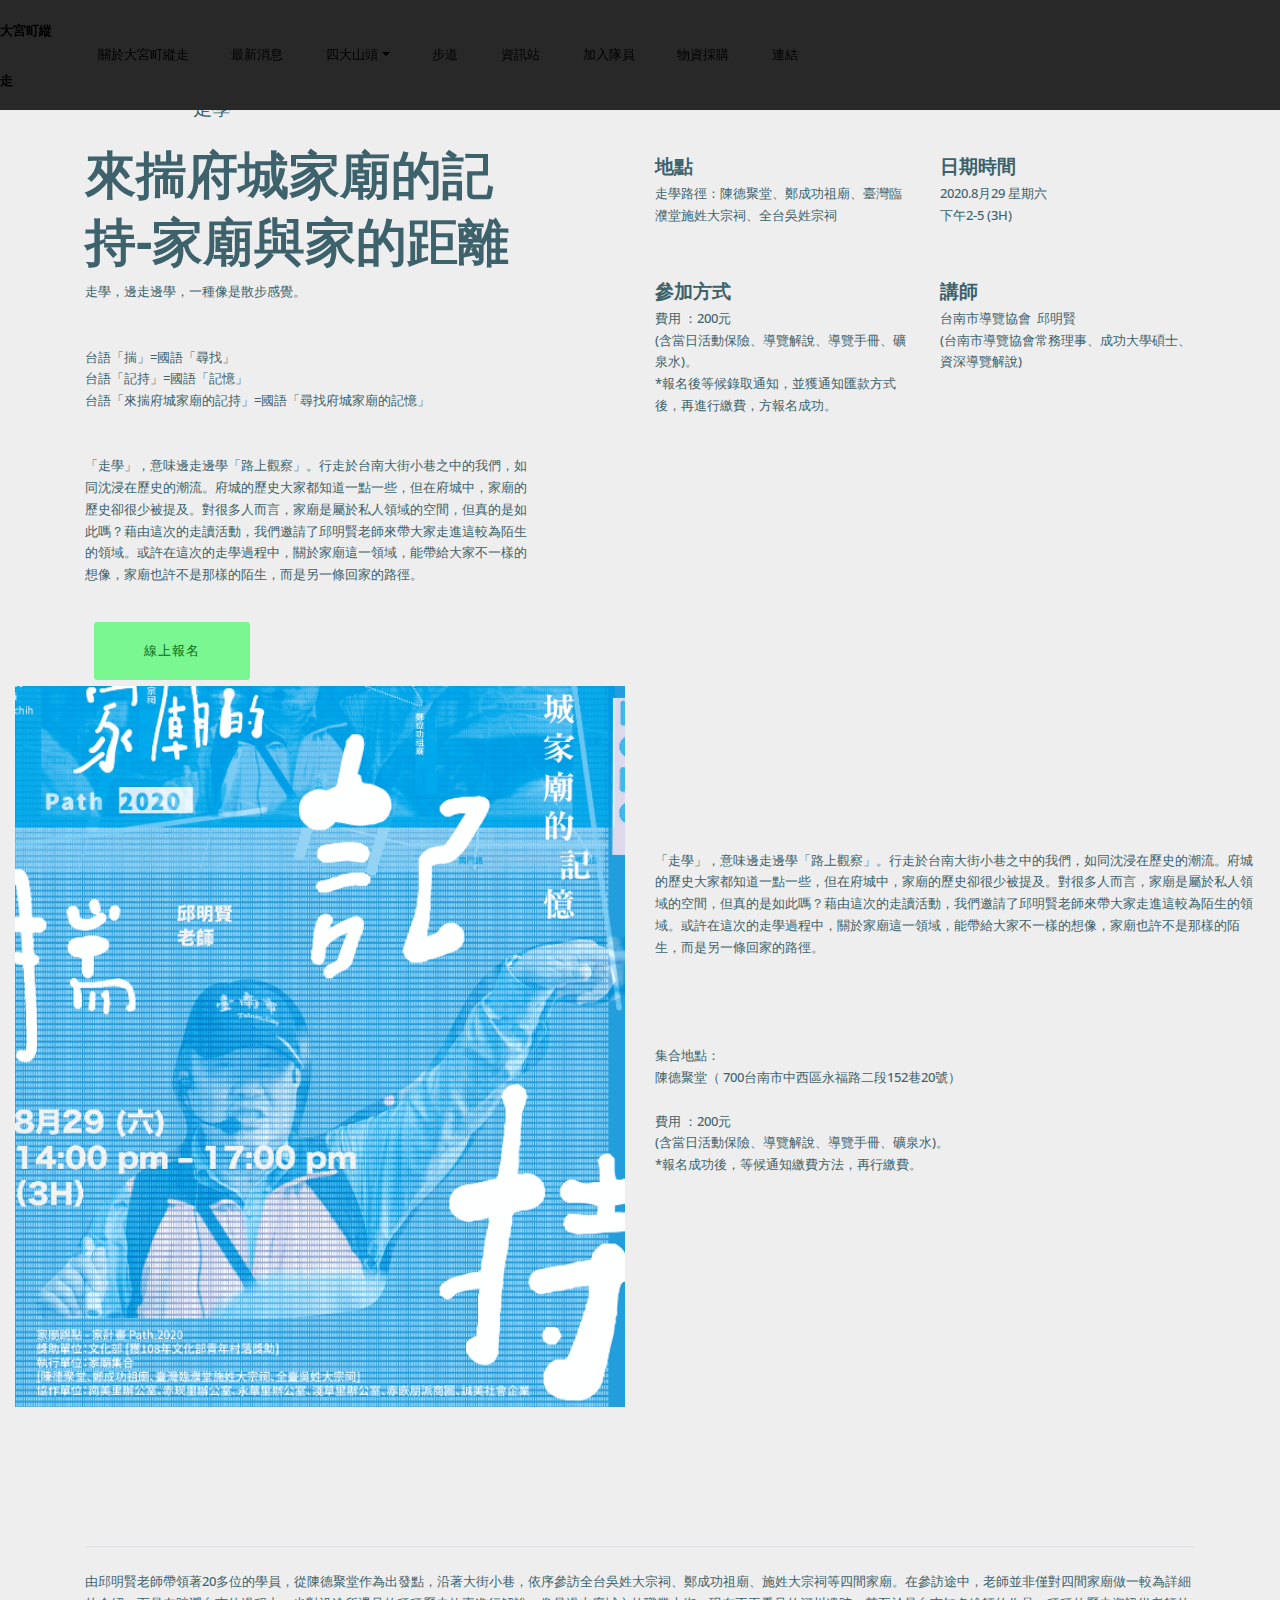
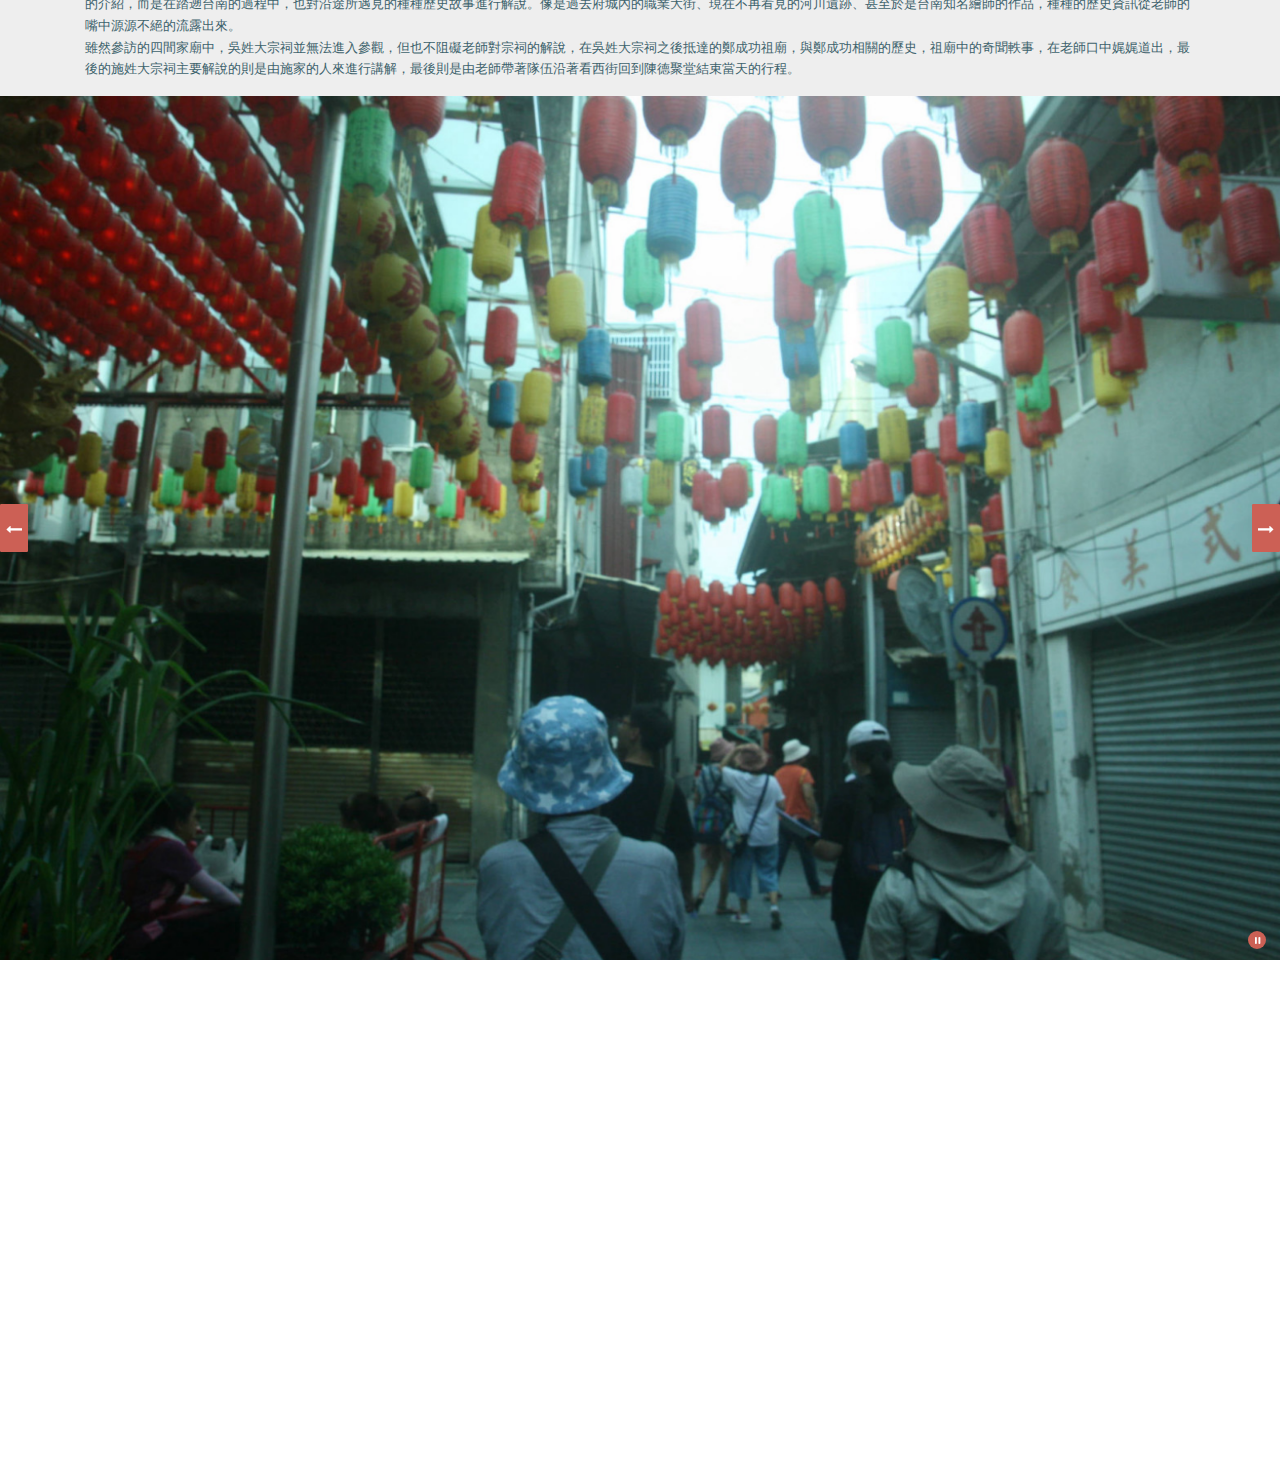
<file: page8.html>
<!DOCTYPE html>
<html  >
<head>
  <!-- Site made with Mobirise Website Builder v5.8.17, https://mobirise.com -->
  <meta charset="UTF-8">
  <meta http-equiv="X-UA-Compatible" content="IE=edge">
  <meta name="generator" content="Mobirise v5.8.17, mobirise.com">
  <meta name="viewport" content="width=device-width, initial-scale=1, minimum-scale=1">
  <link rel="shortcut icon" href="assets/images/noun-mountain-6549436.svg" type="image/x-icon">
  <meta name="description" content="">
  
  
  <title>來揣府城</title>
  <link rel="stylesheet" href="assets/bootstrap/css/bootstrap.min.css">
  <link rel="stylesheet" href="assets/bootstrap/css/bootstrap-grid.min.css">
  <link rel="stylesheet" href="assets/bootstrap/css/bootstrap-reboot.min.css">
  <link rel="stylesheet" href="assets/animatecss/animate.min.css">
  <link rel="stylesheet" href="assets/popup-overlay-plugin/style.css">
  <link rel="stylesheet" href="assets/dropdown/css/style.css">
  <link rel="stylesheet" href="assets/wowslider-init/style.css">
  <link rel="stylesheet" href="assets/theme/css/style.css">
  <link rel="stylesheet" href="assets/recaptcha.css">
  <link rel="preload" href="https://fonts.googleapis.com/css?family=PT+Serif:400,400i,700,700i&display=swap" as="style" onload="this.onload=null;this.rel='stylesheet'">
  <noscript><link rel="stylesheet" href="https://fonts.googleapis.com/css?family=PT+Serif:400,400i,700,700i&display=swap"></noscript>
  <link rel="preload" href="https://fonts.googleapis.com/css?family=Open+Sans:300,300i,400,400i,600,600i,700,700i,800,800i&display=swap" as="style" onload="this.onload=null;this.rel='stylesheet'">
  <noscript><link rel="stylesheet" href="https://fonts.googleapis.com/css?family=Open+Sans:300,300i,400,400i,600,600i,700,700i,800,800i&display=swap"></noscript>
  <link rel="preload" as="style" href="assets/mobirise/css/mbr-additional.css"><link rel="stylesheet" href="assets/mobirise/css/mbr-additional.css" type="text/css">

  
  
  
<link rel="stylesheet" href="assets/wowslider-init/boundary/style.css">
</head>
<body>
  
  <section class="image1 cid-s5AlDhJ44q mbr-parallax-background" id="image01-51">

    

    

    <div class="container">

    </div>
</section>

<section class="menu cid-s5AlDllwrB" once="menu" id="menu01-53">

    

    <nav class="navbar navbar-expand beta-menu navbar-dropdown align-items-center navbar-fixed-top navbar-toggleable-sm">
        <button class="navbar-toggler navbar-toggler-right" type="button" data-toggle="collapse" data-target="#navbarSupportedContent" aria-controls="navbarSupportedContent" aria-expanded="false" aria-label="Toggle navigation">
            <div class="hamburger">
                <span></span>
                <span></span>
                <span></span>
                <span></span>
            </div>
        </button>
        <div class="menu-logo">
            <div class="navbar-brand">
                
                <span class="navbar-caption-wrap"><a class="navbar-caption text-black text-primary display-4" href="index.html#top">大宮町縱走</a></span>
            </div>
        </div>
        <div class="collapse navbar-collapse" id="navbarSupportedContent">
            <ul class="navbar-nav nav-dropdown nav-right" data-app-modern-menu="true"><li class="nav-item">
                    <a class="nav-link link text-black display-4" href="page4.html#content10-2g" aria-expanded="false">關於大宮町縱走</a>
                </li>
                <li class="nav-item"><a class="nav-link link text-black display-4" href="index.html#slider1-3g" aria-expanded="false">最新消息</a></li>
                <li class="nav-item dropdown"><a class="nav-link link dropdown-toggle text-black display-4" href="index.html#features05-z" data-toggle="dropdown-submenu" aria-expanded="false">四大山頭</a><div class="dropdown-menu"><a class="dropdown-item text-black display-4" href="index.html#tabs2-p">城鄉雜貨店</a><a class="dropdown-item text-black display-4" href="index.html#features05-4i">縱走步道</a><a class="dropdown-item text-black display-4" href="index.html#features05-4i">古物快遞</a><a class="dropdown-item text-black display-4" href="index.html#features05-4i">修繕倡議</a></div></li>
                <li class="nav-item"><a class="nav-link link text-black display-4" href="index.html#content05-3s">步道</a></li>
                <li class="nav-item"><a class="nav-link link text-black display-4" href="index.html#slider3-3v">資訊站</a></li><li class="nav-item"><a class="nav-link link text-black display-4" href="index.html#slider3-3v">加入隊員</a></li><li class="nav-item"><a class="nav-link link text-black display-4" href="index.html#slider3-3v">物資採購</a></li><li class="nav-item"><a class="nav-link link text-black text-primary display-4" href="https://o8d.github.io/act/" target="_blank">連結</a></li>
                
                <li class="nav-item">
                    <a class="nav-link link text-black display-4" href="https://mobirise.co">
                    </a>
                </li></ul>
            
        </div>
    </nav>
</section>

<section class="mbr-section article content1 cid-s5AlDmc6re" id="content1-54">
    
     

    <div class="container">
        <div class="media-container-row">
            <div class="mbr-text col-12 col-md-8 col-lg-10 mbr-fonts-style display-7"><p><br></p><p><br></p><p>走學</p></div>
        </div>
    </div>
</section>

<section class="content7 cid-s5AlDmrWdq" id="content7-55">

    

    

    <div class="container">
        <div class="row">
            <div class="title__block col-lg-5">
                <h3 class="mbr-section-subtitle mbr-semibold mbr-fonts-style display-2"><strong>來揣府城家廟的記持-家廟與家的距離</strong></h3>
                 <div class="divider"></div>
                <h2 class="mbr-section-title mbr-bold mbr-fonts-style display-4"><div>走學，邊走邊學，一種像是散步感覺。</div><div><br></div><div><br></div><div>台語「揣」=國語「尋找」</div><div>台語「記持」=國語「記憶」</div><div>台語「來揣府城家廟的記持」=國語「尋找府城家廟的記憶」</div><div><br></div><div><br></div><div>「走學」，意味邊走邊學「路上觀察」。行走於台南大街小巷之中的我們，如同沈浸在歷史的潮流。府城的歷史大家都知道一點一些，但在府城中，家廟的歷史卻很少被提及。對很多人而言，家廟是屬於私人領域的空間，但真的是如此嗎？藉由這次的走讀活動，我們邀請了邱明賢老師來帶大家走進這較為陌生的領域。或許在這次的走學過程中，關於家廟這一領域，能帶給大家不一樣的想像，家廟也許不是那樣的陌生，而是另一條回家的路徑。</div><div><br></div></h2>
                     <div class="mbr-section-btn"><a class="btn btn-primary display-4" href="https://www.surveycake.com/s/VbBxN" target="_blank">線上報名</a></div>
            </div>
                    
             <div class="col-lg-1 d-none d-lg-block"></div>
            <div class="col-lg-6">
                <div class="wrap">
                    <div class="row">
                        
                        
                        
                        
                    <div class="col-md-6 card__wrap">
                            <p class="card__subtitle mbr-semibold mbr-fonts-style display-4"></p>
                            <div class="divider"></div>
                            <h4 class="card__title mbr-bold mbr-fonts-style display-7">地點</h4>
                            <p class="mbr-text mbr-fonts-style display-4">走學路徑：陳德聚堂、鄭成功祖廟、臺灣臨濮堂施姓大宗祠、全台吳姓宗祠<br></p>
                        </div><div class="col-md-6 card__wrap">
                            <p class="card__subtitle mbr-semibold mbr-fonts-style display-4"></p>
                            <div class="divider"></div>
                            <h4 class="card__title mbr-bold mbr-fonts-style display-7">日期時間</h4>
                            <p class="mbr-text mbr-fonts-style display-4">2020.8月29 星期六<br>下午2-5 (3H)<br><br></p>
                        </div><div class="col-md-6 card__wrap">
                            <p class="card__subtitle mbr-semibold mbr-fonts-style display-4"></p>
                            <div class="divider"></div>
                            <h4 class="card__title mbr-bold mbr-fonts-style display-7">參加方式</h4>
                            <p class="mbr-text mbr-fonts-style display-4">費用 ：200元<br>(含當日活動保險、導覽解說、導覽手冊、礦泉水)。<br>*報名後等候錄取通知，並獲通知匯款方式後，再進行繳費，方報名成功。<br></p>
                        </div><div class="col-md-6 card__wrap">
                            <p class="card__subtitle mbr-semibold mbr-fonts-style display-4"></p>
                            <div class="divider"></div>
                            <h4 class="card__title mbr-bold mbr-fonts-style display-7">講師</h4>
                            <p class="mbr-text mbr-fonts-style display-4">台南市導覽協會 &nbsp;邱明賢<br>(台南市導覽協會常務理事、成功大學碩士、資深導覽解說)<br></p>
                        </div></div>
                </div>
            
            </div>
        </div>
    </div>
</section>

<section class="content9 cid-s5AlDntBqb" id="content09-56">
    

    <div class="container-fluid">
        <div class="row">

            <div class="col-lg-6">
                <div class="card-img">
                    <img src="assets/images/2020-07-24-2.23.16-556x657.png" alt="Mobirise" title="">
                </div>
            </div>


            <div class="col-lg-6 py-4 m-auto">
                <div class="text-wrap">
                    

                    <p class="mbr-text pb-2 align-left mbr-fonts-style display-4"><br>「走學」，意味邊走邊學「路上觀察」。行走於台南大街小巷之中的我們，如同沈浸在歷史的潮流。府城的歷史大家都知道一點一些，但在府城中，家廟的歷史卻很少被提及。對很多人而言，家廟是屬於私人領域的空間，但真的是如此嗎？藉由這次的走讀活動，我們邀請了邱明賢老師來帶大家走進這較為陌生的領域。或許在這次的走學過程中，關於家廟這一領域，能帶給大家不一樣的想像，家廟也許不是那樣的陌生，而是另一條回家的路徑。<br><br><br><br><br>集合地點：<br>陳德聚堂（ 700台南市中西區永福路二段152巷20號）<br><br>費用 ：200元<br>(含當日活動保險、導覽解說、導覽手冊、礦泉水)。<br>*報名成功後，等候通知繳費方法，再行繳費。<br><br><br><br></p>
                    

                </div>

            </div>
        </div>
    </div>
</section>

<section class="tabs1 cid-s9EaZLyoVh" id="tabs01-5y">

    

    
    <div class="container">
        <h2 class="align-left pb-5 mbr-fonts-style display-5">來揣府城家廟的記持 記錄</h2>
        <div class="row">
            <div class="col-12 col-md-12">
                <ul class="nav nav-tabs" role="tablist">
                    <li class="nav-item first"><a class="nav-link mbr-fonts-style show active display-5" role="tab" data-toggle="tab" href="#tabs01-5y_tab0" aria-selected="true">本地</a></li>
                    <li class="nav-item"><a class="nav-link mbr-fonts-style show active display-5" role="tab" data-toggle="tab" href="#tabs01-5y_tab1" aria-selected="true">
                            學員</a></li>
                    
                    
                    
                    
                </ul>
                <div class="tab-content">
                    <div id="tab1" class="tab-pane in active" role="tabpanel">
                        <div class="row">
                            <div class="col-md-12">
                                <p class="mbr-text pt-4 mbr-fonts-style display-4">由邱明賢老師帶領著20多位的學員，從陳德聚堂作為出發點，沿著大街小巷，依序參訪全台吳姓大宗祠、鄭成功祖廟、施姓大宗祠等四間家廟。在參訪途中，老師並非僅對四間家廟做一較為詳細的介紹，而是在踏遡台南的過程中，也對沿途所遇見的種種歷史故事進行解說。像是過去府城內的職業大街、現在不再看見的河川遺跡、甚至於是台南知名繪師的作品，種種的歷史資訊從老師的嘴中源源不絕的流露出來。<br>雖然參訪的四間家廟中，吳姓大宗祠並無法進入參觀，但也不阻礙老師對宗祠的解說，在吳姓大宗祠之後抵達的鄭成功祖廟，與鄭成功相關的歷史，祖廟中的奇聞軼事，在老師口中娓娓道出，最後的施姓大宗祠主要解說的則是由施家的人來進行講解，最後則是由老師帶著隊伍沿著看西街回到陳德聚堂結束當天的行程。</p>
                            </div>
                        </div>
                    </div>
                    <div id="tab2" class="tab-pane" role="tabpanel">
                        <div class="row">
                            <div class="col-md-12">
                                <p class="mbr-text pt-4 mbr-fonts-style display-4">－</p>
                            </div>
                        </div>
                    </div>
                    
                    
                    
                    
                </div>
            </div>
        </div>
    </div>
</section>

<section class="mbr-wowslider-container mbr-section mbr-section__container carousel slide mbr-wowslider-container--boundary mbr-section-nopadding" data-ride="carousel" data-keyboard="false" data-wrap="true" data-interval="false" id="wowslider-60" data-rv-view="157" style="background-color: rgb(255, 255, 255);">
    <div class="mbr-wowslider">
        <div class="ws_images">
            <ul>
                <li>
                    
                    <img src="assets/images/img-5680-1600x1080.jpg" alt="title 1" title="title 1"> text 1
                </li><li>
                    
                    <img src="assets/images/img-5540-1600x1080.jpg" alt="title 2" title="title 2"> text 2
                </li><li>
                    
                    <img src="assets/images/img-5542-1600x1080.jpg" alt="title 3" title="title 3"> text 3
                </li><li>
                    
                    <img src="assets/images/img-5546-1600x1080.jpg" alt="title 2" title="title 2"> text 2
                </li><li>
                    
                    <img src="assets/images/img-5581-1600x1080.jpg" alt="title 2" title="title 2"> text 2
                </li><li>
                    
                    <img src="assets/images/img-5588-1600x1080.jpg" alt="title 2" title="title 2"> text 2
                </li><li>
                    
                    <img src="assets/images/img-5590-1600x1080.jpg" alt="title 2" title="title 2"> text 2
                </li><li>
                    
                    <img src="assets/images/img-5599-2000x1333.jpg" alt="title 2" title="title 2"> text 2
                </li><li>
                    
                    <img src="assets/images/img-5614-2000x1333.jpg" alt="title 2" title="title 2"> text 2
                </li><li>
                    
                    <img src="assets/images/img-5616-2000x1333.jpg" alt="title 2" title="title 2"> text 2
                </li><li>
                    
                    <img src="assets/images/img-5625-2000x1333.jpg" alt="title 2" title="title 2"> text 2
                </li><li>
                    
                    <img src="assets/images/img-5629-2000x1333.jpg" alt="title 2" title="title 2"> text 2
                </li><li>
                    
                    <img src="assets/images/img-5664-2000x1333.jpg" alt="title 2" title="title 2"> text 2
                </li><li>
                    
                    <img src="assets/images/img-5667-2000x1333.jpg" alt="title 2" title="title 2"> text 2
                </li><li>
                    
                    <img src="assets/images/sam-1057-2000x1126.jpg" alt="title 2" title="title 2"> text 2
                </li>
            </ul>
        </div>
        <div class="ws_bullets">
            <div>
                <a href="#" title="">
                    <span><img alt="slide1" src="assets/images/img-5680-85x48.png"></span>
                </a><a href="#" title="">
                    <span><img alt="slide1" src="assets/images/img-5540-85x48.png"></span>
                </a><a href="#" title="">
                    <span><img alt="slide1" src="assets/images/img-5542-85x48.png"></span>
                </a><a href="#" title="">
                    <span><img alt="slide1" src="assets/images/img-5546-85x48.png"></span>
                </a><a href="#" title="">
                    <span><img alt="slide1" src="assets/images/img-5581-85x48.png"></span>
                </a><a href="#" title="">
                    <span><img alt="slide1" src="assets/images/img-5588-85x48.png"></span>
                </a><a href="#" title="">
                    <span><img alt="slide1" src="assets/images/img-5590-85x48.png"></span>
                </a><a href="#" title="">
                    <span><img alt="slide1" src="assets/images/img-5540-85x48.png"></span>
                </a><a href="#" title="">
                    <span><img alt="slide1" src="assets/images/img-5540-85x48.png"></span>
                </a><a href="#" title="">
                    <span><img alt="slide1" src="assets/images/img-5540-85x48.png"></span>
                </a><a href="#" title="">
                    <span><img alt="slide1" src="assets/images/img-5540-85x48.png"></span>
                </a><a href="#" title="">
                    <span><img alt="slide1" src="assets/images/img-5540-85x48.png"></span>
                </a><a href="#" title="">
                    <span><img alt="slide1" src="assets/images/img-5540-85x48.png"></span>
                </a><a href="#" title="">
                    <span><img alt="slide1" src="assets/images/img-5540-85x48.png"></span>
                </a><a href="#" title="">
                    <span><img alt="slide1" src="assets/images/img-5540-85x48.png"></span>
                </a>
            </div>
        </div>
        <div class="ws_shadow"></div>
        <div class="mbr-wowslider-options">
            <div class="params" data-anim-type="kenburns" data-theme="boundary" data-autoplay="true" data-paddingtop="0" data-paddingbottom="4" data-fullscreen="true" data-showbullets="false" data-timeout="2" data-duration="2" data-height="1080" data-width="1600" data-responsive="1" data-showcaptions="false" data-captionseffect="slide" data-hidecontrols="false"></div>
        </div>
</div></section>

<section class="footer1 cid-u8Zj7DPe8q mbr-reveal" id="footer1-67">

    

    

    <div class="container">
        <div class="row justify-content-between">
            
            
            <div class="col-md-6 wrap col-lg-4 col-lg-6">
                <div class="footer__content">
                    <h4 class="mbr-fonts-style mbr-semibold title__adress display-7"><strong>大宮町縱走-事業串連大步走</strong></h4>
                    <p class="work__adress mbr-fonts-style display-4">｜獎助單位｜文化部<br>｜執行與計畫單位｜誠美社會企業、陳德聚堂<br>｜協作單位｜臺南市導覽協會</p>
                </div>
                <div class="footer__content">
                    <h4 class="mbr-fonts-style mbr-semibold title__adress display-4"><br><div>｜聯繫｜tica@cmsetica.com</div></h4>
                    <p class="work__adress mbr-fonts-style display-4"><strong><a href="https://www.facebook.com/cmsetica/" class="text-primary" target="_blank">|facebook</a></strong>|<br>line&nbsp;<br><br><strong>2024&nbsp;</strong>大宮町縱走-事業串連大步走<br>除另有註明，網站之內容皆採用創用CC<a href="https://creativecommons.org/licenses/by-sa/4.0/deed.zh_TW"> 姓名標示─相同方式分享 4.0 國際 </a>授權條款 <a href="page5.html#content10-33">.</a><strong><a href="https://www.facebook.com/chendejiutang.since1660s/" class="text-primary"><br></a></strong><a href="https://www.facebook.com/chendejiutang.since1660s/" class="text-primary"><strong><br></strong></a></p>
                </div>
            </div>
            <div class="col-md-6 wrap col-lg-6">
                <div class="footer__content">
                    <h4 class="mbr-fonts-style mbr-semibold title__adress display-4">想收到來自活動通知的訊息：</h4>
                   <div class="subscribe__form" data-form-type="formoid">
                <!---Formbuilder Form--->
                <form action="https://mobirise.eu/" method="POST" class="mbr-form form-with-styler" data-form-title="Mobirise Form"><input type="hidden" name="email" data-form-email="true" value="B4XRLguvboE7vsZ+OfDyj+7FmZSVlS7NXMghKYAv3FfTQsaNXBXnfS5aMON8DGGVtJCGSqxiV5eTTeg+ke/NZFB/kC/4unpvEPYB5TbpmT9my0BEZ6ROGZOxZqqF3gKb.tymRs9ultVKjR3dhfz2ze9XNP5DS5Hr985hyPSk4g3DEGs5WXD7I9UiNHjlbsN1x0Dh9Fz+eHzQsuZ4Bs9u5N5LqUZ8zViR5Jlxsrq+VmmSL8kubO8miQR7OFaKOoBrT">
                    <div class="row">
                        <div hidden="hidden" data-form-alert="" class="alert alert-success col-12">謝謝您</div>
                        <div hidden="hidden" data-form-alert-danger="" class="alert alert-danger col-12">
                        </div>
                    </div>
                    <div class="dragArea row">
                        <div class="form-group col-md-7  col-6" data-for="email">
                            <input type="email" name="email" placeholder="填入您的電子郵件" data-form-field="Email" required="required" class="form-control display-4" id="email-footer1-67">
                        </div>
                        <div class="col-md-5 col-6 input-group-btn"><button type="submit" class="btn btn-lg btn-primary display-4">ok,送出</button></div>
                    </div>
                </form><!---Formbuilder Form--->
            </div>
                </div>
            </div> 
            
            
            </div>
            
            
        </div>
                
</section>


<script src="assets/web/assets/jquery/jquery.min.js"></script>
  <script src="assets/web/assets/jquery/jquery.min.js"></script>
  <script src="assets/popper/popper.min.js"></script>
  <script src="assets/bootstrap/js/bootstrap.min.js"></script>
  <script src="assets/smoothscroll/smooth-scroll.js"></script>
  <script src="assets/viewportchecker/jquery.viewportchecker.js"></script>
  <script src="assets/parallax/jarallax.min.js"></script>
  <script src="assets/dropdown/js/nav-dropdown.js"></script>
  <script src="assets/dropdown/js/navbar-dropdown.js"></script>
  <script src="assets/touchswipe/jquery.touch-swipe.min.js"></script>
  <script src="assets/mbr-tabs/mbr-tabs.js"></script>
  <script src="assets/wowslider-plugin/wowslider.js"></script>
  <script src="assets/wowslider-init/script.js"></script>
  <script src="assets/theme/js/script.js"></script>
  <script src="assets/formoid.min.js"></script>
  
  
  
 <div id="scrollToTop" class="scrollToTop mbr-arrow-up"><a style="text-align: center;"><i class="mbr-arrow-up-icon mbr-arrow-up-icon-cm cm-icon cm-icon-smallarrow-up"></i></a></div>
    <input name="animation" type="hidden">
  <script src="assets/wowslider-effect/kenburns/script.js"></script>
</body>
</html>
</file>
<file: assets/dropdown/css/style.css>
.navbar-dropdown {
  left: 0;
  padding: 0;
  position: absolute;
  right: 0;
  top: 0;
  transition: all 0.45s ease;
  z-index: 1030;
  background: #282828; }
  .navbar-dropdown .navbar-logo {
    margin-right: 0.8rem;
    transition: margin 0.3s ease-in-out;
    vertical-align: middle; }
    .navbar-dropdown .navbar-logo img {
      height: 3.125rem;
      transition: all 0.3s ease-in-out; }
    .navbar-dropdown .navbar-logo.mbr-iconfont {
      font-size: 3.125rem;
      line-height: 3.125rem; }
  .navbar-dropdown .navbar-caption {
    font-weight: 700;
    white-space: normal;
    vertical-align: -4px;
    line-height: 3.125rem !important; }
    .navbar-dropdown .navbar-caption, .navbar-dropdown .navbar-caption:hover {
      color: inherit;
      text-decoration: none; }
  .navbar-dropdown .mbr-iconfont + .navbar-caption {
    vertical-align: -1px; }
  .navbar-dropdown.navbar-fixed-top {
    position: fixed; }
  .navbar-dropdown .navbar-brand span {
    vertical-align: -4px; }
  .navbar-dropdown.bg-color.transparent {
    background: none; }
  .navbar-dropdown.navbar-short .navbar-brand {
    padding: 0.625rem 0; }
    .navbar-dropdown.navbar-short .navbar-brand span {
      vertical-align: -1px; }
  .navbar-dropdown.navbar-short .navbar-caption {
    line-height: 2.375rem !important;
    vertical-align: -2px; }
  .navbar-dropdown.navbar-short .navbar-logo {
    margin-right: 0.5rem; }
    .navbar-dropdown.navbar-short .navbar-logo img {
      height: 2.375rem; }
    .navbar-dropdown.navbar-short .navbar-logo.mbr-iconfont {
      font-size: 2.375rem;
      line-height: 2.375rem; }
  .navbar-dropdown.navbar-short .mbr-table-cell {
    height: 3.625rem; }
  .navbar-dropdown .navbar-close {
    left: 0.6875rem;
    position: fixed;
    top: 0.75rem;
    z-index: 1000; }
  .navbar-dropdown .hamburger-icon {
    content: "";
    display: inline-block;
    vertical-align: middle;
    width: 16px;
    -webkit-box-shadow: 0 -6px 0 1px #282828,0 0 0 1px #282828,0 6px 0 1px #282828;
    -moz-box-shadow: 0 -6px 0 1px #282828,0 0 0 1px #282828,0 6px 0 1px #282828;
    box-shadow: 0 -6px 0 1px #282828,0 0 0 1px #282828,0 6px 0 1px #282828; }

.dropdown-menu .dropdown-toggle[data-toggle="dropdown-submenu"]::after {
  border-bottom: 0.35em solid transparent;
  border-left: 0.35em solid;
  border-right: 0;
  border-top: 0.35em solid transparent;
  margin-left: 0.3rem; }

.dropdown-menu .dropdown-item:focus {
  outline: 0; }

.nav-dropdown {
  font-size: 0.75rem;
  font-weight: 500;
  height: auto !important; }
  .nav-dropdown .nav-btn {
    padding-left: 1rem; }
  .nav-dropdown .link {
    margin: .667em 1.667em;
    font-weight: 500;
    padding: 0;
    transition: color .2s ease-in-out; }
    .nav-dropdown .link.dropdown-toggle {
      margin-right: 2.583em; }
      .nav-dropdown .link.dropdown-toggle::after {
        margin-left: .25rem;
        border-top: 0.35em solid;
        border-right: 0.35em solid transparent;
        border-left: 0.35em solid transparent;
        border-bottom: 0; }
      .nav-dropdown .link.dropdown-toggle[aria-expanded="true"] {
        margin: 0;
        padding: 0.667em 3.263em  0.667em 1.667em; }
  .nav-dropdown .link::after,
  .nav-dropdown .dropdown-item::after {
    color: inherit; }
  .nav-dropdown .btn {
    font-size: 0.75rem;
    font-weight: 700;
    letter-spacing: 0;
    margin-bottom: 0;
    padding-left: 1.25rem;
    padding-right: 1.25rem; }
  .nav-dropdown .dropdown-menu {
    border-radius: 0;
    border: 0;
    left: 0;
    margin: 0;
    padding-bottom: 1.25rem;
    padding-top: 1.25rem;
    position: relative; }
  .nav-dropdown .dropdown-submenu {
    margin-left: 0.125rem;
    top: 0; }
  .nav-dropdown .dropdown-item {
    font-weight: 500;
    line-height: 2;
    padding: 0.3846em 4.615em 0.3846em 1.5385em;
    position: relative;
    transition: color .2s ease-in-out, background-color .2s ease-in-out; }
    .nav-dropdown .dropdown-item::after {
      margin-top: -0.3077em;
      position: absolute;
      right: 1.1538em;
      top: 50%; }
    .nav-dropdown .dropdown-item:focus, .nav-dropdown .dropdown-item:hover {
      background: none; }

@media (max-width: 767px) {
  .nav-dropdown.navbar-toggleable-sm {
    bottom: 0;
    display: none;
    left: 0;
    overflow-x: hidden;
    position: fixed;
    top: 0;
    transform: translateX(-100%);
    -ms-transform: translateX(-100%);
    -webkit-transform: translateX(-100%);
    width: 18.75rem;
    z-index: 999; } }
.nav-dropdown.navbar-toggleable-xl {
  bottom: 0;
  display: none;
  left: 0;
  overflow-x: hidden;
  position: fixed;
  top: 0;
  transform: translateX(-100%);
  -ms-transform: translateX(-100%);
  -webkit-transform: translateX(-100%);
  width: 18.75rem;
  z-index: 999; }

.nav-dropdown-sm {
  display: block !important;
  overflow-x: hidden;
  overflow: auto;
  padding-top: 3.875rem; }
  .nav-dropdown-sm::after {
    content: "";
    display: block;
    height: 3rem;
    width: 100%; }
  .nav-dropdown-sm.collapse.in ~ .navbar-close {
    display: block !important; }
  .nav-dropdown-sm.collapsing, .nav-dropdown-sm.collapse.in {
    transform: translateX(0);
    -ms-transform: translateX(0);
    -webkit-transform: translateX(0);
    transition: all 0.25s ease-out;
    -webkit-transition: all 0.25s ease-out;
    background: #282828; }
  .nav-dropdown-sm.collapsing[aria-expanded="false"] {
    transform: translateX(-100%);
    -ms-transform: translateX(-100%);
    -webkit-transform: translateX(-100%); }
  .nav-dropdown-sm .nav-item {
    display: block;
    margin-left: 0 !important;
    padding-left: 0; }
  .nav-dropdown-sm .link,
  .nav-dropdown-sm .dropdown-item {
    border-top: 1px dotted rgba(255, 255, 255, 0.1);
    font-size: 0.8125rem;
    line-height: 1.6;
    margin: 0 !important;
    padding: 0.875rem 2.4rem 0.875rem 1.5625rem !important;
    position: relative;
    white-space: normal; }
    .nav-dropdown-sm .link:focus, .nav-dropdown-sm .link:hover,
    .nav-dropdown-sm .dropdown-item:focus,
    .nav-dropdown-sm .dropdown-item:hover {
      background: rgba(0, 0, 0, 0.2) !important;
      color: #c0a375; }
  .nav-dropdown-sm .nav-btn {
    position: relative;
    padding: 1.5625rem 1.5625rem 0 1.5625rem; }
    .nav-dropdown-sm .nav-btn::before {
      border-top: 1px dotted rgba(255, 255, 255, 0.1);
      content: "";
      left: 0;
      position: absolute;
      top: 0;
      width: 100%; }
    .nav-dropdown-sm .nav-btn + .nav-btn {
      padding-top: 0.625rem; }
      .nav-dropdown-sm .nav-btn + .nav-btn::before {
        display: none; }
  .nav-dropdown-sm .btn {
    padding: 0.625rem 0; }
  .nav-dropdown-sm .dropdown-toggle[data-toggle="dropdown-submenu"]::after {
    margin-left: .25rem;
    border-top: 0.35em solid;
    border-right: 0.35em solid transparent;
    border-left: 0.35em solid transparent;
    border-bottom: 0; }
  .nav-dropdown-sm .dropdown-toggle[data-toggle="dropdown-submenu"][aria-expanded="true"]::after {
    border-top: 0;
    border-right: 0.35em solid transparent;
    border-left: 0.35em solid transparent;
    border-bottom: 0.35em solid; }
  .nav-dropdown-sm .dropdown-menu {
    margin: 0;
    padding: 0;
    position: relative;
    top: 0;
    left: 0;
    width: 100%;
    border: 0;
    float: none;
    border-radius: 0;
    background: none; }
  .nav-dropdown-sm .dropdown-submenu {
    left: 100%;
    margin-left: 0.125rem;
    margin-top: -1.25rem;
    top: 0; }

.navbar-toggleable-sm .nav-dropdown .dropdown-menu {
  position: absolute; }

.navbar-toggleable-sm .nav-dropdown .dropdown-submenu {
  left: 100%;
  margin-left: 0.125rem;
  margin-top: -1.25rem;
  top: 0; }

.navbar-toggleable-sm.opened .nav-dropdown .dropdown-menu {
  position: relative; }

.navbar-toggleable-sm.opened .nav-dropdown .dropdown-submenu {
  left: 0;
  margin-left: 00rem;
  margin-top: 0rem;
  top: 0; }

.is-builder .nav-dropdown.collapsing {
  transition: none !important; }

/*# sourceMappingURL=style.css.map */
</file>
<file: assets/theme/css/style.css>
.engine {
	position: absolute;
	text-indent: -2400px;
	text-align: center;
	padding: 0;
	top: 0;
	left: -2400px;
}section {
  background-color: #eeeeee;
}

section,
.container,
.container-fluid {
  position: relative;
  word-wrap: break-word;
}

.form-control:focus {
  box-shadow: none;
}

:focus {
  outline: none;
}

@media (max-width: 992px) {
  .container {
    max-width: 767px !important;
  }
}

a.mbr-iconfont:hover {
  text-decoration: none;
}

.article .lead p,
.article .lead ul,
.article .lead ol,
.article .lead pre,
.article .lead blockquote {
  margin-bottom: 0;
}

a {
  font-style: normal;
  font-weight: 400;
  cursor: pointer;
}

a, a:hover {
  text-decoration: none;
}

figure {
  margin-bottom: 0;
}

body {
  color: #3d626c;
}

h1,
h2,
h3,
h4,
h5,
h6,
.h1,
.h2,
.h3,
.h4,
.h5,
.h6,
.display-1,
.display-2,
.display-3,
.display-4 {
  line-height: 1;
  word-break: break-word;
  word-wrap: break-word;
}

b,
strong {
  font-weight: bold;
}

blockquote {
  padding: 10px 0 10px 20px;
  position: relative;
  border-left: 2px solid;
  border-color: #ff3366;
}

input:-webkit-autofill, input:-webkit-autofill:hover, input:-webkit-autofill:focus, input:-webkit-autofill:active {
  transition-delay: 9999s;
  transition-property: background-color, color;
}

textarea[type="hidden"] {
  display: none;
}

body {
  position: relative;
}

section {
  background-position: 50% 50%;
  background-repeat: no-repeat;
  background-size: cover;
}

section .mbr-background-video,
section .mbr-background-video-preview {
  position: absolute;
  bottom: 0;
  left: 0;
  right: 0;
  top: 0;
}

.hidden {
  visibility: hidden;
}

.mbr-z-index20 {
  z-index: 20;
}

/*! Base colors */
.mbr-white {
  color: #ffffff;
}

.mbr-black {
  color: #000000;
}

.mbr-bg-white {
  background-color: #ffffff;
}

.mbr-bg-black {
  background-color: #000000;
}

/*! Text-aligns */
.align-left {
  text-align: left;
}

.align-center {
  text-align: center;
}

.align-right {
  text-align: right;
}

@media (max-width: 767px) {
  .align-left,
  .align-center,
  .align-right,
  .mbr-section-btn,
  .mbr-section-title {
    text-align: center;
  }
}

/*! Font-weight  */
.mbr-light {
  font-weight: 300;
}

.mbr-regular {
  font-weight: 400;
}

.mbr-semibold {
  font-weight: 500;
}

.mbr-bold {
  font-weight: 700;
}

/*! Media  */
.media-size-item {
  -moz-flex: 1 1 auto;
  -o-flex: 1 1 auto;
  flex: 1 1 auto;
}

.media-content {
  flex-basis: 100%;
}

.media-container-row {
  display: flex;
  flex-direction: row;
  flex-wrap: wrap;
  justify-content: center;
  align-content: center;
  align-items: start;
}

.media-container-row .media-size-item {
  width: 400px;
}

.media-container-column {
  display: flex;
  flex-direction: column;
  flex-wrap: wrap;
  justify-content: center;
  align-content: center;
  align-items: stretch;
}

.media-container-column > * {
  width: 100%;
}

@media (min-width: 992px) {
  .media-container-row {
    flex-wrap: nowrap;
  }
}

figure {
  overflow: hidden;
}

figure[mbr-media-size] {
  transition: width 0.1s;
}

.mbr-figure img,
.mbr-figure iframe {
  display: block;
  width: 100%;
}

.card {
  background-color: transparent;
  border: none;
}

.card-img {
  text-align: center;
  flex-shrink: 0;
  -webkit-flex-shrink: 0;
}

.media {
  max-width: 100%;
  margin: 0 auto;
}

.mbr-figure {
  -ms-grid-row-align: center;
  align-self: center;
}

.media-container > div {
  max-width: 100%;
}

.mbr-figure img,
.card-img img {
  width: 100%;
}

@media (max-width: 991px) {
  .media-size-item {
    width: auto !important;
  }
  .media {
    width: auto;
  }
  .mbr-figure {
    width: 100% !important;
  }
}

/*! Buttons */
.mbr-section-btn {
  margin-left: -.25rem;
  margin-right: -.25rem;
  font-size: 0;
}

nav .mbr-section-btn {
  margin-left: 0rem;
  margin-right: 0rem;
}

/*! Btn icon margin */
.btn .mbr-iconfont,
.btn.btn-sm .mbr-iconfont {
  cursor: pointer;
  margin-right: 0.5rem;
}

.btn.btn-md .mbr-iconfont,
.btn.btn-md .mbr-iconfont {
  margin-right: 0.8rem;
}

.mbr-regular {
  font-weight: 400;
}

.mbr-semibold {
  font-weight: 500;
}

.mbr-bold {
  font-weight: 700;
}

[type="submit"] {
  -webkit-appearance: none;
}

/*! Full-screen */
.mbr-fullscreen .mbr-overlay {
  min-height: 100vh;
}

.mbr-fullscreen {
  display: flex;
  display: -moz-flex;
  display: -ms-flex;
  display: -o-flex;
  align-items: center;
  -webkit-align-items: center;
  min-height: 100vh;
  padding-top: 3rem;
  padding-bottom: 3rem;
}

/*! Map */
.map {
  height: 25rem;
  position: relative;
}

.map iframe {
  width: 100%;
  height: 100%;
}

/* Form */
.form-asterisk {
  font-family: initial;
  position: absolute;
  top: -2px;
  font-weight: normal;
}

/*! Scroll to top arrow */
.mbr-arrow-up {
  bottom: 25px;
  right: 90px;
  position: fixed;
  text-align: right;
  z-index: 5000;
  color: #ffffff;
  font-size: 32px;
  transform: rotate(180deg);
  -webkit-transform: rotate(180deg);
}

.mbr-arrow-up a {
  background: rgba(0, 0, 0, 0.2);
  border-radius: 3px;
  color: #fff;
  display: inline-block;
  height: 60px;
  width: 60px;
  outline-style: none !important;
  position: relative;
  text-decoration: none;
  transition: all .3s ease-in-out;
  cursor: pointer;
  text-align: center;
}

.mbr-arrow-up a:hover {
  background-color: rgba(0, 0, 0, 0.4);
}

.mbr-arrow-up a i {
  line-height: 60px;
}

.mbr-arrow-up-icon {
  display: block;
  color: #fff;
}

.mbr-arrow-up-icon::before {
  content: "\203a";
  display: inline-block;
  font-family: serif;
  font-size: 32px;
  line-height: 1;
  font-style: normal;
  position: relative;
  top: 6px;
  left: -4px;
  -webkit-transform: rotate(-90deg);
  transform: rotate(-90deg);
}

/*! Arrow Down */
.mbr-arrow {
  position: absolute;
  bottom: 45px;
  left: 50%;
  width: 60px;
  height: 60px;
  cursor: pointer;
  background-color: rgba(80, 80, 80, 0.5);
  border-radius: 50%;
  -webkit-transform: translateX(-50%);
  transform: translateX(-50%);
}

.mbr-arrow > a {
  display: inline-block;
  text-decoration: none;
  outline-style: none;
  -webkit-animation: arrowdown 1.7s ease-in-out infinite;
  animation: arrowdown 1.7s ease-in-out infinite;
}

.mbr-arrow > a > i {
  position: absolute;
  top: -2px;
  left: 15px;
  font-size: 2rem;
}

@keyframes arrowdown {
  0% {
    transform: translateY(0px);
    -webkit-transform: translateY(0px);
  }
  50% {
    transform: translateY(-5px);
    -webkit-transform: translateY(-5px);
  }
  100% {
    transform: translateY(0px);
    -webkit-transform: translateY(0px);
  }
}

@-webkit-keyframes arrowdown {
  0% {
    transform: translateY(0px);
    -webkit-transform: translateY(0px);
  }
  50% {
    transform: translateY(-5px);
    -webkit-transform: translateY(-5px);
  }
  100% {
    transform: translateY(0px);
    -webkit-transform: translateY(0px);
  }
}

@media (max-width: 500px) {
  .mbr-arrow-up {
    left: 50%;
    right: auto;
    transform: translateX(-50%) rotate(180deg);
    -webkit-transform: translateX(-50%) rotate(180deg);
  }
}

/*Gradients animation*/
@keyframes gradient-animation {
  from {
    background-position: 0% 100%;
    -webkit-animation-timing-function: ease-in-out;
            animation-timing-function: ease-in-out;
  }
  to {
    background-position: 100% 0%;
    -webkit-animation-timing-function: ease-in-out;
            animation-timing-function: ease-in-out;
  }
}

@-webkit-keyframes gradient-animation {
  from {
    background-position: 0% 100%;
    -webkit-animation-timing-function: ease-in-out;
            animation-timing-function: ease-in-out;
  }
  to {
    background-position: 100% 0%;
    -webkit-animation-timing-function: ease-in-out;
            animation-timing-function: ease-in-out;
  }
}

.bg-gradient {
  background-size: 200% 200%;
  animation: gradient-animation 5s infinite alternate;
  -webkit-animation: gradient-animation 5s infinite alternate;
}

.menu .navbar-brand {
  display: -webkit-flex;
}

.menu .navbar-brand span {
  display: flex;
  display: -webkit-flex;
}

.menu .navbar-brand .navbar-caption-wrap {
  display: -webkit-flex;
}

.menu .navbar-brand .navbar-logo img {
  display: -webkit-flex;
}

@media (min-width: 768px) and (max-width: 991px) {
  .menu .navbar-toggleable-sm .navbar-nav {
    display: -ms-flexbox;
  }
}

@media (max-width: 991px) {
  .menu .navbar-collapse {
    max-height: 93.5vh;
  }
  .menu .navbar-collapse.show {
    overflow: auto;
  }
}

@media (min-width: 992px) {
  .menu .navbar-nav.nav-dropdown {
    display: -webkit-flex;
  }
  .menu .navbar-toggleable-sm .navbar-collapse {
    display: -webkit-flex !important;
  }
  .menu .collapsed .navbar-collapse {
    max-height: 93.5vh;
  }
  .menu .collapsed .navbar-collapse.show {
    overflow: auto;
  }
}

@media (max-width: 767px) {
  .menu .navbar-collapse {
    max-height: 80vh;
  }
}

.navbar {
  display: -webkit-flex;
  -webkit-flex-wrap: wrap;
  -webkit-align-items: center;
  -webkit-justify-content: space-between;
}

.navbar-collapse {
  -webkit-flex-basis: 100%;
  -webkit-flex-grow: 1;
  -webkit-align-items: center;
}

.nav-dropdown .link {
  padding: .667em 1.667em !important;
  margin: 0 !important;
}

.nav {
  display: -webkit-flex;
  -webkit-flex-wrap: wrap;
}

.row {
  display: -webkit-flex;
  -webkit-flex-wrap: wrap;
}

.justify-content-center {
  -webkit-justify-content: center;
}

.form-inline {
  display: -webkit-flex;
  -webkit-align-items: center;
}

.card-wrapper {
  -webkit-flex: 1;
}

.carousel-control {
  z-index: 10;
  display: -webkit-flex;
  -webkit-align-items: center;
  -webkit-justify-content: center;
}

.carousel-controls {
  display: -webkit-flex;
}

.media {
  display: -webkit-flex;
}

.form-group:focus {
  outline: none;
}

.jq-selectbox__select {
  padding: 1.07em .5em;
  position: absolute;
  top: 0;
  left: 0;
  width: 100%;
}

.jq-selectbox__dropdown {
  position: absolute;
  top: 100%;
  left: 0 !important;
  width: 100% !important;
}

.jq-selectbox__trigger-arrow {
  -webkit-transform: translateY(-50%);
          transform: translateY(-50%);
}

.jq-selectbox li {
  padding: 1.07em .5em;
}

.modal-dialog,
.modal-content {
  height: 100%;
}

.modal-dialog .carousel-inner {
  height: calc(100vh - 1.75rem);
}

@media (max-width: 575px) {
  .modal-dialog .carousel-inner {
    height: calc(100vh - 1rem);
  }
}

.carousel-item {
  text-align: center;
}

.carousel-item img {
  margin: auto;
}

.mbr-section-title {
  font-style: normal;
  line-height: 1.2;
}

.mbr-section-subtitle {
  line-height: 1.3;
}

.mbr-text {
  font-style: normal;
  line-height: 1.6;
}

body {
  font-style: normal;
  line-height: 1.5;
}

.btn {
  font-weight: 600;
  border-width: 2px;
  font-style: normal;
  letter-spacing: 1px;
  margin: .4rem .8rem;
  white-space: normal;
  transition: all .3s ease-in-out;
  display: inline-flex;
  align-items: center;
  justify-content: center;
  word-break: break-word;
  -webkit-align-items: center;
  -webkit-justify-content: center;
  display: -webkit-inline-flex;
}

.btn-sm {
  font-weight: 600;
  letter-spacing: 1px;
  transition: all .3s ease-in-out;
}

.btn-md {
  font-weight: 600;
  letter-spacing: 1px;
  margin: .4rem .8rem !important;
  transition: all .3s ease-in-out;
}

.btn-lg {
  font-weight: 600;
  letter-spacing: 1px;
  margin: .4rem .8rem !important;
  transition: all .3s ease-in-out;
}

.btn-form {
  margin: 0;
  border-radius: 0;
}

.btn-form:hover {
  cursor: pointer;
}

@media (max-width: 767px) {
  .btn {
    font-size: .75rem !important;
  }
  .btn .mbr-iconfont {
    font-size: 1rem !important;
  }
}

#scrollToTop a i:before {
  content: '';
  position: absolute;
  height: 40%;
  top: 25%;
  background: #fff;
  width: 2px;
  left: calc(50% - 1px);
}

#scrollToTop a i:after {
  content: '';
  position: absolute;
  display: block;
  border-top: 2px solid #fff;
  border-right: 2px solid #fff;
  width: 40%;
  height: 40%;
  left: 30%;
  bottom: 30%;
  transform: rotate(135deg);
  -webkit-transform: rotate(135deg);
}

/* Others*/
.note-check a[data-value=Rubik] {
  font-style: normal;
}

.mbr-arrow a {
  color: #ffffff;
}

@media (max-width: 767px) {
  .mbr-arrow {
    display: none;
  }
}

.form-control-label {
  position: relative;
  cursor: pointer;
  margin-bottom: .357em;
  padding: 0;
}

.alert {
  color: #ffffff;
  border-radius: 0;
  border: 0;
  font-size: .875rem;
  line-height: 1.5;
  margin-bottom: 1.875rem;
  padding: 1.25rem;
  position: relative;
}

.alert.alert-form::after {
  background-color: inherit;
  bottom: -7px;
  content: "";
  display: block;
  height: 14px;
  left: 50%;
  margin-left: -7px;
  position: absolute;
  transform: rotate(45deg);
  width: 14px;
  -webkit-transform: rotate(45deg);
}

.form-control {
  background-color: #f5f5f5;
  box-shadow: none;
  color: #565656;
  line-height: 1.43;
  min-height: 3.5em;
  padding: 1.07em .5em;
}

.form-control, .form-control:focus {
  border: 1px solid #e8e8e8;
}

.form-active .form-control:invalid {
  border-color: red;
}

.mbr-overlay {
  background-color: #000;
  bottom: 0;
  left: 0;
  opacity: .5;
  position: absolute;
  right: 0;
  top: 0;
  z-index: 0;
  pointer-events: none;
}

blockquote {
  font-style: italic;
  padding: 10px 0 10px 20px;
  font-size: 1.09rem;
  position: relative;
  border-width: 3px;
}

ul,
ol,
pre,
blockquote {
  margin-bottom: 2.3125rem;
}

pre {
  background: #f4f4f4;
  padding: 10px 24px;
  white-space: pre-wrap;
}

.inactive {
  -webkit-user-select: none;
  -moz-user-select: none;
  -ms-user-select: none;
  user-select: none;
  pointer-events: none;
  -webkit-user-drag: none;
  user-drag: none;
}

.mbr-section__comments .row {
  justify-content: center;
  -webkit-justify-content: center;
}

.navbar-toggler {
  align-self: flex-start;
  padding: 0.25rem 0.75rem;
  font-size: 1.25rem;
  line-height: 1;
  background: transparent;
  border: 1px solid transparent;
  border-radius: 0.25rem;
}

.navbar-toggler:focus,
.navbar-toggler:hover {
  text-decoration: none;
}

.navbar-toggler-icon {
  display: inline-block;
  width: 1.5em;
  height: 1.5em;
  vertical-align: middle;
  content: "";
  background: no-repeat center center;
  background-size: 100% 100%;
}

.navbar-toggler-left {
  position: absolute;
  left: 1rem;
}

.navbar-toggler-right {
  position: absolute;
  right: 1rem;
}

@media (max-width: 575px) {
  .navbar-toggleable .navbar-nav .dropdown-menu {
    position: static;
    float: none;
  }
  .navbar-toggleable > .container {
    padding-right: 0;
    padding-left: 0;
  }
}

@media (min-width: 576px) {
  .navbar-toggleable {
    flex-direction: row;
    flex-wrap: nowrap;
    align-items: center;
  }
  .navbar-toggleable .navbar-nav {
    flex-direction: row;
  }
  .navbar-toggleable .navbar-nav .nav-link {
    padding-right: .5rem;
    padding-left: .5rem;
  }
  .navbar-toggleable > .container {
    display: flex;
    flex-wrap: nowrap;
    align-items: center;
  }
  .navbar-toggleable .navbar-collapse {
    display: flex !important;
    width: 100%;
  }
  .navbar-toggleable .navbar-toggler {
    display: none;
  }
}

@media (max-width: 767px) {
  .navbar-toggleable-sm .navbar-nav .dropdown-menu {
    position: static;
    float: none;
  }
  .navbar-toggleable-sm > .container {
    padding-right: 0;
    padding-left: 0;
  }
}

@media (min-width: 768px) {
  .navbar-toggleable-sm {
    flex-direction: row;
    flex-wrap: nowrap;
    align-items: center;
  }
  .navbar-toggleable-sm .navbar-nav {
    flex-direction: row;
  }
  .navbar-toggleable-sm .navbar-nav .nav-link {
    padding-right: .5rem;
    padding-left: .5rem;
  }
  .navbar-toggleable-sm > .container {
    display: flex;
    flex-wrap: nowrap;
    align-items: center;
  }
  .navbar-toggleable-sm .navbar-collapse {
    display: none;
    width: 100%;
  }
  .navbar-toggleable-sm .navbar-toggler {
    display: none;
  }
}

@media (max-width: 991px) {
  .navbar-toggleable-md .navbar-nav .dropdown-menu {
    position: static;
    float: none;
  }
  .navbar-toggleable-md > .container {
    padding-right: 0;
    padding-left: 0;
  }
}

@media (min-width: 992px) {
  .navbar-toggleable-md {
    flex-direction: row;
    flex-wrap: nowrap;
    align-items: center;
  }
  .navbar-toggleable-md .navbar-nav {
    flex-direction: row;
  }
  .navbar-toggleable-md .navbar-nav .nav-link {
    padding-right: .5rem;
    padding-left: .5rem;
  }
  .navbar-toggleable-md > .container {
    display: flex;
    flex-wrap: nowrap;
    align-items: center;
  }
  .navbar-toggleable-md .navbar-collapse {
    display: flex !important;
    width: 100%;
  }
  .navbar-toggleable-md .navbar-toggler {
    display: none;
  }
}

@media (max-width: 1199px) {
  .navbar-toggleable-lg .navbar-nav .dropdown-menu {
    position: static;
    float: none;
  }
  .navbar-toggleable-lg > .container {
    padding-right: 0;
    padding-left: 0;
  }
}

@media (min-width: 1200px) {
  .navbar-toggleable-lg {
    flex-direction: row;
    flex-wrap: nowrap;
    align-items: center;
  }
  .navbar-toggleable-lg .navbar-nav {
    flex-direction: row;
  }
  .navbar-toggleable-lg .navbar-nav .nav-link {
    padding-right: .5rem;
    padding-left: .5rem;
  }
  .navbar-toggleable-lg > .container {
    display: flex;
    flex-wrap: nowrap;
    align-items: center;
  }
  .navbar-toggleable-lg .navbar-collapse {
    display: flex !important;
    width: 100%;
  }
  .navbar-toggleable-lg .navbar-toggler {
    display: none;
  }
}

.navbar-toggleable-xl {
  flex-direction: row;
  flex-wrap: nowrap;
  align-items: center;
}

.navbar-toggleable-xl .navbar-nav .dropdown-menu {
  position: static;
  float: none;
}

.navbar-toggleable-xl > .container {
  padding-right: 0;
  padding-left: 0;
}

.navbar-toggleable-xl .navbar-nav {
  flex-direction: row;
}

.navbar-toggleable-xl .navbar-nav .nav-link {
  padding-right: .5rem;
  padding-left: .5rem;
}

.navbar-toggleable-xl > .container {
  display: flex;
  flex-wrap: nowrap;
  align-items: center;
}

.navbar-toggleable-xl .navbar-collapse {
  display: flex !important;
  width: 100%;
}

.navbar-toggleable-xl .navbar-toggler {
  display: none;
}

.card-img {
  width: auto;
}

.menu .navbar.collapsed:not(.beta-menu) {
  flex-direction: column;
}

.carousel-item.active,
.carousel-item-next,
.carousel-item-prev {
  display: flex;
}

.note-air-layout .dropup .dropdown-menu,
.note-air-layout .navbar-fixed-bottom .dropdown .dropdown-menu {
  bottom: initial !important;
}

html,
body {
  height: auto;
  min-height: 100vh;
}

.dropup .dropdown-toggle::after {
  display: none;
}
</file>
<file: assets/recaptcha.css>
.grecaptcha-badge{
	visibility: collapse !important;  
}
</file>
<file: assets/mobirise/css/mbr-additional.css>
body {
  font-family: EB Garamond;
}
.display-1 {
  font-family: 'PT Serif', serif;
  font-size: 4.2rem;
}
.display-1 > .mbr-iconfont {
  font-size: 6.72rem;
}
.display-2 {
  font-family: 'Open Sans', sans-serif;
  font-size: 3.2rem;
}
.display-2 > .mbr-iconfont {
  font-size: 5.12rem;
}
.display-4 {
  font-family: 'Open Sans', sans-serif;
  font-size: 0.8rem;
  line-height: 1.7;
  font-weight: 500;
}
.display-4 > .mbr-iconfont {
  font-size: 1.28rem;
}
.display-5 {
  font-family: 'Open Sans', sans-serif;
  font-size: 1.6rem;
  line-height: 1.3;
  font-weight: 500;
}
.display-5 > .mbr-iconfont {
  font-size: 2.56rem;
}
.display-7 {
  font-family: 'Open Sans', sans-serif;
  font-size: 1.2rem;
}
.display-7 > .mbr-iconfont {
  font-size: 1.92rem;
}
/* ---- Fluid typography for mobile devices ---- */
/* 1.4 - font scale ratio ( bootstrap == 1.42857 ) */
/* 100vw - current viewport width */
/* (48 - 20)  48 == 48rem == 768px, 20 == 20rem == 320px(minimal supported viewport) */
/* 0.65 - min scale variable, may vary */
@media (max-width: 768px) {
  .display-1 {
    font-size: 3.36rem;
    font-size: calc( 2.12rem + (4.2 - 2.12) * ((100vw - 20rem) / (48 - 20)));
    line-height: calc( 1.4 * (2.12rem + (4.2 - 2.12) * ((100vw - 20rem) / (48 - 20))));
  }
  .display-2 {
    font-size: 2.56rem;
    font-size: calc( 1.77rem + (3.2 - 1.77) * ((100vw - 20rem) / (48 - 20)));
    line-height: calc( 1.4 * (1.77rem + (3.2 - 1.77) * ((100vw - 20rem) / (48 - 20))));
  }
  .display-4 {
    font-size: 0.64rem;
    font-size: calc( 0.93rem + (0.8 - 0.93) * ((100vw - 20rem) / (48 - 20)));
    line-height: calc( 1.4 * (0.93rem + (0.8 - 0.93) * ((100vw - 20rem) / (48 - 20))));
  }
  .display-5 {
    font-size: 1.28rem;
    font-size: calc( 1.21rem + (1.6 - 1.21) * ((100vw - 20rem) / (48 - 20)));
    line-height: calc( 1.4 * (1.21rem + (1.6 - 1.21) * ((100vw - 20rem) / (48 - 20))));
  }
}
/* Buttons */
.btn {
  padding: 1rem 3rem;
  border-radius: 3px;
}
.btn-sm {
  padding: 0.6rem 1.5rem;
  border-radius: 3px;
}
.btn-md {
  padding: 1rem 3rem;
  border-radius: 3px;
}
.btn-lg {
  padding: 1.2rem 3.2rem;
  border-radius: 3px;
}
.bg-primary {
  background-color: #7af790 !important;
}
.bg-success {
  background-color: #f7ed4a !important;
}
.bg-info {
  background-color: #82786e !important;
}
.bg-warning {
  background-color: #879a9f !important;
}
.bg-danger {
  background-color: #ffffff !important;
}
.btn-primary,
.btn-primary:active {
  background-color: #7af790 !important;
  border-color: #7af790 !important;
  color: #066c18 !important;
}
.btn-primary:hover,
.btn-primary:focus,
.btn-primary.focus,
.btn-primary.active {
  color: #066c18 !important;
  background-color: #32f354 !important;
  border-color: #32f354 !important;
}
.btn-primary.disabled,
.btn-primary:disabled {
  color: #066c18 !important;
  background-color: #32f354 !important;
  border-color: #32f354 !important;
}
.btn-secondary,
.btn-secondary:active {
  background-color: #ff3366 !important;
  border-color: #ff3366 !important;
  color: #ffffff !important;
}
.btn-secondary:hover,
.btn-secondary:focus,
.btn-secondary.focus,
.btn-secondary.active {
  color: #ffffff !important;
  background-color: #e50039 !important;
  border-color: #e50039 !important;
}
.btn-secondary.disabled,
.btn-secondary:disabled {
  color: #ffffff !important;
  background-color: #e50039 !important;
  border-color: #e50039 !important;
}
.btn-info,
.btn-info:active {
  background-color: #82786e !important;
  border-color: #82786e !important;
  color: #ffffff !important;
}
.btn-info:hover,
.btn-info:focus,
.btn-info.focus,
.btn-info.active {
  color: #ffffff !important;
  background-color: #59524b !important;
  border-color: #59524b !important;
}
.btn-info.disabled,
.btn-info:disabled {
  color: #ffffff !important;
  background-color: #59524b !important;
  border-color: #59524b !important;
}
.btn-success,
.btn-success:active {
  background-color: #f7ed4a !important;
  border-color: #f7ed4a !important;
  color: #3f3c03 !important;
}
.btn-success:hover,
.btn-success:focus,
.btn-success.focus,
.btn-success.active {
  color: #3f3c03 !important;
  background-color: #eadd0a !important;
  border-color: #eadd0a !important;
}
.btn-success.disabled,
.btn-success:disabled {
  color: #3f3c03 !important;
  background-color: #eadd0a !important;
  border-color: #eadd0a !important;
}
.btn-warning,
.btn-warning:active {
  background-color: #879a9f !important;
  border-color: #879a9f !important;
  color: #ffffff !important;
}
.btn-warning:hover,
.btn-warning:focus,
.btn-warning.focus,
.btn-warning.active {
  color: #ffffff !important;
  background-color: #617479 !important;
  border-color: #617479 !important;
}
.btn-warning.disabled,
.btn-warning:disabled {
  color: #ffffff !important;
  background-color: #617479 !important;
  border-color: #617479 !important;
}
.btn-danger,
.btn-danger:active {
  background-color: #ffffff !important;
  border-color: #ffffff !important;
  color: #808080 !important;
}
.btn-danger:hover,
.btn-danger:focus,
.btn-danger.focus,
.btn-danger.active {
  color: #808080 !important;
  background-color: #d9d9d9 !important;
  border-color: #d9d9d9 !important;
}
.btn-danger.disabled,
.btn-danger:disabled {
  color: #808080 !important;
  background-color: #d9d9d9 !important;
  border-color: #d9d9d9 !important;
}
.btn-white {
  color: #333333 !important;
}
.btn-white,
.btn-white:active {
  background-color: #ffffff !important;
  border-color: #ffffff !important;
  color: #808080 !important;
}
.btn-white:hover,
.btn-white:focus,
.btn-white.focus,
.btn-white.active {
  color: #808080 !important;
  background-color: #d9d9d9 !important;
  border-color: #d9d9d9 !important;
}
.btn-white.disabled,
.btn-white:disabled {
  color: #808080 !important;
  background-color: #d9d9d9 !important;
  border-color: #d9d9d9 !important;
}
.btn-black,
.btn-black:active {
  background-color: #333333 !important;
  border-color: #333333 !important;
  color: #ffffff !important;
}
.btn-black:hover,
.btn-black:focus,
.btn-black.focus,
.btn-black.active {
  color: #ffffff !important;
  background-color: #0d0d0d !important;
  border-color: #0d0d0d !important;
}
.btn-black.disabled,
.btn-black:disabled {
  color: #ffffff !important;
  background-color: #0d0d0d !important;
  border-color: #0d0d0d !important;
}
.btn-primary-outline,
.btn-primary-outline:active {
  background: none;
  border-color: #1af140;
  color: #1af140;
}
.btn-primary-outline:hover,
.btn-primary-outline:focus,
.btn-primary-outline.focus,
.btn-primary-outline.active {
  color: #066c18;
  background-color: #7af790;
  border-color: #7af790;
}
.btn-primary-outline.disabled,
.btn-primary-outline:disabled {
  color: #066c18 !important;
  background-color: #7af790 !important;
  border-color: #7af790 !important;
}
.btn-secondary-outline,
.btn-secondary-outline:active {
  background: none;
  border-color: #cc0033;
  color: #cc0033;
}
.btn-secondary-outline:hover,
.btn-secondary-outline:focus,
.btn-secondary-outline.focus,
.btn-secondary-outline.active {
  color: #ffffff;
  background-color: #ff3366;
  border-color: #ff3366;
}
.btn-secondary-outline.disabled,
.btn-secondary-outline:disabled {
  color: #ffffff !important;
  background-color: #ff3366 !important;
  border-color: #ff3366 !important;
}
.btn-info-outline,
.btn-info-outline:active {
  background: none;
  border-color: #4b453f;
  color: #4b453f;
}
.btn-info-outline:hover,
.btn-info-outline:focus,
.btn-info-outline.focus,
.btn-info-outline.active {
  color: #ffffff;
  background-color: #82786e;
  border-color: #82786e;
}
.btn-info-outline.disabled,
.btn-info-outline:disabled {
  color: #ffffff !important;
  background-color: #82786e !important;
  border-color: #82786e !important;
}
.btn-success-outline,
.btn-success-outline:active {
  background: none;
  border-color: #d2c609;
  color: #d2c609;
}
.btn-success-outline:hover,
.btn-success-outline:focus,
.btn-success-outline.focus,
.btn-success-outline.active {
  color: #3f3c03;
  background-color: #f7ed4a;
  border-color: #f7ed4a;
}
.btn-success-outline.disabled,
.btn-success-outline:disabled {
  color: #3f3c03 !important;
  background-color: #f7ed4a !important;
  border-color: #f7ed4a !important;
}
.btn-warning-outline,
.btn-warning-outline:active {
  background: none;
  border-color: #55666b;
  color: #55666b;
}
.btn-warning-outline:hover,
.btn-warning-outline:focus,
.btn-warning-outline.focus,
.btn-warning-outline.active {
  color: #ffffff;
  background-color: #879a9f;
  border-color: #879a9f;
}
.btn-warning-outline.disabled,
.btn-warning-outline:disabled {
  color: #ffffff !important;
  background-color: #879a9f !important;
  border-color: #879a9f !important;
}
.btn-danger-outline,
.btn-danger-outline:active {
  background: none;
  border-color: #cccccc;
  color: #cccccc;
}
.btn-danger-outline:hover,
.btn-danger-outline:focus,
.btn-danger-outline.focus,
.btn-danger-outline.active {
  color: #808080;
  background-color: #ffffff;
  border-color: #ffffff;
}
.btn-danger-outline.disabled,
.btn-danger-outline:disabled {
  color: #808080 !important;
  background-color: #ffffff !important;
  border-color: #ffffff !important;
}
.btn-black-outline,
.btn-black-outline:active {
  background: none;
  border-color: #000000;
  color: #000000;
}
.btn-black-outline:hover,
.btn-black-outline:focus,
.btn-black-outline.focus,
.btn-black-outline.active {
  color: #ffffff;
  background-color: #333333;
  border-color: #333333;
}
.btn-black-outline.disabled,
.btn-black-outline:disabled {
  color: #ffffff !important;
  background-color: #333333 !important;
  border-color: #333333 !important;
}
.btn-white-outline,
.btn-white-outline:active,
.btn-white-outline.active {
  background: none;
  border-color: #ffffff;
  color: #ffffff;
}
.btn-white-outline:hover,
.btn-white-outline:focus,
.btn-white-outline.focus {
  color: #333333;
  background-color: #ffffff;
  border-color: #ffffff;
}
.text-primary {
  color: #7af790 !important;
}
.text-secondary {
  color: #ff3366 !important;
}
.text-success {
  color: #f7ed4a !important;
}
.text-info {
  color: #82786e !important;
}
.text-warning {
  color: #879a9f !important;
}
.text-danger {
  color: #ffffff !important;
}
.text-white {
  color: #ffffff !important;
}
.text-black {
  color: #000000 !important;
}
a.text-primary:hover,
a.text-primary:focus {
  color: #1af140 !important;
}
a.text-secondary:hover,
a.text-secondary:focus {
  color: #cc0033 !important;
}
a.text-success:hover,
a.text-success:focus {
  color: #d2c609 !important;
}
a.text-info:hover,
a.text-info:focus {
  color: #4b453f !important;
}
a.text-warning:hover,
a.text-warning:focus {
  color: #55666b !important;
}
a.text-danger:hover,
a.text-danger:focus {
  color: #cccccc !important;
}
a.text-white:hover,
a.text-white:focus {
  color: #b3b3b3 !important;
}
a.text-black:hover,
a.text-black:focus {
  color: #4d4d4d !important;
}
.alert-success {
  background-color: #70c770;
}
.alert-info {
  background-color: #82786e;
}
.alert-warning {
  background-color: #879a9f;
}
.alert-danger {
  background-color: #ffffff;
}
.mbr-section-btn a.btn:not(.btn-form):hover,
.mbr-section-btn a.btn:not(.btn-form):focus {
  box-shadow: none !important;
}
.mbr-gallery-filter li.active .btn {
  background-color: #7af790;
  border-color: #7af790;
  color: #08841e;
}
.mbr-gallery-filter li.active .btn:focus {
  box-shadow: none;
}
a,
a:hover {
  color: #7af790;
}
.mbr-plan-header.bg-primary .mbr-plan-subtitle,
.mbr-plan-header.bg-primary .mbr-plan-price-desc {
  color: #ffffff;
}
.mbr-plan-header.bg-success .mbr-plan-subtitle,
.mbr-plan-header.bg-success .mbr-plan-price-desc {
  color: #ffffff;
}
.mbr-plan-header.bg-info .mbr-plan-subtitle,
.mbr-plan-header.bg-info .mbr-plan-price-desc {
  color: #beb8b2;
}
.mbr-plan-header.bg-warning .mbr-plan-subtitle,
.mbr-plan-header.bg-warning .mbr-plan-price-desc {
  color: #ced6d8;
}
.mbr-plan-header.bg-danger .mbr-plan-subtitle,
.mbr-plan-header.bg-danger .mbr-plan-price-desc {
  color: #ffffff;
}
/* Scroll to top button*/
.form-control {
  font-family: 'Open Sans', sans-serif;
  font-size: 1.2rem;
}
.form-control > .mbr-iconfont {
  font-size: 1.92rem;
}
blockquote {
  border-color: #7af790;
}
/* Forms */
.mbr-form .btn {
  margin: .4rem 0;
}
.jq-selectbox li:hover,
.jq-selectbox li.selected {
  background-color: #7af790;
  color: #000000;
}
.jq-selectbox .jq-selectbox__trigger-arrow,
.jq-number__spin.minus:after,
.jq-number__spin.plus:after {
  transition: 0.4s;
  border-top-color: currentColor;
  border-bottom-color: currentColor;
}
.jq-selectbox:hover .jq-selectbox__trigger-arrow,
.jq-number__spin.minus:hover:after,
.jq-number__spin.plus:hover:after {
  border-top-color: #7af790;
  border-bottom-color: #7af790;
}
.xdsoft_datetimepicker .xdsoft_calendar td.xdsoft_default,
.xdsoft_datetimepicker .xdsoft_calendar td.xdsoft_current,
.xdsoft_datetimepicker .xdsoft_timepicker .xdsoft_time_box > div > div.xdsoft_current {
  color: #000000 !important;
  background-color: #7af790 !important;
  box-shadow: none !important;
}
.xdsoft_datetimepicker .xdsoft_calendar td:hover,
.xdsoft_datetimepicker .xdsoft_timepicker .xdsoft_time_box > div > div:hover {
  color: #ffffff !important;
  background: #ff3366 !important;
  box-shadow: none !important;
}
.btn-white-outline {
  position: relative;
  overflow: hidden;
  z-index: 1;
}
.btn-white-outline:before {
  content: "";
  width: 100%;
  height: 100%;
  background: white;
  position: absolute;
  transition: all 0.6s ease-in-out;
  top: 0;
  left: -100%;
  z-index: -1;
}
.btn-white-outline:hover {
  background: transparent !important;
  color: #7af790 !important;
}
.btn-white-outline:hover:before {
  left: 0px;
}
.btn-primary-outline {
  margin: 0.3rem !important;
  padding: 0.2rem 0;
  border: none;
  position: relative;
  z-index: 1;
  color: #7af790 !important;
}
.btn-primary-outline:hover,
.btn-primary-outline:active {
  background: transparent;
  color: #7af790;
}
.btn-primary-outline:before {
  content: "";
  width: 100%;
  height: 2px;
  background: #7af790;
  position: absolute;
  transition: all 0.6s ease-in-out;
  bottom: 0;
  right: 0;
  z-index: -1;
}
.btn-primary-outline:hover:before {
  width: 0;
}
.lazy-bg {
  background-image: none !important;
}
.lazy-placeholder:not(section),
.lazy-none {
  display: block;
  position: relative;
  padding-bottom: 56.25%;
}
iframe.lazy-placeholder,
.lazy-placeholder:after {
  content: '';
  position: absolute;
  width: 200px;
  height: 200px;
  background: transparent no-repeat center;
  background-size: contain;
  top: 50%;
  left: 50%;
  transform: translateX(-50%) translateY(-50%);
  background-image: url("data:image/svg+xml;charset=UTF-8,%3csvg width='32' height='32' viewBox='0 0 64 64' xmlns='http://www.w3.org/2000/svg' stroke='%237af790' %3e%3cg fill='none' fill-rule='evenodd'%3e%3cg transform='translate(16 16)' stroke-width='2'%3e%3ccircle stroke-opacity='.5' cx='16' cy='16' r='16'/%3e%3cpath d='M32 16c0-9.94-8.06-16-16-16'%3e%3canimateTransform attributeName='transform' type='rotate' from='0 16 16' to='360 16 16' dur='1s' repeatCount='indefinite'/%3e%3c/path%3e%3c/g%3e%3c/g%3e%3c/svg%3e");
}
section.lazy-placeholder:after {
  opacity: 0.5;
}
.cid-rXXA5moDp5 {
  padding-top: 0px;
  padding-bottom: 0px;
  background-color: #232323;
}
.cid-rXXA5moDp5 .mbr-text,
.cid-rXXA5moDp5 blockquote {
  color: #232323;
}
.cid-rXXA5moDp5 .mbr-text {
  color: #f9f295;
}
.cid-u94IOtbTki {
  padding-top: 0rem;
  padding-bottom: 0rem;
  background-color: #ffffff;
}
.cid-u94IOtbTki .carousel {
  height: 800px;
}
.cid-u94IOtbTki .carousel img {
  width: 100%;
  height: 100%;
  object-fit: cover;
}
.cid-u94IOtbTki .carousel-item,
.cid-u94IOtbTki .carousel-inner {
  height: 100%;
}
.cid-u94IOtbTki .mbr-overlay {
  z-index: 1;
}
.cid-u94IOtbTki .carousel-caption {
  bottom: 20px;
  position: absolute;
  top: 40%;
  z-index: 10;
  padding-top: 20px;
  padding-bottom: 20px;
  color: #fff;
  text-align: center;
}
@media (min-width: 768px) {
  .cid-u94IOtbTki .carousel-caption {
    left: 15%;
    right: 70%;
    width: 15%;
  }
}
.cid-u94IOtbTki .mobi-mbri-arrow-next {
  margin-left: 5px;
}
.cid-u94IOtbTki .mobi-mbri-arrow-prev {
  margin-right: 5px;
}
.cid-u94IOtbTki .carousel-control:hover {
  background: #1b1b1b;
  color: #fff;
  opacity: 1;
}
.cid-u94IOtbTki .item-wrapper {
  width: 100%;
}
@media (max-width: 767px) {
  .cid-u94IOtbTki .container .carousel-control {
    margin-bottom: 0;
  }
  .cid-u94IOtbTki .content-slider-wrap {
    width: 100% !important;
  }
}
.cid-u94IOtbTki .container .carousel-indicators {
  margin-bottom: 3px;
}
.cid-u94IOtbTki .carousel-indicators {
  position: absolute;
  bottom: 0;
  margin-bottom: 1.5rem !important;
}
@media (max-width: 768px) {
  .cid-u94IOtbTki .carousel-indicators {
    display: none;
  }
}
.cid-u94IOtbTki .carousel-indicators li {
  max-width: 10px;
  height: 10px;
  width: 10px;
  max-height: 10px;
  margin: 3px 10px;
  background-color: #f7f7f7;
  border: 0px solid #f7ed4a;
  border-radius: 50%;
  opacity: 1;
  transition: all 0.3s;
}
.cid-u94IOtbTki .carousel-indicators li.active,
.cid-u94IOtbTki .carousel-indicators li:hover {
  background-color: #7af790;
}
.cid-u94IOtbTki .carousel-indicators li::after,
.cid-u94IOtbTki .carousel-indicators li::before {
  content: none;
}
.cid-u94IOtbTki .carousel-indicators.ie-fix {
  left: 50%;
  display: block;
  width: 60%;
  margin-left: -30%;
  text-align: center;
}
.cid-u94IOtbTki .carousel-control {
  top: 50%;
  width: 60px;
  height: 60px;
  margin-top: -1.5rem;
  font-size: 22px;
  background-color: rgba(0, 0, 0, 0.5);
  border: 2px solid #fff;
  border-radius: 50%;
  transition: all 0.3s;
}
.cid-u94IOtbTki .carousel-control.carousel-control-prev {
  left: 0;
  margin-left: 2.5rem;
}
.cid-u94IOtbTki .carousel-control.carousel-control-next {
  right: 0;
  margin-right: 2.5rem;
}
@media (max-width: 767px) {
  .cid-u94IOtbTki .carousel-control {
    top: auto;
    bottom: 1rem;
  }
}
.cid-u94IOtbTki .right-block {
  position: absolute;
  margin: 0 !important;
  top: 50%;
  right: 0;
  left: auto;
  width: 10%;
  height: 3%;
  transform: rotate(90deg);
  min-width: 90px;
}
.cid-u94IOtbTki H5 {
  text-align: left;
}
.cid-u94IOtbTki P {
  text-align: left;
}
.cid-u94IOtbTki .mbr-text,
.cid-u94IOtbTki .mbr-section-btn {
  text-align: left;
}
.cid-u94IOtbTki .mbr-text {
  margin-top: 0 !important;
  line-height: 1.4;
}
.cid-u94IOtbTki .mbr-section-btn {
  margin-top: 1rem !important;
}
.cid-u94IOtbTki .second-img {
  z-index: 1;
  cursor: pointer;
  content: "";
  position: absolute;
  width: 100%;
  height: 100%;
  background-color: #ffffff;
  top: 0%;
  opacity: 0%;
  transition: .5s all;
  pointer-events: none;
}
.cid-u8ZCTwV4ab {
  padding-top: 90px;
  padding-bottom: 90px;
  background-color: #7af790;
}
.cid-u8ZCTwV4ab .mbr-section-title,
.cid-u8ZCTwV4ab .mbr-section-subtitle {
  color: #000000;
}
.cid-u8ZCTwV4ab .mbr-section-text {
  color: #232323;
}
.cid-u8ZCTwV4ab .mbr-text,
.cid-u8ZCTwV4ab .typed-text,
.cid-u8ZCTwV4ab .mbr-section-text {
  letter-spacing: 0.03rem;
}
.cid-u8ZCTwV4ab .btn {
  margin-left: 4px !important;
}
.cid-u8ZCTwV4ab .animated-element {
  color: #191f23;
}
.cid-u8ZCTwV4ab .typed-cursor {
  opacity: 1;
  -webkit-animation: blink 0.7s infinite;
  -moz-animation: blink 0.7s infinite;
  animation: blink 0.7s infinite;
  color: #191f23;
}
@keyframes blink {
  0% {
    opacity: 1;
  }
  50% {
    opacity: 0;
  }
  100% {
    opacity: 1;
  }
}
@-webkit-keyframes blink {
  0% {
    opacity: 1;
  }
  50% {
    opacity: 0;
  }
  100% {
    opacity: 1;
  }
}
@-moz-keyframes blink {
  0% {
    opacity: 1;
  }
  50% {
    opacity: 0;
  }
  100% {
    opacity: 1;
  }
}
.cid-u8ZCTwV4ab .mbr-section-title {
  color: #232323;
}
.cid-u8ZCTwV4ab .mbr-section-text,
.cid-u8ZCTwV4ab .mbr-section-btn {
  color: #fff3f3;
}
.cid-u8ZCTwV4ab .mbr-section-subtitle,
.cid-u8ZCTwV4ab .typed-text {
  color: #f7ed4a;
}
.cid-u8ZgiWTKzF {
  padding-top: 60px;
  padding-bottom: 60px;
  background-color: #f6f6f6;
}
.cid-u8ZgiWTKzF .mbr-fallback-image.disabled {
  display: none;
}
.cid-u8ZgiWTKzF .mbr-fallback-image {
  display: block;
  background-size: cover;
  background-position: center center;
  width: 100%;
  height: 100%;
  position: absolute;
  top: 0;
}
.cid-u8ZgiWTKzF H1 {
  color: #232323;
}
.cid-u8ZgiWTKzF H3 {
  color: #232323;
}
.cid-rwtBZ2A7qZ .navbar {
  padding: .5rem 0;
  background: #7af790;
  transition: none;
  min-height: 77px;
}
.cid-rwtBZ2A7qZ .navbar-dropdown.bg-color.transparent.opened {
  background: #7af790;
}
.cid-rwtBZ2A7qZ a {
  font-style: normal;
}
.cid-rwtBZ2A7qZ .nav-link {
  font-family: EB Garamond !important;
}
.cid-rwtBZ2A7qZ .nav-item span {
  padding-right: 0.4em;
  line-height: 0.5em;
  vertical-align: text-bottom;
  position: relative;
  text-decoration: none;
}
.cid-rwtBZ2A7qZ .nav-item a {
  display: -webkit-flex;
  align-items: center;
  justify-content: center;
  padding: 0 !important;
  margin: 0.5rem .65rem !important;
  -webkit-align-items: center;
  -webkit-justify-content: center;
}
.cid-rwtBZ2A7qZ .nav-item:focus,
.cid-rwtBZ2A7qZ .nav-link:focus {
  outline: none;
}
.cid-rwtBZ2A7qZ .btn {
  padding: 0.4rem 1.5rem;
  display: -webkit-inline-flex;
  align-items: center;
  -webkit-align-items: center;
}
.cid-rwtBZ2A7qZ .btn .mbr-iconfont {
  font-size: 1.6rem;
}
.cid-rwtBZ2A7qZ .menu-logo {
  margin-right: auto;
}
.cid-rwtBZ2A7qZ .menu-logo .navbar-brand {
  display: flex;
  margin-left: 5rem;
  padding: 0;
  transition: padding .2s;
  min-height: 3.8rem;
  -webkit-align-items: center;
  align-items: center;
}
.cid-rwtBZ2A7qZ .menu-logo .navbar-brand .navbar-caption-wrap {
  display: flex;
  -webkit-align-items: center;
  align-items: center;
  word-break: break-word;
  min-width: 7rem;
  margin: .3rem 0;
}
.cid-rwtBZ2A7qZ .menu-logo .navbar-brand .navbar-caption-wrap .navbar-caption {
  line-height: 1.2rem !important;
  padding-right: 2rem;
}
.cid-rwtBZ2A7qZ .menu-logo .navbar-brand .navbar-logo {
  font-size: 4rem;
  transition: font-size 0.25s;
}
.cid-rwtBZ2A7qZ .menu-logo .navbar-brand .navbar-logo img {
  display: flex;
}
.cid-rwtBZ2A7qZ .menu-logo .navbar-brand .navbar-logo .mbr-iconfont {
  transition: font-size 0.25s;
}
.cid-rwtBZ2A7qZ .menu-logo .navbar-brand .navbar-logo a {
  display: inline-flex;
}
.cid-rwtBZ2A7qZ .navbar-toggleable-sm .navbar-collapse {
  justify-content: flex-end;
  -webkit-justify-content: flex-end;
  padding-right: 5rem;
  width: auto;
}
.cid-rwtBZ2A7qZ .navbar-toggleable-sm .navbar-collapse .navbar-nav {
  flex-wrap: wrap;
  -webkit-flex-wrap: wrap;
  padding-left: 0;
}
.cid-rwtBZ2A7qZ .navbar-toggleable-sm .navbar-collapse .navbar-nav .nav-item {
  -webkit-align-self: center;
  align-self: center;
}
.cid-rwtBZ2A7qZ .navbar-toggleable-sm .navbar-collapse .navbar-buttons {
  padding-left: 0;
  padding-bottom: 0;
}
.cid-rwtBZ2A7qZ .dropdown .dropdown-menu {
  background: #ffffff;
  display: none;
  position: absolute;
  min-width: 5rem;
  padding-top: 1rem;
  padding-bottom: 1rem;
  text-align: left;
}
.cid-rwtBZ2A7qZ .dropdown .dropdown-menu .dropdown-item {
  width: auto;
  font-family: EB Garamond !important;
  color: #232323 !important;
  padding: 0 .6rem!important;
  border-radius: 0;
  background: #ffffff;
}
.cid-rwtBZ2A7qZ .dropdown .dropdown-menu .dropdown-item::after {
  right: 0.5rem;
}
.cid-rwtBZ2A7qZ .dropdown .dropdown-menu .dropdown-submenu {
  margin: 0;
}
.cid-rwtBZ2A7qZ .dropdown.open > .dropdown-menu {
  display: block;
}
.cid-rwtBZ2A7qZ .navbar-toggleable-sm.opened:after {
  position: absolute;
  width: 100vw;
  height: 100vh;
  content: '';
  background-color: rgba(0, 0, 0, 0.1);
  left: 0;
  bottom: 0;
  transform: translateY(100%);
  -webkit-transform: translateY(100%);
  z-index: 1000;
}
.cid-rwtBZ2A7qZ .navbar.navbar-short {
  min-height: 60px;
  transition: all .2s;
}
.cid-rwtBZ2A7qZ .navbar.navbar-short .navbar-toggler-right {
  top: 20px;
}
.cid-rwtBZ2A7qZ .navbar.navbar-short .navbar-logo a {
  font-size: 2.5rem !important;
  line-height: 2.5rem;
  transition: font-size 0.25s;
}
.cid-rwtBZ2A7qZ .navbar.navbar-short .navbar-logo a .mbr-iconfont {
  font-size: 2.5rem !important;
}
.cid-rwtBZ2A7qZ .navbar.navbar-short .navbar-logo a img {
  height: 3rem !important;
}
.cid-rwtBZ2A7qZ .navbar.navbar-short .navbar-brand {
  min-height: 3rem;
}
.cid-rwtBZ2A7qZ button.navbar-toggler {
  width: 31px;
  height: 18px;
  cursor: pointer;
  transition: all .2s;
  top: 1.5rem;
  right: 1rem;
}
.cid-rwtBZ2A7qZ button.navbar-toggler:focus {
  outline: none;
}
.cid-rwtBZ2A7qZ button.navbar-toggler .hamburger span {
  position: absolute;
  right: 0;
  width: 30px;
  height: 2px;
  border-right: 5px;
  background-color: #ffffff;
}
.cid-rwtBZ2A7qZ button.navbar-toggler .hamburger span:nth-child(1) {
  top: 0;
  transition: all .2s;
}
.cid-rwtBZ2A7qZ button.navbar-toggler .hamburger span:nth-child(2) {
  top: 8px;
  transition: all .15s;
}
.cid-rwtBZ2A7qZ button.navbar-toggler .hamburger span:nth-child(3) {
  top: 8px;
  transition: all .15s;
}
.cid-rwtBZ2A7qZ button.navbar-toggler .hamburger span:nth-child(4) {
  top: 16px;
  transition: all .2s;
}
.cid-rwtBZ2A7qZ nav.opened .hamburger span:nth-child(1) {
  top: 8px;
  width: 0;
  opacity: 0;
  right: 50%;
  transition: all .2s;
}
.cid-rwtBZ2A7qZ nav.opened .hamburger span:nth-child(2) {
  -webkit-transform: rotate(45deg);
  transform: rotate(45deg);
  transition: all .25s;
}
.cid-rwtBZ2A7qZ nav.opened .hamburger span:nth-child(3) {
  -webkit-transform: rotate(-45deg);
  transform: rotate(-45deg);
  transition: all .25s;
}
.cid-rwtBZ2A7qZ nav.opened .hamburger span:nth-child(4) {
  top: 8px;
  width: 0;
  opacity: 0;
  right: 50%;
  transition: all .2s;
}
.cid-rwtBZ2A7qZ .dropdown-toggle:after {
  display: none;
}
.cid-rwtBZ2A7qZ .collapsed.navbar-expand {
  flex-direction: column;
  -webkit-flex-direction: column;
}
.cid-rwtBZ2A7qZ .collapsed .btn {
  display: -webkit-flex;
}
.cid-rwtBZ2A7qZ .collapsed .navbar-collapse {
  display: none !important;
  padding-right: 0 !important;
}
.cid-rwtBZ2A7qZ .collapsed .navbar-collapse.collapsing,
.cid-rwtBZ2A7qZ .collapsed .navbar-collapse.show {
  display: block !important;
}
.cid-rwtBZ2A7qZ .collapsed .navbar-collapse.collapsing .navbar-nav,
.cid-rwtBZ2A7qZ .collapsed .navbar-collapse.show .navbar-nav {
  display: block;
  text-align: center;
}
.cid-rwtBZ2A7qZ .collapsed .navbar-collapse.collapsing .navbar-nav .nav-item,
.cid-rwtBZ2A7qZ .collapsed .navbar-collapse.show .navbar-nav .nav-item {
  clear: both;
}
.cid-rwtBZ2A7qZ .collapsed .navbar-collapse.collapsing .navbar-nav .nav-item:last-child,
.cid-rwtBZ2A7qZ .collapsed .navbar-collapse.show .navbar-nav .nav-item:last-child {
  margin-bottom: 1rem;
}
.cid-rwtBZ2A7qZ .collapsed .navbar-collapse.collapsing .navbar-buttons,
.cid-rwtBZ2A7qZ .collapsed .navbar-collapse.show .navbar-buttons {
  text-align: center;
}
.cid-rwtBZ2A7qZ .collapsed .navbar-collapse.collapsing .navbar-buttons:last-child,
.cid-rwtBZ2A7qZ .collapsed .navbar-collapse.show .navbar-buttons:last-child {
  margin-bottom: 1rem;
}
.cid-rwtBZ2A7qZ .collapsed button.navbar-toggler {
  display: block;
}
.cid-rwtBZ2A7qZ .collapsed .navbar-brand {
  margin-left: 1rem !important;
}
.cid-rwtBZ2A7qZ .collapsed .navbar-toggleable-sm {
  flex-direction: column;
  -webkit-flex-direction: column;
}
.cid-rwtBZ2A7qZ .collapsed .dropdown .dropdown-menu {
  width: 100%;
  text-align: center;
  position: relative;
  opacity: 0;
  overflow: hidden;
  display: block;
  height: 0;
  visibility: hidden;
  padding: 0;
  transition-duration: .5s;
  transition-property: opacity,padding,height;
}
.cid-rwtBZ2A7qZ .collapsed .dropdown.open > .dropdown-menu {
  position: relative;
  opacity: 1;
  height: auto;
  padding: 1.4rem 0;
  visibility: visible;
}
.cid-rwtBZ2A7qZ .collapsed .dropdown .dropdown-submenu {
  left: 0;
  text-align: center;
  width: 100%;
}
.cid-rwtBZ2A7qZ .collapsed .dropdown .dropdown-toggle[data-toggle="dropdown-submenu"]::after {
  margin-top: 0;
  position: inherit;
  right: 0;
  top: 50%;
  display: inline-block;
  width: 0;
  height: 0;
  margin-left: .3em;
  vertical-align: middle;
  content: "";
  border-top: .30em solid;
  border-right: .30em solid transparent;
  border-left: .30em solid transparent;
}
@media (max-width: 991px) {
  .cid-rwtBZ2A7qZ .navbar-expand {
    flex-direction: column;
    -webkit-flex-direction: column;
  }
  .cid-rwtBZ2A7qZ img {
    height: 3.8rem !important;
  }
  .cid-rwtBZ2A7qZ .btn {
    display: -webkit-flex;
  }
  .cid-rwtBZ2A7qZ button.navbar-toggler {
    display: block;
  }
  .cid-rwtBZ2A7qZ .navbar-brand {
    margin-left: 1rem !important;
  }
  .cid-rwtBZ2A7qZ .navbar-toggleable-sm {
    flex-direction: column;
    -webkit-flex-direction: column;
  }
  .cid-rwtBZ2A7qZ .navbar-collapse {
    display: none !important;
    padding-right: 0 !important;
  }
  .cid-rwtBZ2A7qZ .navbar-collapse.collapsing,
  .cid-rwtBZ2A7qZ .navbar-collapse.show {
    display: block !important;
  }
  .cid-rwtBZ2A7qZ .navbar-collapse.collapsing .navbar-nav,
  .cid-rwtBZ2A7qZ .navbar-collapse.show .navbar-nav {
    display: block;
    text-align: center;
  }
  .cid-rwtBZ2A7qZ .navbar-collapse.collapsing .navbar-nav .nav-item,
  .cid-rwtBZ2A7qZ .navbar-collapse.show .navbar-nav .nav-item {
    clear: both;
  }
  .cid-rwtBZ2A7qZ .navbar-collapse.collapsing .navbar-nav .nav-item:last-child,
  .cid-rwtBZ2A7qZ .navbar-collapse.show .navbar-nav .nav-item:last-child {
    margin-bottom: 1rem;
  }
  .cid-rwtBZ2A7qZ .navbar-collapse.collapsing .navbar-buttons,
  .cid-rwtBZ2A7qZ .navbar-collapse.show .navbar-buttons {
    text-align: center;
  }
  .cid-rwtBZ2A7qZ .navbar-collapse.collapsing .navbar-buttons:last-child,
  .cid-rwtBZ2A7qZ .navbar-collapse.show .navbar-buttons:last-child {
    margin-bottom: 1rem;
  }
  .cid-rwtBZ2A7qZ .dropdown .dropdown-menu {
    width: 100%;
    text-align: center;
    position: relative;
    opacity: 0;
    overflow: hidden;
    display: block;
    height: 0;
    visibility: hidden;
    padding: 0;
    transition-duration: .5s;
    transition-property: opacity,padding,height;
  }
  .cid-rwtBZ2A7qZ .dropdown.open > .dropdown-menu {
    position: relative;
    opacity: 1;
    height: auto;
    padding: 1.4rem 0;
    visibility: visible;
  }
  .cid-rwtBZ2A7qZ .dropdown .dropdown-submenu {
    left: 0;
    text-align: center;
    width: 100%;
  }
  .cid-rwtBZ2A7qZ .dropdown .dropdown-toggle[data-toggle="dropdown-submenu"]::after {
    margin-top: 0;
    position: inherit;
    right: 0;
    top: 50%;
    display: inline-block;
    width: 0;
    height: 0;
    margin-left: .3em;
    vertical-align: middle;
    content: "";
    border-top: .30em solid;
    border-right: .30em solid transparent;
    border-left: .30em solid transparent;
  }
}
@media (min-width: 767px) {
  .cid-rwtBZ2A7qZ .menu-logo {
    flex-shrink: 0;
    -webkit-flex-shrink: 0;
  }
}
.cid-rwtBZ2A7qZ .navbar-collapse {
  flex-basis: auto;
  -webkit-flex-basis: auto;
}
.cid-rwtBZ2A7qZ .nav-link,
.cid-rwtBZ2A7qZ .dropdown-item {
  border-bottom: 1px solid transparent;
  transition: all 0.3s;
}
.cid-rwtBZ2A7qZ .nav-link:hover,
.cid-rwtBZ2A7qZ .dropdown-item:hover {
  color: #ffffff !important;
  border-bottom: 1px solid currentColor;
}
.cid-u8ZSoYqSHJ {
  padding-top: 0rem;
  padding-bottom: 4rem;
  background-image: url("");
}
@media (max-width: 991px) {
  .cid-u8ZSoYqSHJ .image-wrapper {
    margin-bottom: 1rem;
  }
}
.cid-u8ZSoYqSHJ .row {
  flex-direction: row-reverse;
}
.cid-u8ZSoYqSHJ img {
  width: 100%;
}
.cid-u8ZSoYqSHJ .mbr-description {
  color: #191f23;
  text-align: center;
}
.cid-u8ZSlJxsDD {
  padding-top: 0rem;
  padding-bottom: 4rem;
  background-color: #fdfdf4;
}
@media (max-width: 991px) {
  .cid-u8ZSlJxsDD .image-wrapper {
    margin-bottom: 1rem;
  }
}
.cid-u8ZSlJxsDD .row {
  flex-direction: row-reverse;
}
.cid-u8ZSlJxsDD img {
  width: 100%;
}
.cid-u8ZSlJxsDD .mbr-description {
  color: #191f23;
  text-align: center;
}
.cid-u8ZU9KtQLO {
  padding-top: 0rem;
  padding-bottom: 4rem;
  background-color: #ffffff;
}
@media (max-width: 991px) {
  .cid-u8ZU9KtQLO .image-wrapper {
    margin-bottom: 1rem;
  }
}
.cid-u8ZU9KtQLO .row {
  flex-direction: row-reverse;
}
.cid-u8ZU9KtQLO img {
  width: 100%;
}
.cid-u8ZU9KtQLO .mbr-description {
  color: #191f23;
  text-align: center;
}
.cid-u8ZUckgwDT {
  padding-top: 0rem;
  padding-bottom: 3rem;
  background-color: #fdfdf4;
}
@media (max-width: 991px) {
  .cid-u8ZUckgwDT .image-wrapper {
    margin-bottom: 1rem;
  }
}
.cid-u8ZUckgwDT .row {
  flex-direction: row-reverse;
}
.cid-u8ZUckgwDT img {
  width: 100%;
}
.cid-u8ZUckgwDT .mbr-description {
  color: #191f23;
  text-align: center;
}
.cid-u8Zj7DPe8q {
  padding-top: 3rem;
  padding-bottom: 1rem;
  background-color: #191f23;
}
.cid-u8Zj7DPe8q .logo__image {
  width: 60px;
  object-fit: cover;
}
.cid-u8Zj7DPe8q .footer__content {
  margin-bottom: 30px;
}
.cid-u8Zj7DPe8q .footer__content:last-child {
  margin-bottom: 0;
}
.cid-u8Zj7DPe8q .title__adress {
  margin-bottom: 20px;
  color: #ffffff;
}
.cid-u8Zj7DPe8q .privacy {
  margin-bottom: 10px;
  text-align: center;
}
@media (max-width: 767px) {
  .cid-u8Zj7DPe8q .privacy {
    text-align: left;
  }
}
.cid-u8Zj7DPe8q .divider {
  background-color: #888888;
  opacity: .1;
  margin: 90px 0 25px;
  height: 1px;
}
.cid-u8Zj7DPe8q .form-group {
  margin-bottom: 0;
  padding-right: 0;
}
.cid-u8Zj7DPe8q .form-control {
  height: 50px;
  border: none;
  padding: 14px 18px;
  background-color: rgba(23, 22, 26, 0.04) !important;
  font-size: 16px;
  color: #7af790;
  background-color: transparent !important;
  border-radius: 4px;
  border: 1px solid #ebeaed;
}
.cid-u8Zj7DPe8q .input-group-btn {
  padding-left: 0;
}
.cid-u8Zj7DPe8q .input-group-btn .btn {
  height: 50px;
  font-weight: 600;
  padding: 14px 18px;
}
.cid-u8Zj7DPe8q .mbr-form .input-group-btn a.btn {
  border-radius: 4px !important;
}
.cid-u8Zj7DPe8q .mbr-form .btn {
  margin: 0;
}
.cid-u8Zj7DPe8q input::-webkit-input-placeholder {
  color: #7af790;
  opacity: .8;
}
.cid-u8Zj7DPe8q input::-moz-placeholder {
  color: #7af790;
  opacity: .8;
}
@media (max-width: 991px) {
  .cid-u8Zj7DPe8q .wrap {
    padding-bottom: 25px;
  }
  .cid-u8Zj7DPe8q .divider {
    margin: 0 0 20px;
  }
}
.cid-u8Zj7DPe8q .work__adress {
  color: #f6f6f6;
}
.cid-rwtBZ2A7qZ .navbar {
  padding: .5rem 0;
  background: #7af790;
  transition: none;
  min-height: 77px;
}
.cid-rwtBZ2A7qZ .navbar-dropdown.bg-color.transparent.opened {
  background: #7af790;
}
.cid-rwtBZ2A7qZ a {
  font-style: normal;
}
.cid-rwtBZ2A7qZ .nav-link {
  font-family: EB Garamond !important;
}
.cid-rwtBZ2A7qZ .nav-item span {
  padding-right: 0.4em;
  line-height: 0.5em;
  vertical-align: text-bottom;
  position: relative;
  text-decoration: none;
}
.cid-rwtBZ2A7qZ .nav-item a {
  display: -webkit-flex;
  align-items: center;
  justify-content: center;
  padding: 0 !important;
  margin: 0.5rem .65rem !important;
  -webkit-align-items: center;
  -webkit-justify-content: center;
}
.cid-rwtBZ2A7qZ .nav-item:focus,
.cid-rwtBZ2A7qZ .nav-link:focus {
  outline: none;
}
.cid-rwtBZ2A7qZ .btn {
  padding: 0.4rem 1.5rem;
  display: -webkit-inline-flex;
  align-items: center;
  -webkit-align-items: center;
}
.cid-rwtBZ2A7qZ .btn .mbr-iconfont {
  font-size: 1.6rem;
}
.cid-rwtBZ2A7qZ .menu-logo {
  margin-right: auto;
}
.cid-rwtBZ2A7qZ .menu-logo .navbar-brand {
  display: flex;
  margin-left: 5rem;
  padding: 0;
  transition: padding .2s;
  min-height: 3.8rem;
  -webkit-align-items: center;
  align-items: center;
}
.cid-rwtBZ2A7qZ .menu-logo .navbar-brand .navbar-caption-wrap {
  display: flex;
  -webkit-align-items: center;
  align-items: center;
  word-break: break-word;
  min-width: 7rem;
  margin: .3rem 0;
}
.cid-rwtBZ2A7qZ .menu-logo .navbar-brand .navbar-caption-wrap .navbar-caption {
  line-height: 1.2rem !important;
  padding-right: 2rem;
}
.cid-rwtBZ2A7qZ .menu-logo .navbar-brand .navbar-logo {
  font-size: 4rem;
  transition: font-size 0.25s;
}
.cid-rwtBZ2A7qZ .menu-logo .navbar-brand .navbar-logo img {
  display: flex;
}
.cid-rwtBZ2A7qZ .menu-logo .navbar-brand .navbar-logo .mbr-iconfont {
  transition: font-size 0.25s;
}
.cid-rwtBZ2A7qZ .menu-logo .navbar-brand .navbar-logo a {
  display: inline-flex;
}
.cid-rwtBZ2A7qZ .navbar-toggleable-sm .navbar-collapse {
  justify-content: flex-end;
  -webkit-justify-content: flex-end;
  padding-right: 5rem;
  width: auto;
}
.cid-rwtBZ2A7qZ .navbar-toggleable-sm .navbar-collapse .navbar-nav {
  flex-wrap: wrap;
  -webkit-flex-wrap: wrap;
  padding-left: 0;
}
.cid-rwtBZ2A7qZ .navbar-toggleable-sm .navbar-collapse .navbar-nav .nav-item {
  -webkit-align-self: center;
  align-self: center;
}
.cid-rwtBZ2A7qZ .navbar-toggleable-sm .navbar-collapse .navbar-buttons {
  padding-left: 0;
  padding-bottom: 0;
}
.cid-rwtBZ2A7qZ .dropdown .dropdown-menu {
  background: #ffffff;
  display: none;
  position: absolute;
  min-width: 5rem;
  padding-top: 1rem;
  padding-bottom: 1rem;
  text-align: left;
}
.cid-rwtBZ2A7qZ .dropdown .dropdown-menu .dropdown-item {
  width: auto;
  font-family: EB Garamond !important;
  color: #232323 !important;
  padding: 0 .6rem!important;
  border-radius: 0;
  background: #ffffff;
}
.cid-rwtBZ2A7qZ .dropdown .dropdown-menu .dropdown-item::after {
  right: 0.5rem;
}
.cid-rwtBZ2A7qZ .dropdown .dropdown-menu .dropdown-submenu {
  margin: 0;
}
.cid-rwtBZ2A7qZ .dropdown.open > .dropdown-menu {
  display: block;
}
.cid-rwtBZ2A7qZ .navbar-toggleable-sm.opened:after {
  position: absolute;
  width: 100vw;
  height: 100vh;
  content: '';
  background-color: rgba(0, 0, 0, 0.1);
  left: 0;
  bottom: 0;
  transform: translateY(100%);
  -webkit-transform: translateY(100%);
  z-index: 1000;
}
.cid-rwtBZ2A7qZ .navbar.navbar-short {
  min-height: 60px;
  transition: all .2s;
}
.cid-rwtBZ2A7qZ .navbar.navbar-short .navbar-toggler-right {
  top: 20px;
}
.cid-rwtBZ2A7qZ .navbar.navbar-short .navbar-logo a {
  font-size: 2.5rem !important;
  line-height: 2.5rem;
  transition: font-size 0.25s;
}
.cid-rwtBZ2A7qZ .navbar.navbar-short .navbar-logo a .mbr-iconfont {
  font-size: 2.5rem !important;
}
.cid-rwtBZ2A7qZ .navbar.navbar-short .navbar-logo a img {
  height: 3rem !important;
}
.cid-rwtBZ2A7qZ .navbar.navbar-short .navbar-brand {
  min-height: 3rem;
}
.cid-rwtBZ2A7qZ button.navbar-toggler {
  width: 31px;
  height: 18px;
  cursor: pointer;
  transition: all .2s;
  top: 1.5rem;
  right: 1rem;
}
.cid-rwtBZ2A7qZ button.navbar-toggler:focus {
  outline: none;
}
.cid-rwtBZ2A7qZ button.navbar-toggler .hamburger span {
  position: absolute;
  right: 0;
  width: 30px;
  height: 2px;
  border-right: 5px;
  background-color: #ffffff;
}
.cid-rwtBZ2A7qZ button.navbar-toggler .hamburger span:nth-child(1) {
  top: 0;
  transition: all .2s;
}
.cid-rwtBZ2A7qZ button.navbar-toggler .hamburger span:nth-child(2) {
  top: 8px;
  transition: all .15s;
}
.cid-rwtBZ2A7qZ button.navbar-toggler .hamburger span:nth-child(3) {
  top: 8px;
  transition: all .15s;
}
.cid-rwtBZ2A7qZ button.navbar-toggler .hamburger span:nth-child(4) {
  top: 16px;
  transition: all .2s;
}
.cid-rwtBZ2A7qZ nav.opened .hamburger span:nth-child(1) {
  top: 8px;
  width: 0;
  opacity: 0;
  right: 50%;
  transition: all .2s;
}
.cid-rwtBZ2A7qZ nav.opened .hamburger span:nth-child(2) {
  -webkit-transform: rotate(45deg);
  transform: rotate(45deg);
  transition: all .25s;
}
.cid-rwtBZ2A7qZ nav.opened .hamburger span:nth-child(3) {
  -webkit-transform: rotate(-45deg);
  transform: rotate(-45deg);
  transition: all .25s;
}
.cid-rwtBZ2A7qZ nav.opened .hamburger span:nth-child(4) {
  top: 8px;
  width: 0;
  opacity: 0;
  right: 50%;
  transition: all .2s;
}
.cid-rwtBZ2A7qZ .dropdown-toggle:after {
  display: none;
}
.cid-rwtBZ2A7qZ .collapsed.navbar-expand {
  flex-direction: column;
  -webkit-flex-direction: column;
}
.cid-rwtBZ2A7qZ .collapsed .btn {
  display: -webkit-flex;
}
.cid-rwtBZ2A7qZ .collapsed .navbar-collapse {
  display: none !important;
  padding-right: 0 !important;
}
.cid-rwtBZ2A7qZ .collapsed .navbar-collapse.collapsing,
.cid-rwtBZ2A7qZ .collapsed .navbar-collapse.show {
  display: block !important;
}
.cid-rwtBZ2A7qZ .collapsed .navbar-collapse.collapsing .navbar-nav,
.cid-rwtBZ2A7qZ .collapsed .navbar-collapse.show .navbar-nav {
  display: block;
  text-align: center;
}
.cid-rwtBZ2A7qZ .collapsed .navbar-collapse.collapsing .navbar-nav .nav-item,
.cid-rwtBZ2A7qZ .collapsed .navbar-collapse.show .navbar-nav .nav-item {
  clear: both;
}
.cid-rwtBZ2A7qZ .collapsed .navbar-collapse.collapsing .navbar-nav .nav-item:last-child,
.cid-rwtBZ2A7qZ .collapsed .navbar-collapse.show .navbar-nav .nav-item:last-child {
  margin-bottom: 1rem;
}
.cid-rwtBZ2A7qZ .collapsed .navbar-collapse.collapsing .navbar-buttons,
.cid-rwtBZ2A7qZ .collapsed .navbar-collapse.show .navbar-buttons {
  text-align: center;
}
.cid-rwtBZ2A7qZ .collapsed .navbar-collapse.collapsing .navbar-buttons:last-child,
.cid-rwtBZ2A7qZ .collapsed .navbar-collapse.show .navbar-buttons:last-child {
  margin-bottom: 1rem;
}
.cid-rwtBZ2A7qZ .collapsed button.navbar-toggler {
  display: block;
}
.cid-rwtBZ2A7qZ .collapsed .navbar-brand {
  margin-left: 1rem !important;
}
.cid-rwtBZ2A7qZ .collapsed .navbar-toggleable-sm {
  flex-direction: column;
  -webkit-flex-direction: column;
}
.cid-rwtBZ2A7qZ .collapsed .dropdown .dropdown-menu {
  width: 100%;
  text-align: center;
  position: relative;
  opacity: 0;
  overflow: hidden;
  display: block;
  height: 0;
  visibility: hidden;
  padding: 0;
  transition-duration: .5s;
  transition-property: opacity,padding,height;
}
.cid-rwtBZ2A7qZ .collapsed .dropdown.open > .dropdown-menu {
  position: relative;
  opacity: 1;
  height: auto;
  padding: 1.4rem 0;
  visibility: visible;
}
.cid-rwtBZ2A7qZ .collapsed .dropdown .dropdown-submenu {
  left: 0;
  text-align: center;
  width: 100%;
}
.cid-rwtBZ2A7qZ .collapsed .dropdown .dropdown-toggle[data-toggle="dropdown-submenu"]::after {
  margin-top: 0;
  position: inherit;
  right: 0;
  top: 50%;
  display: inline-block;
  width: 0;
  height: 0;
  margin-left: .3em;
  vertical-align: middle;
  content: "";
  border-top: .30em solid;
  border-right: .30em solid transparent;
  border-left: .30em solid transparent;
}
@media (max-width: 991px) {
  .cid-rwtBZ2A7qZ .navbar-expand {
    flex-direction: column;
    -webkit-flex-direction: column;
  }
  .cid-rwtBZ2A7qZ img {
    height: 3.8rem !important;
  }
  .cid-rwtBZ2A7qZ .btn {
    display: -webkit-flex;
  }
  .cid-rwtBZ2A7qZ button.navbar-toggler {
    display: block;
  }
  .cid-rwtBZ2A7qZ .navbar-brand {
    margin-left: 1rem !important;
  }
  .cid-rwtBZ2A7qZ .navbar-toggleable-sm {
    flex-direction: column;
    -webkit-flex-direction: column;
  }
  .cid-rwtBZ2A7qZ .navbar-collapse {
    display: none !important;
    padding-right: 0 !important;
  }
  .cid-rwtBZ2A7qZ .navbar-collapse.collapsing,
  .cid-rwtBZ2A7qZ .navbar-collapse.show {
    display: block !important;
  }
  .cid-rwtBZ2A7qZ .navbar-collapse.collapsing .navbar-nav,
  .cid-rwtBZ2A7qZ .navbar-collapse.show .navbar-nav {
    display: block;
    text-align: center;
  }
  .cid-rwtBZ2A7qZ .navbar-collapse.collapsing .navbar-nav .nav-item,
  .cid-rwtBZ2A7qZ .navbar-collapse.show .navbar-nav .nav-item {
    clear: both;
  }
  .cid-rwtBZ2A7qZ .navbar-collapse.collapsing .navbar-nav .nav-item:last-child,
  .cid-rwtBZ2A7qZ .navbar-collapse.show .navbar-nav .nav-item:last-child {
    margin-bottom: 1rem;
  }
  .cid-rwtBZ2A7qZ .navbar-collapse.collapsing .navbar-buttons,
  .cid-rwtBZ2A7qZ .navbar-collapse.show .navbar-buttons {
    text-align: center;
  }
  .cid-rwtBZ2A7qZ .navbar-collapse.collapsing .navbar-buttons:last-child,
  .cid-rwtBZ2A7qZ .navbar-collapse.show .navbar-buttons:last-child {
    margin-bottom: 1rem;
  }
  .cid-rwtBZ2A7qZ .dropdown .dropdown-menu {
    width: 100%;
    text-align: center;
    position: relative;
    opacity: 0;
    overflow: hidden;
    display: block;
    height: 0;
    visibility: hidden;
    padding: 0;
    transition-duration: .5s;
    transition-property: opacity,padding,height;
  }
  .cid-rwtBZ2A7qZ .dropdown.open > .dropdown-menu {
    position: relative;
    opacity: 1;
    height: auto;
    padding: 1.4rem 0;
    visibility: visible;
  }
  .cid-rwtBZ2A7qZ .dropdown .dropdown-submenu {
    left: 0;
    text-align: center;
    width: 100%;
  }
  .cid-rwtBZ2A7qZ .dropdown .dropdown-toggle[data-toggle="dropdown-submenu"]::after {
    margin-top: 0;
    position: inherit;
    right: 0;
    top: 50%;
    display: inline-block;
    width: 0;
    height: 0;
    margin-left: .3em;
    vertical-align: middle;
    content: "";
    border-top: .30em solid;
    border-right: .30em solid transparent;
    border-left: .30em solid transparent;
  }
}
@media (min-width: 767px) {
  .cid-rwtBZ2A7qZ .menu-logo {
    flex-shrink: 0;
    -webkit-flex-shrink: 0;
  }
}
.cid-rwtBZ2A7qZ .navbar-collapse {
  flex-basis: auto;
  -webkit-flex-basis: auto;
}
.cid-rwtBZ2A7qZ .nav-link,
.cid-rwtBZ2A7qZ .dropdown-item {
  border-bottom: 1px solid transparent;
  transition: all 0.3s;
}
.cid-rwtBZ2A7qZ .nav-link:hover,
.cid-rwtBZ2A7qZ .dropdown-item:hover {
  color: #ffffff !important;
  border-bottom: 1px solid currentColor;
}
.cid-u8Zj7DPe8q {
  padding-top: 3rem;
  padding-bottom: 1rem;
  background-color: #191f23;
}
.cid-u8Zj7DPe8q .logo__image {
  width: 60px;
  object-fit: cover;
}
.cid-u8Zj7DPe8q .footer__content {
  margin-bottom: 30px;
}
.cid-u8Zj7DPe8q .footer__content:last-child {
  margin-bottom: 0;
}
.cid-u8Zj7DPe8q .title__adress {
  margin-bottom: 20px;
  color: #ffffff;
}
.cid-u8Zj7DPe8q .privacy {
  margin-bottom: 10px;
  text-align: center;
}
@media (max-width: 767px) {
  .cid-u8Zj7DPe8q .privacy {
    text-align: left;
  }
}
.cid-u8Zj7DPe8q .divider {
  background-color: #888888;
  opacity: .1;
  margin: 90px 0 25px;
  height: 1px;
}
.cid-u8Zj7DPe8q .form-group {
  margin-bottom: 0;
  padding-right: 0;
}
.cid-u8Zj7DPe8q .form-control {
  height: 50px;
  border: none;
  padding: 14px 18px;
  background-color: rgba(23, 22, 26, 0.04) !important;
  font-size: 16px;
  color: #7af790;
  background-color: transparent !important;
  border-radius: 4px;
  border: 1px solid #ebeaed;
}
.cid-u8Zj7DPe8q .input-group-btn {
  padding-left: 0;
}
.cid-u8Zj7DPe8q .input-group-btn .btn {
  height: 50px;
  font-weight: 600;
  padding: 14px 18px;
}
.cid-u8Zj7DPe8q .mbr-form .input-group-btn a.btn {
  border-radius: 4px !important;
}
.cid-u8Zj7DPe8q .mbr-form .btn {
  margin: 0;
}
.cid-u8Zj7DPe8q input::-webkit-input-placeholder {
  color: #7af790;
  opacity: .8;
}
.cid-u8Zj7DPe8q input::-moz-placeholder {
  color: #7af790;
  opacity: .8;
}
@media (max-width: 991px) {
  .cid-u8Zj7DPe8q .wrap {
    padding-bottom: 25px;
  }
  .cid-u8Zj7DPe8q .divider {
    margin: 0 0 20px;
  }
}
.cid-u8Zj7DPe8q .work__adress {
  color: #f6f6f6;
}
.cid-u94etAbN1h {
  padding-top: 4rem;
  padding-bottom: 4rem;
  background-image: url("");
}
@media (max-width: 991px) {
  .cid-u94etAbN1h .image-wrapper {
    margin-bottom: 1rem;
  }
}
.cid-u94etAbN1h .row {
  flex-direction: row-reverse;
}
.cid-u94etAbN1h img {
  width: 100%;
}
.cid-u94etAbN1h .mbr-description {
  color: #191f23;
  text-align: center;
}
.cid-u94BbpThca {
  padding-top: 0rem;
  padding-bottom: 0rem;
  background-color: #ffffff;
}
.cid-u94BbpThca img,
.cid-u94BbpThca .item-img {
  width: 100%;
}
.cid-u94BbpThca .item:focus,
.cid-u94BbpThca span:focus {
  outline: none;
}
.cid-u94BbpThca .item {
  cursor: pointer;
  margin-bottom: 2rem;
}
.cid-u94BbpThca .item-wrapper {
  position: relative;
  border-radius: 4px;
  background: #ffffff;
  height: 100%;
  display: flex;
  flex-flow: column nowrap;
}
@media (min-width: 992px) {
  .cid-u94BbpThca .item-wrapper .item-content {
    padding: 2rem 2rem 0;
  }
  .cid-u94BbpThca .item-wrapper .item-footer {
    padding: 0 2rem 2rem;
  }
}
@media (max-width: 991px) {
  .cid-u94BbpThca .item-wrapper .item-content {
    padding: 1rem 1rem 0;
  }
  .cid-u94BbpThca .item-wrapper .item-footer {
    padding: 0 1rem 1rem;
  }
}
.cid-u94BbpThca .mbr-section-btn {
  margin-top: auto !important;
}
.cid-u94BbpThca .mbr-section-title {
  color: #232323;
}
.cid-u94BbpThca .mbr-text,
.cid-u94BbpThca .mbr-section-btn {
  text-align: left;
  color: #191f23;
}
.cid-u94BbpThca .item-title {
  text-align: left;
  color: #191f23;
}
.cid-u94BbpThca .item-subtitle {
  text-align: left;
  color: #465052;
}
.cid-u94qeEYxZe {
  padding-top: 0px;
  padding-bottom: 60px;
  background-color: #ffffff;
}
.cid-u94qeEYxZe .mbr-fallback-image.disabled {
  display: none;
}
.cid-u94qeEYxZe .mbr-fallback-image {
  display: block;
  background-size: cover;
  background-position: center center;
  width: 100%;
  height: 100%;
  position: absolute;
  top: 0;
}
.cid-u94nMPRrnV {
  padding-top: 6rem;
  padding-bottom: 0rem;
  background-color: #fdfdf4;
}
.cid-u94nMPRrnV img,
.cid-u94nMPRrnV .item-img {
  width: 100%;
  height: 100%;
  height: 300px;
  object-fit: cover;
}
.cid-u94nMPRrnV .item:focus,
.cid-u94nMPRrnV span:focus {
  outline: none;
}
.cid-u94nMPRrnV .item {
  cursor: pointer;
  margin-bottom: 2rem;
}
.cid-u94nMPRrnV .item-wrapper {
  position: relative;
  border-radius: 4px;
  background: #ffffff;
  height: 100%;
  display: flex;
  flex-flow: column nowrap;
}
@media (min-width: 992px) {
  .cid-u94nMPRrnV .item-wrapper .item-content {
    padding: 2rem 2rem 0;
  }
  .cid-u94nMPRrnV .item-wrapper .item-footer {
    padding: 0 2rem 2rem;
  }
}
@media (max-width: 991px) {
  .cid-u94nMPRrnV .item-wrapper .item-content {
    padding: 1rem 1rem 0;
  }
  .cid-u94nMPRrnV .item-wrapper .item-footer {
    padding: 0 1rem 1rem;
  }
}
.cid-u94nMPRrnV .mbr-section-btn {
  margin-top: auto !important;
}
.cid-u94nMPRrnV .mbr-section-title {
  color: #232323;
}
.cid-u94nMPRrnV .mbr-text,
.cid-u94nMPRrnV .mbr-section-btn {
  text-align: left;
}
.cid-u94nMPRrnV .item-title {
  text-align: left;
}
.cid-u94nMPRrnV .item-subtitle {
  text-align: left;
}
.cid-u94soJcaNh {
  padding-top: 0px;
  padding-bottom: 60px;
  background-color: #fdfdf4;
}
.cid-u94soJcaNh .mbr-fallback-image.disabled {
  display: none;
}
.cid-u94soJcaNh .mbr-fallback-image {
  display: block;
  background-size: cover;
  background-position: center center;
  width: 100%;
  height: 100%;
  position: absolute;
  top: 0;
}
.cid-rwtBZ2A7qZ .navbar {
  padding: .5rem 0;
  background: #7af790;
  transition: none;
  min-height: 77px;
}
.cid-rwtBZ2A7qZ .navbar-dropdown.bg-color.transparent.opened {
  background: #7af790;
}
.cid-rwtBZ2A7qZ a {
  font-style: normal;
}
.cid-rwtBZ2A7qZ .nav-link {
  font-family: EB Garamond !important;
}
.cid-rwtBZ2A7qZ .nav-item span {
  padding-right: 0.4em;
  line-height: 0.5em;
  vertical-align: text-bottom;
  position: relative;
  text-decoration: none;
}
.cid-rwtBZ2A7qZ .nav-item a {
  display: -webkit-flex;
  align-items: center;
  justify-content: center;
  padding: 0 !important;
  margin: 0.5rem .65rem !important;
  -webkit-align-items: center;
  -webkit-justify-content: center;
}
.cid-rwtBZ2A7qZ .nav-item:focus,
.cid-rwtBZ2A7qZ .nav-link:focus {
  outline: none;
}
.cid-rwtBZ2A7qZ .btn {
  padding: 0.4rem 1.5rem;
  display: -webkit-inline-flex;
  align-items: center;
  -webkit-align-items: center;
}
.cid-rwtBZ2A7qZ .btn .mbr-iconfont {
  font-size: 1.6rem;
}
.cid-rwtBZ2A7qZ .menu-logo {
  margin-right: auto;
}
.cid-rwtBZ2A7qZ .menu-logo .navbar-brand {
  display: flex;
  margin-left: 5rem;
  padding: 0;
  transition: padding .2s;
  min-height: 3.8rem;
  -webkit-align-items: center;
  align-items: center;
}
.cid-rwtBZ2A7qZ .menu-logo .navbar-brand .navbar-caption-wrap {
  display: flex;
  -webkit-align-items: center;
  align-items: center;
  word-break: break-word;
  min-width: 7rem;
  margin: .3rem 0;
}
.cid-rwtBZ2A7qZ .menu-logo .navbar-brand .navbar-caption-wrap .navbar-caption {
  line-height: 1.2rem !important;
  padding-right: 2rem;
}
.cid-rwtBZ2A7qZ .menu-logo .navbar-brand .navbar-logo {
  font-size: 4rem;
  transition: font-size 0.25s;
}
.cid-rwtBZ2A7qZ .menu-logo .navbar-brand .navbar-logo img {
  display: flex;
}
.cid-rwtBZ2A7qZ .menu-logo .navbar-brand .navbar-logo .mbr-iconfont {
  transition: font-size 0.25s;
}
.cid-rwtBZ2A7qZ .menu-logo .navbar-brand .navbar-logo a {
  display: inline-flex;
}
.cid-rwtBZ2A7qZ .navbar-toggleable-sm .navbar-collapse {
  justify-content: flex-end;
  -webkit-justify-content: flex-end;
  padding-right: 5rem;
  width: auto;
}
.cid-rwtBZ2A7qZ .navbar-toggleable-sm .navbar-collapse .navbar-nav {
  flex-wrap: wrap;
  -webkit-flex-wrap: wrap;
  padding-left: 0;
}
.cid-rwtBZ2A7qZ .navbar-toggleable-sm .navbar-collapse .navbar-nav .nav-item {
  -webkit-align-self: center;
  align-self: center;
}
.cid-rwtBZ2A7qZ .navbar-toggleable-sm .navbar-collapse .navbar-buttons {
  padding-left: 0;
  padding-bottom: 0;
}
.cid-rwtBZ2A7qZ .dropdown .dropdown-menu {
  background: #ffffff;
  display: none;
  position: absolute;
  min-width: 5rem;
  padding-top: 1rem;
  padding-bottom: 1rem;
  text-align: left;
}
.cid-rwtBZ2A7qZ .dropdown .dropdown-menu .dropdown-item {
  width: auto;
  font-family: EB Garamond !important;
  color: #232323 !important;
  padding: 0 .6rem!important;
  border-radius: 0;
  background: #ffffff;
}
.cid-rwtBZ2A7qZ .dropdown .dropdown-menu .dropdown-item::after {
  right: 0.5rem;
}
.cid-rwtBZ2A7qZ .dropdown .dropdown-menu .dropdown-submenu {
  margin: 0;
}
.cid-rwtBZ2A7qZ .dropdown.open > .dropdown-menu {
  display: block;
}
.cid-rwtBZ2A7qZ .navbar-toggleable-sm.opened:after {
  position: absolute;
  width: 100vw;
  height: 100vh;
  content: '';
  background-color: rgba(0, 0, 0, 0.1);
  left: 0;
  bottom: 0;
  transform: translateY(100%);
  -webkit-transform: translateY(100%);
  z-index: 1000;
}
.cid-rwtBZ2A7qZ .navbar.navbar-short {
  min-height: 60px;
  transition: all .2s;
}
.cid-rwtBZ2A7qZ .navbar.navbar-short .navbar-toggler-right {
  top: 20px;
}
.cid-rwtBZ2A7qZ .navbar.navbar-short .navbar-logo a {
  font-size: 2.5rem !important;
  line-height: 2.5rem;
  transition: font-size 0.25s;
}
.cid-rwtBZ2A7qZ .navbar.navbar-short .navbar-logo a .mbr-iconfont {
  font-size: 2.5rem !important;
}
.cid-rwtBZ2A7qZ .navbar.navbar-short .navbar-logo a img {
  height: 3rem !important;
}
.cid-rwtBZ2A7qZ .navbar.navbar-short .navbar-brand {
  min-height: 3rem;
}
.cid-rwtBZ2A7qZ button.navbar-toggler {
  width: 31px;
  height: 18px;
  cursor: pointer;
  transition: all .2s;
  top: 1.5rem;
  right: 1rem;
}
.cid-rwtBZ2A7qZ button.navbar-toggler:focus {
  outline: none;
}
.cid-rwtBZ2A7qZ button.navbar-toggler .hamburger span {
  position: absolute;
  right: 0;
  width: 30px;
  height: 2px;
  border-right: 5px;
  background-color: #ffffff;
}
.cid-rwtBZ2A7qZ button.navbar-toggler .hamburger span:nth-child(1) {
  top: 0;
  transition: all .2s;
}
.cid-rwtBZ2A7qZ button.navbar-toggler .hamburger span:nth-child(2) {
  top: 8px;
  transition: all .15s;
}
.cid-rwtBZ2A7qZ button.navbar-toggler .hamburger span:nth-child(3) {
  top: 8px;
  transition: all .15s;
}
.cid-rwtBZ2A7qZ button.navbar-toggler .hamburger span:nth-child(4) {
  top: 16px;
  transition: all .2s;
}
.cid-rwtBZ2A7qZ nav.opened .hamburger span:nth-child(1) {
  top: 8px;
  width: 0;
  opacity: 0;
  right: 50%;
  transition: all .2s;
}
.cid-rwtBZ2A7qZ nav.opened .hamburger span:nth-child(2) {
  -webkit-transform: rotate(45deg);
  transform: rotate(45deg);
  transition: all .25s;
}
.cid-rwtBZ2A7qZ nav.opened .hamburger span:nth-child(3) {
  -webkit-transform: rotate(-45deg);
  transform: rotate(-45deg);
  transition: all .25s;
}
.cid-rwtBZ2A7qZ nav.opened .hamburger span:nth-child(4) {
  top: 8px;
  width: 0;
  opacity: 0;
  right: 50%;
  transition: all .2s;
}
.cid-rwtBZ2A7qZ .dropdown-toggle:after {
  display: none;
}
.cid-rwtBZ2A7qZ .collapsed.navbar-expand {
  flex-direction: column;
  -webkit-flex-direction: column;
}
.cid-rwtBZ2A7qZ .collapsed .btn {
  display: -webkit-flex;
}
.cid-rwtBZ2A7qZ .collapsed .navbar-collapse {
  display: none !important;
  padding-right: 0 !important;
}
.cid-rwtBZ2A7qZ .collapsed .navbar-collapse.collapsing,
.cid-rwtBZ2A7qZ .collapsed .navbar-collapse.show {
  display: block !important;
}
.cid-rwtBZ2A7qZ .collapsed .navbar-collapse.collapsing .navbar-nav,
.cid-rwtBZ2A7qZ .collapsed .navbar-collapse.show .navbar-nav {
  display: block;
  text-align: center;
}
.cid-rwtBZ2A7qZ .collapsed .navbar-collapse.collapsing .navbar-nav .nav-item,
.cid-rwtBZ2A7qZ .collapsed .navbar-collapse.show .navbar-nav .nav-item {
  clear: both;
}
.cid-rwtBZ2A7qZ .collapsed .navbar-collapse.collapsing .navbar-nav .nav-item:last-child,
.cid-rwtBZ2A7qZ .collapsed .navbar-collapse.show .navbar-nav .nav-item:last-child {
  margin-bottom: 1rem;
}
.cid-rwtBZ2A7qZ .collapsed .navbar-collapse.collapsing .navbar-buttons,
.cid-rwtBZ2A7qZ .collapsed .navbar-collapse.show .navbar-buttons {
  text-align: center;
}
.cid-rwtBZ2A7qZ .collapsed .navbar-collapse.collapsing .navbar-buttons:last-child,
.cid-rwtBZ2A7qZ .collapsed .navbar-collapse.show .navbar-buttons:last-child {
  margin-bottom: 1rem;
}
.cid-rwtBZ2A7qZ .collapsed button.navbar-toggler {
  display: block;
}
.cid-rwtBZ2A7qZ .collapsed .navbar-brand {
  margin-left: 1rem !important;
}
.cid-rwtBZ2A7qZ .collapsed .navbar-toggleable-sm {
  flex-direction: column;
  -webkit-flex-direction: column;
}
.cid-rwtBZ2A7qZ .collapsed .dropdown .dropdown-menu {
  width: 100%;
  text-align: center;
  position: relative;
  opacity: 0;
  overflow: hidden;
  display: block;
  height: 0;
  visibility: hidden;
  padding: 0;
  transition-duration: .5s;
  transition-property: opacity,padding,height;
}
.cid-rwtBZ2A7qZ .collapsed .dropdown.open > .dropdown-menu {
  position: relative;
  opacity: 1;
  height: auto;
  padding: 1.4rem 0;
  visibility: visible;
}
.cid-rwtBZ2A7qZ .collapsed .dropdown .dropdown-submenu {
  left: 0;
  text-align: center;
  width: 100%;
}
.cid-rwtBZ2A7qZ .collapsed .dropdown .dropdown-toggle[data-toggle="dropdown-submenu"]::after {
  margin-top: 0;
  position: inherit;
  right: 0;
  top: 50%;
  display: inline-block;
  width: 0;
  height: 0;
  margin-left: .3em;
  vertical-align: middle;
  content: "";
  border-top: .30em solid;
  border-right: .30em solid transparent;
  border-left: .30em solid transparent;
}
@media (max-width: 991px) {
  .cid-rwtBZ2A7qZ .navbar-expand {
    flex-direction: column;
    -webkit-flex-direction: column;
  }
  .cid-rwtBZ2A7qZ img {
    height: 3.8rem !important;
  }
  .cid-rwtBZ2A7qZ .btn {
    display: -webkit-flex;
  }
  .cid-rwtBZ2A7qZ button.navbar-toggler {
    display: block;
  }
  .cid-rwtBZ2A7qZ .navbar-brand {
    margin-left: 1rem !important;
  }
  .cid-rwtBZ2A7qZ .navbar-toggleable-sm {
    flex-direction: column;
    -webkit-flex-direction: column;
  }
  .cid-rwtBZ2A7qZ .navbar-collapse {
    display: none !important;
    padding-right: 0 !important;
  }
  .cid-rwtBZ2A7qZ .navbar-collapse.collapsing,
  .cid-rwtBZ2A7qZ .navbar-collapse.show {
    display: block !important;
  }
  .cid-rwtBZ2A7qZ .navbar-collapse.collapsing .navbar-nav,
  .cid-rwtBZ2A7qZ .navbar-collapse.show .navbar-nav {
    display: block;
    text-align: center;
  }
  .cid-rwtBZ2A7qZ .navbar-collapse.collapsing .navbar-nav .nav-item,
  .cid-rwtBZ2A7qZ .navbar-collapse.show .navbar-nav .nav-item {
    clear: both;
  }
  .cid-rwtBZ2A7qZ .navbar-collapse.collapsing .navbar-nav .nav-item:last-child,
  .cid-rwtBZ2A7qZ .navbar-collapse.show .navbar-nav .nav-item:last-child {
    margin-bottom: 1rem;
  }
  .cid-rwtBZ2A7qZ .navbar-collapse.collapsing .navbar-buttons,
  .cid-rwtBZ2A7qZ .navbar-collapse.show .navbar-buttons {
    text-align: center;
  }
  .cid-rwtBZ2A7qZ .navbar-collapse.collapsing .navbar-buttons:last-child,
  .cid-rwtBZ2A7qZ .navbar-collapse.show .navbar-buttons:last-child {
    margin-bottom: 1rem;
  }
  .cid-rwtBZ2A7qZ .dropdown .dropdown-menu {
    width: 100%;
    text-align: center;
    position: relative;
    opacity: 0;
    overflow: hidden;
    display: block;
    height: 0;
    visibility: hidden;
    padding: 0;
    transition-duration: .5s;
    transition-property: opacity,padding,height;
  }
  .cid-rwtBZ2A7qZ .dropdown.open > .dropdown-menu {
    position: relative;
    opacity: 1;
    height: auto;
    padding: 1.4rem 0;
    visibility: visible;
  }
  .cid-rwtBZ2A7qZ .dropdown .dropdown-submenu {
    left: 0;
    text-align: center;
    width: 100%;
  }
  .cid-rwtBZ2A7qZ .dropdown .dropdown-toggle[data-toggle="dropdown-submenu"]::after {
    margin-top: 0;
    position: inherit;
    right: 0;
    top: 50%;
    display: inline-block;
    width: 0;
    height: 0;
    margin-left: .3em;
    vertical-align: middle;
    content: "";
    border-top: .30em solid;
    border-right: .30em solid transparent;
    border-left: .30em solid transparent;
  }
}
@media (min-width: 767px) {
  .cid-rwtBZ2A7qZ .menu-logo {
    flex-shrink: 0;
    -webkit-flex-shrink: 0;
  }
}
.cid-rwtBZ2A7qZ .navbar-collapse {
  flex-basis: auto;
  -webkit-flex-basis: auto;
}
.cid-rwtBZ2A7qZ .nav-link,
.cid-rwtBZ2A7qZ .dropdown-item {
  border-bottom: 1px solid transparent;
  transition: all 0.3s;
}
.cid-rwtBZ2A7qZ .nav-link:hover,
.cid-rwtBZ2A7qZ .dropdown-item:hover {
  color: #ffffff !important;
  border-bottom: 1px solid currentColor;
}
.cid-u9qCQ5akMs {
  padding-top: 4rem;
  padding-bottom: 4rem;
  background-image: url("");
}
@media (max-width: 991px) {
  .cid-u9qCQ5akMs .image-wrapper {
    margin-bottom: 1rem;
  }
}
.cid-u9qCQ5akMs .row {
  flex-direction: row-reverse;
}
.cid-u9qCQ5akMs img {
  width: 100%;
}
.cid-u9qCQ5akMs .mbr-description {
  color: #191f23;
  text-align: center;
}
.cid-u9qECeXIEn {
  padding-top: 4rem;
  padding-bottom: 4rem;
  background-image: url("");
}
@media (max-width: 991px) {
  .cid-u9qECeXIEn .image-wrapper {
    margin-bottom: 1rem;
  }
}
.cid-u9qECeXIEn .row {
  flex-direction: row-reverse;
}
.cid-u9qECeXIEn img {
  width: 100%;
}
.cid-u9qECeXIEn .mbr-description {
  color: #191f23;
  text-align: center;
}
.cid-u9sK0UwKlu {
  padding-top: 5rem;
  padding-bottom: 5rem;
  background-color: #054307;
}
.cid-u9sK0UwKlu .title__wrap {
  margin-bottom: 30px;
}
.cid-u9sK0UwKlu .title__block {
  margin-bottom: 10px;
}
.cid-u9sK0UwKlu .mbr-section-title {
  margin-bottom: 0;
  color: #7af790;
}
.cid-u9sK0UwKlu .mbr-section-subtitle {
  opacity: .8;
  margin-bottom: 15px;
  color: #adf97c;
}
.cid-u9sK0UwKlu .buttons {
  display: flex;
  align-items: flex-end;
  justify-content: flex-end;
}
.cid-u9sK0UwKlu .mbr-section-btn .btn-secondary-outline {
  padding: 3px 0;
  color: #17161a !important;
  margin-bottom: 10px;
  border: none !important;
  background-color: transparent !important;
}
.cid-u9sK0UwKlu .mbr-section-btn .btn-secondary-outline:hover {
  color: #7af790 !important;
}
.cid-u9sK0UwKlu .wrap {
  margin: 0;
  padding: 25px 0;
  border-top: 1px solid rgba(246, 246, 246, 0.4);
}
.cid-u9sK0UwKlu .wrap:last-child {
  border-bottom: 1px solid rgba(246, 246, 246, 0.4);
}
.cid-u9sK0UwKlu .plpr_0 {
  padding-left: 0;
  padding-right: 0;
}
.cid-u9sK0UwKlu .nav-tabs .nav-item.open .nav-link:focus,
.cid-u9sK0UwKlu .nav-tabs .nav-link.active:focus {
  outline: none;
}
.cid-u9sK0UwKlu .nav-tabs {
  flex-wrap: wrap;
  border-bottom: none;
  margin-bottom: 30px;
}
@media (max-width: 575px) {
  .cid-u9sK0UwKlu .nav-tabs {
    flex-direction: column;
    align-items: flex-start;
  }
}
.cid-u9sK0UwKlu .nav-tabs .nav-link {
  color: #f6f6f6;
  font-style: normal;
  font-weight: 700;
  border: none;
  border-bottom: 2px solid transparent;
  transition: all cubic-bezier(0.4, 0, 0.2, 1) 0.4s;
  margin-right: 25px;
  padding: 12px 0 !important;
}
.cid-u9sK0UwKlu .nav-tabs .nav-link:hover {
  cursor: pointer;
}
.cid-u9sK0UwKlu .nav-tabs .nav-link.active {
  font-weight: 700;
  font-style: normal;
  background-color: transparent !important;
  border-bottom: 2px solid #f6f6f6;
}
.cid-u9sK0UwKlu .nav-tabs .nav-link.active:hover {
  background-color: #f6f6f6;
}
@media (max-width: 991px) {
  .cid-u9sK0UwKlu .align-right {
    text-align: left !important;
  }
}
@media (max-width: 575px) {
  .cid-u9sK0UwKlu .buttons {
    justify-content: flex-start;
  }
}
.cid-u9sK0UwKlu .text__author {
  color: #f3f1d8;
  text-align: left;
}
.cid-u9sK0UwKlu .text__hall {
  color: #ffffff;
  text-align: center;
}
.cid-u9sK0UwKlu .mbr-text {
  color: #ffffff;
  text-align: left;
}
.cid-u9sK0UwKlu .text__time {
  color: #f9f295;
  text-align: center;
}
.cid-u9qKleicXH {
  padding-top: 45px;
  padding-bottom: 0px;
  background-color: #faf8f3;
}
.cid-u9qKleicXH .card-box {
  padding: 0rem;
}
.cid-u9qKleicXH .mbr-section-btn {
  margin-top: 1.8rem;
}
.cid-u9qKleicXH h4 {
  margin-bottom: 0;
  padding-top: 2rem;
}
.cid-u9qKleicXH p {
  margin-bottom: 0;
  padding-top: 1.2rem;
}
.cid-u9qKleicXH .card-wrapper {
  height: 100%;
  padding-bottom: 1rem;
}
.cid-u9qKleicXH .mbr-text {
  color: #879a9f;
}
.cid-u9qKleicXH .mbr-fallback-image.disabled {
  display: none;
}
.cid-u9qKleicXH .mbr-fallback-image {
  display: block;
  background-size: cover;
  background-position: center center;
  width: 100%;
  height: 100%;
  position: absolute;
  top: 0;
}
.cid-u9qKTKzNjQ {
  padding-top: 0px;
  padding-bottom: 0px;
  background-color: #faf8f3;
}
.cid-u9qKTKzNjQ .card-box {
  padding: 0rem;
}
.cid-u9qKTKzNjQ .mbr-section-btn {
  margin-top: 1.8rem;
}
.cid-u9qKTKzNjQ h4 {
  margin-bottom: 0;
  padding-top: 2rem;
}
.cid-u9qKTKzNjQ p {
  margin-bottom: 0;
  padding-top: 1.2rem;
}
.cid-u9qKTKzNjQ .card-wrapper {
  height: 100%;
  padding-bottom: 1rem;
}
.cid-u9qKTKzNjQ .mbr-text {
  color: #879a9f;
}
.cid-u9qKTKzNjQ .mbr-fallback-image.disabled {
  display: none;
}
.cid-u9qKTKzNjQ .mbr-fallback-image {
  display: block;
  background-size: cover;
  background-position: center center;
  width: 100%;
  height: 100%;
  position: absolute;
  top: 0;
}
.cid-u8Zj7DPe8q {
  padding-top: 3rem;
  padding-bottom: 1rem;
  background-color: #191f23;
}
.cid-u8Zj7DPe8q .logo__image {
  width: 60px;
  object-fit: cover;
}
.cid-u8Zj7DPe8q .footer__content {
  margin-bottom: 30px;
}
.cid-u8Zj7DPe8q .footer__content:last-child {
  margin-bottom: 0;
}
.cid-u8Zj7DPe8q .title__adress {
  margin-bottom: 20px;
  color: #ffffff;
}
.cid-u8Zj7DPe8q .privacy {
  margin-bottom: 10px;
  text-align: center;
}
@media (max-width: 767px) {
  .cid-u8Zj7DPe8q .privacy {
    text-align: left;
  }
}
.cid-u8Zj7DPe8q .divider {
  background-color: #888888;
  opacity: .1;
  margin: 90px 0 25px;
  height: 1px;
}
.cid-u8Zj7DPe8q .form-group {
  margin-bottom: 0;
  padding-right: 0;
}
.cid-u8Zj7DPe8q .form-control {
  height: 50px;
  border: none;
  padding: 14px 18px;
  background-color: rgba(23, 22, 26, 0.04) !important;
  font-size: 16px;
  color: #7af790;
  background-color: transparent !important;
  border-radius: 4px;
  border: 1px solid #ebeaed;
}
.cid-u8Zj7DPe8q .input-group-btn {
  padding-left: 0;
}
.cid-u8Zj7DPe8q .input-group-btn .btn {
  height: 50px;
  font-weight: 600;
  padding: 14px 18px;
}
.cid-u8Zj7DPe8q .mbr-form .input-group-btn a.btn {
  border-radius: 4px !important;
}
.cid-u8Zj7DPe8q .mbr-form .btn {
  margin: 0;
}
.cid-u8Zj7DPe8q input::-webkit-input-placeholder {
  color: #7af790;
  opacity: .8;
}
.cid-u8Zj7DPe8q input::-moz-placeholder {
  color: #7af790;
  opacity: .8;
}
@media (max-width: 991px) {
  .cid-u8Zj7DPe8q .wrap {
    padding-bottom: 25px;
  }
  .cid-u8Zj7DPe8q .divider {
    margin: 0 0 20px;
  }
}
.cid-u8Zj7DPe8q .work__adress {
  color: #f6f6f6;
}
.cid-rwtBZ2A7qZ .navbar {
  padding: .5rem 0;
  background: #7af790;
  transition: none;
  min-height: 77px;
}
.cid-rwtBZ2A7qZ .navbar-dropdown.bg-color.transparent.opened {
  background: #7af790;
}
.cid-rwtBZ2A7qZ a {
  font-style: normal;
}
.cid-rwtBZ2A7qZ .nav-link {
  font-family: EB Garamond !important;
}
.cid-rwtBZ2A7qZ .nav-item span {
  padding-right: 0.4em;
  line-height: 0.5em;
  vertical-align: text-bottom;
  position: relative;
  text-decoration: none;
}
.cid-rwtBZ2A7qZ .nav-item a {
  display: -webkit-flex;
  align-items: center;
  justify-content: center;
  padding: 0 !important;
  margin: 0.5rem .65rem !important;
  -webkit-align-items: center;
  -webkit-justify-content: center;
}
.cid-rwtBZ2A7qZ .nav-item:focus,
.cid-rwtBZ2A7qZ .nav-link:focus {
  outline: none;
}
.cid-rwtBZ2A7qZ .btn {
  padding: 0.4rem 1.5rem;
  display: -webkit-inline-flex;
  align-items: center;
  -webkit-align-items: center;
}
.cid-rwtBZ2A7qZ .btn .mbr-iconfont {
  font-size: 1.6rem;
}
.cid-rwtBZ2A7qZ .menu-logo {
  margin-right: auto;
}
.cid-rwtBZ2A7qZ .menu-logo .navbar-brand {
  display: flex;
  margin-left: 5rem;
  padding: 0;
  transition: padding .2s;
  min-height: 3.8rem;
  -webkit-align-items: center;
  align-items: center;
}
.cid-rwtBZ2A7qZ .menu-logo .navbar-brand .navbar-caption-wrap {
  display: flex;
  -webkit-align-items: center;
  align-items: center;
  word-break: break-word;
  min-width: 7rem;
  margin: .3rem 0;
}
.cid-rwtBZ2A7qZ .menu-logo .navbar-brand .navbar-caption-wrap .navbar-caption {
  line-height: 1.2rem !important;
  padding-right: 2rem;
}
.cid-rwtBZ2A7qZ .menu-logo .navbar-brand .navbar-logo {
  font-size: 4rem;
  transition: font-size 0.25s;
}
.cid-rwtBZ2A7qZ .menu-logo .navbar-brand .navbar-logo img {
  display: flex;
}
.cid-rwtBZ2A7qZ .menu-logo .navbar-brand .navbar-logo .mbr-iconfont {
  transition: font-size 0.25s;
}
.cid-rwtBZ2A7qZ .menu-logo .navbar-brand .navbar-logo a {
  display: inline-flex;
}
.cid-rwtBZ2A7qZ .navbar-toggleable-sm .navbar-collapse {
  justify-content: flex-end;
  -webkit-justify-content: flex-end;
  padding-right: 5rem;
  width: auto;
}
.cid-rwtBZ2A7qZ .navbar-toggleable-sm .navbar-collapse .navbar-nav {
  flex-wrap: wrap;
  -webkit-flex-wrap: wrap;
  padding-left: 0;
}
.cid-rwtBZ2A7qZ .navbar-toggleable-sm .navbar-collapse .navbar-nav .nav-item {
  -webkit-align-self: center;
  align-self: center;
}
.cid-rwtBZ2A7qZ .navbar-toggleable-sm .navbar-collapse .navbar-buttons {
  padding-left: 0;
  padding-bottom: 0;
}
.cid-rwtBZ2A7qZ .dropdown .dropdown-menu {
  background: #ffffff;
  display: none;
  position: absolute;
  min-width: 5rem;
  padding-top: 1rem;
  padding-bottom: 1rem;
  text-align: left;
}
.cid-rwtBZ2A7qZ .dropdown .dropdown-menu .dropdown-item {
  width: auto;
  font-family: EB Garamond !important;
  color: #232323 !important;
  padding: 0 .6rem!important;
  border-radius: 0;
  background: #ffffff;
}
.cid-rwtBZ2A7qZ .dropdown .dropdown-menu .dropdown-item::after {
  right: 0.5rem;
}
.cid-rwtBZ2A7qZ .dropdown .dropdown-menu .dropdown-submenu {
  margin: 0;
}
.cid-rwtBZ2A7qZ .dropdown.open > .dropdown-menu {
  display: block;
}
.cid-rwtBZ2A7qZ .navbar-toggleable-sm.opened:after {
  position: absolute;
  width: 100vw;
  height: 100vh;
  content: '';
  background-color: rgba(0, 0, 0, 0.1);
  left: 0;
  bottom: 0;
  transform: translateY(100%);
  -webkit-transform: translateY(100%);
  z-index: 1000;
}
.cid-rwtBZ2A7qZ .navbar.navbar-short {
  min-height: 60px;
  transition: all .2s;
}
.cid-rwtBZ2A7qZ .navbar.navbar-short .navbar-toggler-right {
  top: 20px;
}
.cid-rwtBZ2A7qZ .navbar.navbar-short .navbar-logo a {
  font-size: 2.5rem !important;
  line-height: 2.5rem;
  transition: font-size 0.25s;
}
.cid-rwtBZ2A7qZ .navbar.navbar-short .navbar-logo a .mbr-iconfont {
  font-size: 2.5rem !important;
}
.cid-rwtBZ2A7qZ .navbar.navbar-short .navbar-logo a img {
  height: 3rem !important;
}
.cid-rwtBZ2A7qZ .navbar.navbar-short .navbar-brand {
  min-height: 3rem;
}
.cid-rwtBZ2A7qZ button.navbar-toggler {
  width: 31px;
  height: 18px;
  cursor: pointer;
  transition: all .2s;
  top: 1.5rem;
  right: 1rem;
}
.cid-rwtBZ2A7qZ button.navbar-toggler:focus {
  outline: none;
}
.cid-rwtBZ2A7qZ button.navbar-toggler .hamburger span {
  position: absolute;
  right: 0;
  width: 30px;
  height: 2px;
  border-right: 5px;
  background-color: #ffffff;
}
.cid-rwtBZ2A7qZ button.navbar-toggler .hamburger span:nth-child(1) {
  top: 0;
  transition: all .2s;
}
.cid-rwtBZ2A7qZ button.navbar-toggler .hamburger span:nth-child(2) {
  top: 8px;
  transition: all .15s;
}
.cid-rwtBZ2A7qZ button.navbar-toggler .hamburger span:nth-child(3) {
  top: 8px;
  transition: all .15s;
}
.cid-rwtBZ2A7qZ button.navbar-toggler .hamburger span:nth-child(4) {
  top: 16px;
  transition: all .2s;
}
.cid-rwtBZ2A7qZ nav.opened .hamburger span:nth-child(1) {
  top: 8px;
  width: 0;
  opacity: 0;
  right: 50%;
  transition: all .2s;
}
.cid-rwtBZ2A7qZ nav.opened .hamburger span:nth-child(2) {
  -webkit-transform: rotate(45deg);
  transform: rotate(45deg);
  transition: all .25s;
}
.cid-rwtBZ2A7qZ nav.opened .hamburger span:nth-child(3) {
  -webkit-transform: rotate(-45deg);
  transform: rotate(-45deg);
  transition: all .25s;
}
.cid-rwtBZ2A7qZ nav.opened .hamburger span:nth-child(4) {
  top: 8px;
  width: 0;
  opacity: 0;
  right: 50%;
  transition: all .2s;
}
.cid-rwtBZ2A7qZ .dropdown-toggle:after {
  display: none;
}
.cid-rwtBZ2A7qZ .collapsed.navbar-expand {
  flex-direction: column;
  -webkit-flex-direction: column;
}
.cid-rwtBZ2A7qZ .collapsed .btn {
  display: -webkit-flex;
}
.cid-rwtBZ2A7qZ .collapsed .navbar-collapse {
  display: none !important;
  padding-right: 0 !important;
}
.cid-rwtBZ2A7qZ .collapsed .navbar-collapse.collapsing,
.cid-rwtBZ2A7qZ .collapsed .navbar-collapse.show {
  display: block !important;
}
.cid-rwtBZ2A7qZ .collapsed .navbar-collapse.collapsing .navbar-nav,
.cid-rwtBZ2A7qZ .collapsed .navbar-collapse.show .navbar-nav {
  display: block;
  text-align: center;
}
.cid-rwtBZ2A7qZ .collapsed .navbar-collapse.collapsing .navbar-nav .nav-item,
.cid-rwtBZ2A7qZ .collapsed .navbar-collapse.show .navbar-nav .nav-item {
  clear: both;
}
.cid-rwtBZ2A7qZ .collapsed .navbar-collapse.collapsing .navbar-nav .nav-item:last-child,
.cid-rwtBZ2A7qZ .collapsed .navbar-collapse.show .navbar-nav .nav-item:last-child {
  margin-bottom: 1rem;
}
.cid-rwtBZ2A7qZ .collapsed .navbar-collapse.collapsing .navbar-buttons,
.cid-rwtBZ2A7qZ .collapsed .navbar-collapse.show .navbar-buttons {
  text-align: center;
}
.cid-rwtBZ2A7qZ .collapsed .navbar-collapse.collapsing .navbar-buttons:last-child,
.cid-rwtBZ2A7qZ .collapsed .navbar-collapse.show .navbar-buttons:last-child {
  margin-bottom: 1rem;
}
.cid-rwtBZ2A7qZ .collapsed button.navbar-toggler {
  display: block;
}
.cid-rwtBZ2A7qZ .collapsed .navbar-brand {
  margin-left: 1rem !important;
}
.cid-rwtBZ2A7qZ .collapsed .navbar-toggleable-sm {
  flex-direction: column;
  -webkit-flex-direction: column;
}
.cid-rwtBZ2A7qZ .collapsed .dropdown .dropdown-menu {
  width: 100%;
  text-align: center;
  position: relative;
  opacity: 0;
  overflow: hidden;
  display: block;
  height: 0;
  visibility: hidden;
  padding: 0;
  transition-duration: .5s;
  transition-property: opacity,padding,height;
}
.cid-rwtBZ2A7qZ .collapsed .dropdown.open > .dropdown-menu {
  position: relative;
  opacity: 1;
  height: auto;
  padding: 1.4rem 0;
  visibility: visible;
}
.cid-rwtBZ2A7qZ .collapsed .dropdown .dropdown-submenu {
  left: 0;
  text-align: center;
  width: 100%;
}
.cid-rwtBZ2A7qZ .collapsed .dropdown .dropdown-toggle[data-toggle="dropdown-submenu"]::after {
  margin-top: 0;
  position: inherit;
  right: 0;
  top: 50%;
  display: inline-block;
  width: 0;
  height: 0;
  margin-left: .3em;
  vertical-align: middle;
  content: "";
  border-top: .30em solid;
  border-right: .30em solid transparent;
  border-left: .30em solid transparent;
}
@media (max-width: 991px) {
  .cid-rwtBZ2A7qZ .navbar-expand {
    flex-direction: column;
    -webkit-flex-direction: column;
  }
  .cid-rwtBZ2A7qZ img {
    height: 3.8rem !important;
  }
  .cid-rwtBZ2A7qZ .btn {
    display: -webkit-flex;
  }
  .cid-rwtBZ2A7qZ button.navbar-toggler {
    display: block;
  }
  .cid-rwtBZ2A7qZ .navbar-brand {
    margin-left: 1rem !important;
  }
  .cid-rwtBZ2A7qZ .navbar-toggleable-sm {
    flex-direction: column;
    -webkit-flex-direction: column;
  }
  .cid-rwtBZ2A7qZ .navbar-collapse {
    display: none !important;
    padding-right: 0 !important;
  }
  .cid-rwtBZ2A7qZ .navbar-collapse.collapsing,
  .cid-rwtBZ2A7qZ .navbar-collapse.show {
    display: block !important;
  }
  .cid-rwtBZ2A7qZ .navbar-collapse.collapsing .navbar-nav,
  .cid-rwtBZ2A7qZ .navbar-collapse.show .navbar-nav {
    display: block;
    text-align: center;
  }
  .cid-rwtBZ2A7qZ .navbar-collapse.collapsing .navbar-nav .nav-item,
  .cid-rwtBZ2A7qZ .navbar-collapse.show .navbar-nav .nav-item {
    clear: both;
  }
  .cid-rwtBZ2A7qZ .navbar-collapse.collapsing .navbar-nav .nav-item:last-child,
  .cid-rwtBZ2A7qZ .navbar-collapse.show .navbar-nav .nav-item:last-child {
    margin-bottom: 1rem;
  }
  .cid-rwtBZ2A7qZ .navbar-collapse.collapsing .navbar-buttons,
  .cid-rwtBZ2A7qZ .navbar-collapse.show .navbar-buttons {
    text-align: center;
  }
  .cid-rwtBZ2A7qZ .navbar-collapse.collapsing .navbar-buttons:last-child,
  .cid-rwtBZ2A7qZ .navbar-collapse.show .navbar-buttons:last-child {
    margin-bottom: 1rem;
  }
  .cid-rwtBZ2A7qZ .dropdown .dropdown-menu {
    width: 100%;
    text-align: center;
    position: relative;
    opacity: 0;
    overflow: hidden;
    display: block;
    height: 0;
    visibility: hidden;
    padding: 0;
    transition-duration: .5s;
    transition-property: opacity,padding,height;
  }
  .cid-rwtBZ2A7qZ .dropdown.open > .dropdown-menu {
    position: relative;
    opacity: 1;
    height: auto;
    padding: 1.4rem 0;
    visibility: visible;
  }
  .cid-rwtBZ2A7qZ .dropdown .dropdown-submenu {
    left: 0;
    text-align: center;
    width: 100%;
  }
  .cid-rwtBZ2A7qZ .dropdown .dropdown-toggle[data-toggle="dropdown-submenu"]::after {
    margin-top: 0;
    position: inherit;
    right: 0;
    top: 50%;
    display: inline-block;
    width: 0;
    height: 0;
    margin-left: .3em;
    vertical-align: middle;
    content: "";
    border-top: .30em solid;
    border-right: .30em solid transparent;
    border-left: .30em solid transparent;
  }
}
@media (min-width: 767px) {
  .cid-rwtBZ2A7qZ .menu-logo {
    flex-shrink: 0;
    -webkit-flex-shrink: 0;
  }
}
.cid-rwtBZ2A7qZ .navbar-collapse {
  flex-basis: auto;
  -webkit-flex-basis: auto;
}
.cid-rwtBZ2A7qZ .nav-link,
.cid-rwtBZ2A7qZ .dropdown-item {
  border-bottom: 1px solid transparent;
  transition: all 0.3s;
}
.cid-rwtBZ2A7qZ .nav-link:hover,
.cid-rwtBZ2A7qZ .dropdown-item:hover {
  color: #ffffff !important;
  border-bottom: 1px solid currentColor;
}
.cid-u9t2dqDSlN {
  padding-top: 4rem;
  padding-bottom: 0rem;
  background-color: #ffffff;
}
@media (max-width: 991px) {
  .cid-u9t2dqDSlN .image-wrapper {
    margin-bottom: 1rem;
  }
}
.cid-u9t2dqDSlN .row {
  flex-direction: row-reverse;
}
.cid-u9t2dqDSlN img {
  width: 100%;
}
.cid-u9sVTfA5pp {
  padding-top: 0rem;
  padding-bottom: 0rem;
  background-color: #ffffff;
}
.cid-u9sVTfA5pp blockquote {
  border-color: #232323;
  border-radius: 4px;
  background-color: #fafafa;
}
.cid-u8Zj7DPe8q {
  padding-top: 3rem;
  padding-bottom: 1rem;
  background-color: #191f23;
}
.cid-u8Zj7DPe8q .logo__image {
  width: 60px;
  object-fit: cover;
}
.cid-u8Zj7DPe8q .footer__content {
  margin-bottom: 30px;
}
.cid-u8Zj7DPe8q .footer__content:last-child {
  margin-bottom: 0;
}
.cid-u8Zj7DPe8q .title__adress {
  margin-bottom: 20px;
  color: #ffffff;
}
.cid-u8Zj7DPe8q .privacy {
  margin-bottom: 10px;
  text-align: center;
}
@media (max-width: 767px) {
  .cid-u8Zj7DPe8q .privacy {
    text-align: left;
  }
}
.cid-u8Zj7DPe8q .divider {
  background-color: #888888;
  opacity: .1;
  margin: 90px 0 25px;
  height: 1px;
}
.cid-u8Zj7DPe8q .form-group {
  margin-bottom: 0;
  padding-right: 0;
}
.cid-u8Zj7DPe8q .form-control {
  height: 50px;
  border: none;
  padding: 14px 18px;
  background-color: rgba(23, 22, 26, 0.04) !important;
  font-size: 16px;
  color: #7af790;
  background-color: transparent !important;
  border-radius: 4px;
  border: 1px solid #ebeaed;
}
.cid-u8Zj7DPe8q .input-group-btn {
  padding-left: 0;
}
.cid-u8Zj7DPe8q .input-group-btn .btn {
  height: 50px;
  font-weight: 600;
  padding: 14px 18px;
}
.cid-u8Zj7DPe8q .mbr-form .input-group-btn a.btn {
  border-radius: 4px !important;
}
.cid-u8Zj7DPe8q .mbr-form .btn {
  margin: 0;
}
.cid-u8Zj7DPe8q input::-webkit-input-placeholder {
  color: #7af790;
  opacity: .8;
}
.cid-u8Zj7DPe8q input::-moz-placeholder {
  color: #7af790;
  opacity: .8;
}
@media (max-width: 991px) {
  .cid-u8Zj7DPe8q .wrap {
    padding-bottom: 25px;
  }
  .cid-u8Zj7DPe8q .divider {
    margin: 0 0 20px;
  }
}
.cid-u8Zj7DPe8q .work__adress {
  color: #f6f6f6;
}
.cid-rwtBZ2A7qZ .navbar {
  padding: .5rem 0;
  background: #7af790;
  transition: none;
  min-height: 77px;
}
.cid-rwtBZ2A7qZ .navbar-dropdown.bg-color.transparent.opened {
  background: #7af790;
}
.cid-rwtBZ2A7qZ a {
  font-style: normal;
}
.cid-rwtBZ2A7qZ .nav-link {
  font-family: EB Garamond !important;
}
.cid-rwtBZ2A7qZ .nav-item span {
  padding-right: 0.4em;
  line-height: 0.5em;
  vertical-align: text-bottom;
  position: relative;
  text-decoration: none;
}
.cid-rwtBZ2A7qZ .nav-item a {
  display: -webkit-flex;
  align-items: center;
  justify-content: center;
  padding: 0 !important;
  margin: 0.5rem .65rem !important;
  -webkit-align-items: center;
  -webkit-justify-content: center;
}
.cid-rwtBZ2A7qZ .nav-item:focus,
.cid-rwtBZ2A7qZ .nav-link:focus {
  outline: none;
}
.cid-rwtBZ2A7qZ .btn {
  padding: 0.4rem 1.5rem;
  display: -webkit-inline-flex;
  align-items: center;
  -webkit-align-items: center;
}
.cid-rwtBZ2A7qZ .btn .mbr-iconfont {
  font-size: 1.6rem;
}
.cid-rwtBZ2A7qZ .menu-logo {
  margin-right: auto;
}
.cid-rwtBZ2A7qZ .menu-logo .navbar-brand {
  display: flex;
  margin-left: 5rem;
  padding: 0;
  transition: padding .2s;
  min-height: 3.8rem;
  -webkit-align-items: center;
  align-items: center;
}
.cid-rwtBZ2A7qZ .menu-logo .navbar-brand .navbar-caption-wrap {
  display: flex;
  -webkit-align-items: center;
  align-items: center;
  word-break: break-word;
  min-width: 7rem;
  margin: .3rem 0;
}
.cid-rwtBZ2A7qZ .menu-logo .navbar-brand .navbar-caption-wrap .navbar-caption {
  line-height: 1.2rem !important;
  padding-right: 2rem;
}
.cid-rwtBZ2A7qZ .menu-logo .navbar-brand .navbar-logo {
  font-size: 4rem;
  transition: font-size 0.25s;
}
.cid-rwtBZ2A7qZ .menu-logo .navbar-brand .navbar-logo img {
  display: flex;
}
.cid-rwtBZ2A7qZ .menu-logo .navbar-brand .navbar-logo .mbr-iconfont {
  transition: font-size 0.25s;
}
.cid-rwtBZ2A7qZ .menu-logo .navbar-brand .navbar-logo a {
  display: inline-flex;
}
.cid-rwtBZ2A7qZ .navbar-toggleable-sm .navbar-collapse {
  justify-content: flex-end;
  -webkit-justify-content: flex-end;
  padding-right: 5rem;
  width: auto;
}
.cid-rwtBZ2A7qZ .navbar-toggleable-sm .navbar-collapse .navbar-nav {
  flex-wrap: wrap;
  -webkit-flex-wrap: wrap;
  padding-left: 0;
}
.cid-rwtBZ2A7qZ .navbar-toggleable-sm .navbar-collapse .navbar-nav .nav-item {
  -webkit-align-self: center;
  align-self: center;
}
.cid-rwtBZ2A7qZ .navbar-toggleable-sm .navbar-collapse .navbar-buttons {
  padding-left: 0;
  padding-bottom: 0;
}
.cid-rwtBZ2A7qZ .dropdown .dropdown-menu {
  background: #ffffff;
  display: none;
  position: absolute;
  min-width: 5rem;
  padding-top: 1rem;
  padding-bottom: 1rem;
  text-align: left;
}
.cid-rwtBZ2A7qZ .dropdown .dropdown-menu .dropdown-item {
  width: auto;
  font-family: EB Garamond !important;
  color: #232323 !important;
  padding: 0 .6rem!important;
  border-radius: 0;
  background: #ffffff;
}
.cid-rwtBZ2A7qZ .dropdown .dropdown-menu .dropdown-item::after {
  right: 0.5rem;
}
.cid-rwtBZ2A7qZ .dropdown .dropdown-menu .dropdown-submenu {
  margin: 0;
}
.cid-rwtBZ2A7qZ .dropdown.open > .dropdown-menu {
  display: block;
}
.cid-rwtBZ2A7qZ .navbar-toggleable-sm.opened:after {
  position: absolute;
  width: 100vw;
  height: 100vh;
  content: '';
  background-color: rgba(0, 0, 0, 0.1);
  left: 0;
  bottom: 0;
  transform: translateY(100%);
  -webkit-transform: translateY(100%);
  z-index: 1000;
}
.cid-rwtBZ2A7qZ .navbar.navbar-short {
  min-height: 60px;
  transition: all .2s;
}
.cid-rwtBZ2A7qZ .navbar.navbar-short .navbar-toggler-right {
  top: 20px;
}
.cid-rwtBZ2A7qZ .navbar.navbar-short .navbar-logo a {
  font-size: 2.5rem !important;
  line-height: 2.5rem;
  transition: font-size 0.25s;
}
.cid-rwtBZ2A7qZ .navbar.navbar-short .navbar-logo a .mbr-iconfont {
  font-size: 2.5rem !important;
}
.cid-rwtBZ2A7qZ .navbar.navbar-short .navbar-logo a img {
  height: 3rem !important;
}
.cid-rwtBZ2A7qZ .navbar.navbar-short .navbar-brand {
  min-height: 3rem;
}
.cid-rwtBZ2A7qZ button.navbar-toggler {
  width: 31px;
  height: 18px;
  cursor: pointer;
  transition: all .2s;
  top: 1.5rem;
  right: 1rem;
}
.cid-rwtBZ2A7qZ button.navbar-toggler:focus {
  outline: none;
}
.cid-rwtBZ2A7qZ button.navbar-toggler .hamburger span {
  position: absolute;
  right: 0;
  width: 30px;
  height: 2px;
  border-right: 5px;
  background-color: #ffffff;
}
.cid-rwtBZ2A7qZ button.navbar-toggler .hamburger span:nth-child(1) {
  top: 0;
  transition: all .2s;
}
.cid-rwtBZ2A7qZ button.navbar-toggler .hamburger span:nth-child(2) {
  top: 8px;
  transition: all .15s;
}
.cid-rwtBZ2A7qZ button.navbar-toggler .hamburger span:nth-child(3) {
  top: 8px;
  transition: all .15s;
}
.cid-rwtBZ2A7qZ button.navbar-toggler .hamburger span:nth-child(4) {
  top: 16px;
  transition: all .2s;
}
.cid-rwtBZ2A7qZ nav.opened .hamburger span:nth-child(1) {
  top: 8px;
  width: 0;
  opacity: 0;
  right: 50%;
  transition: all .2s;
}
.cid-rwtBZ2A7qZ nav.opened .hamburger span:nth-child(2) {
  -webkit-transform: rotate(45deg);
  transform: rotate(45deg);
  transition: all .25s;
}
.cid-rwtBZ2A7qZ nav.opened .hamburger span:nth-child(3) {
  -webkit-transform: rotate(-45deg);
  transform: rotate(-45deg);
  transition: all .25s;
}
.cid-rwtBZ2A7qZ nav.opened .hamburger span:nth-child(4) {
  top: 8px;
  width: 0;
  opacity: 0;
  right: 50%;
  transition: all .2s;
}
.cid-rwtBZ2A7qZ .dropdown-toggle:after {
  display: none;
}
.cid-rwtBZ2A7qZ .collapsed.navbar-expand {
  flex-direction: column;
  -webkit-flex-direction: column;
}
.cid-rwtBZ2A7qZ .collapsed .btn {
  display: -webkit-flex;
}
.cid-rwtBZ2A7qZ .collapsed .navbar-collapse {
  display: none !important;
  padding-right: 0 !important;
}
.cid-rwtBZ2A7qZ .collapsed .navbar-collapse.collapsing,
.cid-rwtBZ2A7qZ .collapsed .navbar-collapse.show {
  display: block !important;
}
.cid-rwtBZ2A7qZ .collapsed .navbar-collapse.collapsing .navbar-nav,
.cid-rwtBZ2A7qZ .collapsed .navbar-collapse.show .navbar-nav {
  display: block;
  text-align: center;
}
.cid-rwtBZ2A7qZ .collapsed .navbar-collapse.collapsing .navbar-nav .nav-item,
.cid-rwtBZ2A7qZ .collapsed .navbar-collapse.show .navbar-nav .nav-item {
  clear: both;
}
.cid-rwtBZ2A7qZ .collapsed .navbar-collapse.collapsing .navbar-nav .nav-item:last-child,
.cid-rwtBZ2A7qZ .collapsed .navbar-collapse.show .navbar-nav .nav-item:last-child {
  margin-bottom: 1rem;
}
.cid-rwtBZ2A7qZ .collapsed .navbar-collapse.collapsing .navbar-buttons,
.cid-rwtBZ2A7qZ .collapsed .navbar-collapse.show .navbar-buttons {
  text-align: center;
}
.cid-rwtBZ2A7qZ .collapsed .navbar-collapse.collapsing .navbar-buttons:last-child,
.cid-rwtBZ2A7qZ .collapsed .navbar-collapse.show .navbar-buttons:last-child {
  margin-bottom: 1rem;
}
.cid-rwtBZ2A7qZ .collapsed button.navbar-toggler {
  display: block;
}
.cid-rwtBZ2A7qZ .collapsed .navbar-brand {
  margin-left: 1rem !important;
}
.cid-rwtBZ2A7qZ .collapsed .navbar-toggleable-sm {
  flex-direction: column;
  -webkit-flex-direction: column;
}
.cid-rwtBZ2A7qZ .collapsed .dropdown .dropdown-menu {
  width: 100%;
  text-align: center;
  position: relative;
  opacity: 0;
  overflow: hidden;
  display: block;
  height: 0;
  visibility: hidden;
  padding: 0;
  transition-duration: .5s;
  transition-property: opacity,padding,height;
}
.cid-rwtBZ2A7qZ .collapsed .dropdown.open > .dropdown-menu {
  position: relative;
  opacity: 1;
  height: auto;
  padding: 1.4rem 0;
  visibility: visible;
}
.cid-rwtBZ2A7qZ .collapsed .dropdown .dropdown-submenu {
  left: 0;
  text-align: center;
  width: 100%;
}
.cid-rwtBZ2A7qZ .collapsed .dropdown .dropdown-toggle[data-toggle="dropdown-submenu"]::after {
  margin-top: 0;
  position: inherit;
  right: 0;
  top: 50%;
  display: inline-block;
  width: 0;
  height: 0;
  margin-left: .3em;
  vertical-align: middle;
  content: "";
  border-top: .30em solid;
  border-right: .30em solid transparent;
  border-left: .30em solid transparent;
}
@media (max-width: 991px) {
  .cid-rwtBZ2A7qZ .navbar-expand {
    flex-direction: column;
    -webkit-flex-direction: column;
  }
  .cid-rwtBZ2A7qZ img {
    height: 3.8rem !important;
  }
  .cid-rwtBZ2A7qZ .btn {
    display: -webkit-flex;
  }
  .cid-rwtBZ2A7qZ button.navbar-toggler {
    display: block;
  }
  .cid-rwtBZ2A7qZ .navbar-brand {
    margin-left: 1rem !important;
  }
  .cid-rwtBZ2A7qZ .navbar-toggleable-sm {
    flex-direction: column;
    -webkit-flex-direction: column;
  }
  .cid-rwtBZ2A7qZ .navbar-collapse {
    display: none !important;
    padding-right: 0 !important;
  }
  .cid-rwtBZ2A7qZ .navbar-collapse.collapsing,
  .cid-rwtBZ2A7qZ .navbar-collapse.show {
    display: block !important;
  }
  .cid-rwtBZ2A7qZ .navbar-collapse.collapsing .navbar-nav,
  .cid-rwtBZ2A7qZ .navbar-collapse.show .navbar-nav {
    display: block;
    text-align: center;
  }
  .cid-rwtBZ2A7qZ .navbar-collapse.collapsing .navbar-nav .nav-item,
  .cid-rwtBZ2A7qZ .navbar-collapse.show .navbar-nav .nav-item {
    clear: both;
  }
  .cid-rwtBZ2A7qZ .navbar-collapse.collapsing .navbar-nav .nav-item:last-child,
  .cid-rwtBZ2A7qZ .navbar-collapse.show .navbar-nav .nav-item:last-child {
    margin-bottom: 1rem;
  }
  .cid-rwtBZ2A7qZ .navbar-collapse.collapsing .navbar-buttons,
  .cid-rwtBZ2A7qZ .navbar-collapse.show .navbar-buttons {
    text-align: center;
  }
  .cid-rwtBZ2A7qZ .navbar-collapse.collapsing .navbar-buttons:last-child,
  .cid-rwtBZ2A7qZ .navbar-collapse.show .navbar-buttons:last-child {
    margin-bottom: 1rem;
  }
  .cid-rwtBZ2A7qZ .dropdown .dropdown-menu {
    width: 100%;
    text-align: center;
    position: relative;
    opacity: 0;
    overflow: hidden;
    display: block;
    height: 0;
    visibility: hidden;
    padding: 0;
    transition-duration: .5s;
    transition-property: opacity,padding,height;
  }
  .cid-rwtBZ2A7qZ .dropdown.open > .dropdown-menu {
    position: relative;
    opacity: 1;
    height: auto;
    padding: 1.4rem 0;
    visibility: visible;
  }
  .cid-rwtBZ2A7qZ .dropdown .dropdown-submenu {
    left: 0;
    text-align: center;
    width: 100%;
  }
  .cid-rwtBZ2A7qZ .dropdown .dropdown-toggle[data-toggle="dropdown-submenu"]::after {
    margin-top: 0;
    position: inherit;
    right: 0;
    top: 50%;
    display: inline-block;
    width: 0;
    height: 0;
    margin-left: .3em;
    vertical-align: middle;
    content: "";
    border-top: .30em solid;
    border-right: .30em solid transparent;
    border-left: .30em solid transparent;
  }
}
@media (min-width: 767px) {
  .cid-rwtBZ2A7qZ .menu-logo {
    flex-shrink: 0;
    -webkit-flex-shrink: 0;
  }
}
.cid-rwtBZ2A7qZ .navbar-collapse {
  flex-basis: auto;
  -webkit-flex-basis: auto;
}
.cid-rwtBZ2A7qZ .nav-link,
.cid-rwtBZ2A7qZ .dropdown-item {
  border-bottom: 1px solid transparent;
  transition: all 0.3s;
}
.cid-rwtBZ2A7qZ .nav-link:hover,
.cid-rwtBZ2A7qZ .dropdown-item:hover {
  color: #ffffff !important;
  border-bottom: 1px solid currentColor;
}
.cid-u9t1WbBWAh {
  padding-top: 4rem;
  padding-bottom: 0rem;
  background-color: #ffffff;
}
@media (max-width: 991px) {
  .cid-u9t1WbBWAh .image-wrapper {
    margin-bottom: 1rem;
  }
}
.cid-u9t1WbBWAh .row {
  flex-direction: row-reverse;
}
.cid-u9t1WbBWAh img {
  width: 100%;
}
.cid-u9t0QfVqT6 {
  padding-top: 0rem;
  padding-bottom: 6rem;
  background-color: #ffffff;
}
.cid-u9t0QfVqT6 .item:focus,
.cid-u9t0QfVqT6 span:focus {
  outline: none;
}
.cid-u9t0QfVqT6 .item-wrapper {
  position: relative;
}
.cid-u9t0QfVqT6 .slide-content {
  position: relative;
  border-radius: 4px;
  background: transparent;
  height: 100%;
  display: flex;
  overflow: visible;
  flex-flow: column nowrap;
}
.cid-u9t0QfVqT6 .mbr-section-btn {
  margin-top: auto !important;
}
.cid-u9t0QfVqT6 .mbr-section-title {
  color: #14142b;
  text-align: center;
  margin-bottom: 24px;
}
.cid-u9t0QfVqT6 .mbr-text,
.cid-u9t0QfVqT6 .mbr-section-btn {
  text-align: left;
}
.cid-u9t0QfVqT6 .item-title {
  text-align: left;
}
.cid-u9t0QfVqT6 .item-subtitle {
  text-align: left;
}
.cid-u9t0QfVqT6 .embla__slide {
  display: flex;
  justify-content: center;
  position: relative;
  min-width: 40%;
  max-width: 596px;
}
@media (max-width: 768px) {
  .cid-u9t0QfVqT6 .embla__slide {
    min-width: 70%;
    max-width: initial;
    margin-left: 1rem !important;
    margin-right: 1rem !important;
  }
}
@media (max-width: 900px) {
  .cid-u9t0QfVqT6 .embla__slide {
    min-width: 60%;
  }
}
@media (max-width: 630px) {
  .cid-u9t0QfVqT6 .embla__slide {
    min-width: 375px;
  }
}
.cid-u9t0QfVqT6 .embla__button--next,
.cid-u9t0QfVqT6 .embla__button--prev {
  display: flex;
}
.cid-u9t0QfVqT6 .embla__button {
  transition: background-color 300ms ease, transform 300ms ease, -webkit-transform 300ms ease;
  border: none;
  width: 64px;
  height: 64px;
  font-size: 22px;
  border-radius: 50%;
  top: 50%;
  margin-top: -1.5rem;
  background-color: #14142b;
  color: #fff;
  position: absolute;
  display: flex;
  justify-content: center;
  align-items: center;
}
.cid-u9t0QfVqT6 .embla__button:disabled {
  cursor: default;
  display: none;
}
.cid-u9t0QfVqT6 .embla__button:hover {
  background: #82786e;
  color: #fff;
  transform: scale(1.05);
}
.cid-u9t0QfVqT6 .embla__button.embla__button--prev {
  left: 0;
  margin-left: 2.5rem;
}
.cid-u9t0QfVqT6 .embla__button.embla__button--next {
  right: 0;
  margin-right: 2.5rem;
}
@media (max-width: 767px) {
  .cid-u9t0QfVqT6 .embla__button {
    top: auto;
  }
}
.cid-u9t0QfVqT6 .mobi-mbri-arrow-prev {
  margin-right: 5px;
}
.cid-u9t0QfVqT6 .mobi-mbri-arrow-next {
  margin-left: 5px;
}
.cid-u9t0QfVqT6 .embla {
  position: relative;
  width: 100%;
}
.cid-u9t0QfVqT6 .embla__viewport {
  overflow: visible;
  width: 100%;
}
.cid-u9t0QfVqT6 .embla__viewport.is-draggable {
  cursor: grab;
}
.cid-u9t0QfVqT6 .embla__viewport.is-dragging {
  cursor: grabbing;
}
.cid-u9t0QfVqT6 .embla__container {
  display: flex;
  user-select: none;
  -webkit-touch-callout: none;
  -khtml-user-select: none;
  -webkit-tap-highlight-color: transparent;
}
.cid-u9t0QfVqT6 .mbr-section-subtitle {
  text-align: center;
  color: #8c8c95;
}
.cid-u9t0QfVqT6 .title-block {
  justify-content: space-between;
  margin-bottom: 32px;
  align-items: center;
  padding-bottom: 56px;
  max-width: 715px;
  margin: auto;
}
.cid-u9t0QfVqT6 .shadow {
  border-radius: 30px;
  box-shadow: 0 5px 16px 0 rgba(8, 15, 52, 0.07) !important;
  transition: all 300ms ease, transform 300ms ease, -webkit-transform 300ms ease;
  overflow: visible;
}
.cid-u9t0QfVqT6 .card-title {
  margin-bottom: 18px;
  color: #14142b;
  transition: 0.35s;
}
.cid-u9t0QfVqT6 .card-text {
  margin-bottom: 17px;
  color: #8c8c95;
}
.cid-u9t0QfVqT6 H3 {
  color: #14142b;
  text-align: center;
}
.cid-u9t0QfVqT6 .card-wrapper {
  border-radius: 0 0 30px 30px;
  background-color: #ffffff;
  padding: 34px 25px 54px 31px;
}
.cid-u9t0QfVqT6 .date {
  margin-bottom: 24px;
  color: #8c8c95;
}
.cid-u9t0QfVqT6 .link-title {
  display: inline-block;
}
.cid-u9t0QfVqT6 .margin {
  margin-right: 14px;
}
.cid-u9t0QfVqT6 .button-color {
  padding: 1rem 1.5625rem !important;
  border-radius: 1000px !important;
  display: inline-block;
  line-height: 20px;
  background-color: #eff0f6;
}
.cid-u9t0QfVqT6 .link-row {
  align-items: center;
}
@media (max-width: 530px) {
  .cid-u9t0QfVqT6 .card-wrapper {
    border-radius: 0 0 30px 30px;
  }
}
@media (max-width: 480px) {
  .cid-u9t0QfVqT6 .card-wrapper {
    border-radius: 0 0 30px 30px;
  }
}
.cid-u9t0QfVqT6 .wrap-img {
  transition: all 300ms ease !important;
  overflow: hidden;
  border-radius: 30px 30px 0 0;
  height: 385px;
  display: flex;
  flex-direction: column;
  justify-content: space-between;
  transform: translate(0px, 0px);
}
.cid-u9t0QfVqT6 .inner {
  width: 100%;
  height: 100%;
  object-fit: cover;
  transition: 0.4s;
}
.cid-u9t0QfVqT6 .shadow:hover {
  transform: translate(0px, -6px);
  box-shadow: 0 10px 20px 0 rgba(8, 15, 52, 0.1) !important;
}
.cid-u9t0QfVqT6 .shadow:hover a[class*="text-"]:not(.nav-link):not(.dropdown-item):not([role]):not(.navbar-caption),
.cid-u9t0QfVqT6 .shadow:hover .mbr-iconfont,
.cid-u9t0QfVqT6 .shadow:hover .number,
.cid-u9t0QfVqT6 .shadow:hover .card-title {
  color: #82786e !important;
}
.cid-u9t0QfVqT6 .shadow:hover .inner {
  transform: scale(1.1);
}
.cid-u9t4jWRyF4 {
  padding-top: 0px;
  padding-bottom: 60px;
  background-color: #ffffff;
}
.cid-u9t4jWRyF4 .mbr-fallback-image.disabled {
  display: none;
}
.cid-u9t4jWRyF4 .mbr-fallback-image {
  display: block;
  background-size: cover;
  background-position: center center;
  width: 100%;
  height: 100%;
  position: absolute;
  top: 0;
}
.cid-u8Zj7DPe8q {
  padding-top: 3rem;
  padding-bottom: 1rem;
  background-color: #191f23;
}
.cid-u8Zj7DPe8q .logo__image {
  width: 60px;
  object-fit: cover;
}
.cid-u8Zj7DPe8q .footer__content {
  margin-bottom: 30px;
}
.cid-u8Zj7DPe8q .footer__content:last-child {
  margin-bottom: 0;
}
.cid-u8Zj7DPe8q .title__adress {
  margin-bottom: 20px;
  color: #ffffff;
}
.cid-u8Zj7DPe8q .privacy {
  margin-bottom: 10px;
  text-align: center;
}
@media (max-width: 767px) {
  .cid-u8Zj7DPe8q .privacy {
    text-align: left;
  }
}
.cid-u8Zj7DPe8q .divider {
  background-color: #888888;
  opacity: .1;
  margin: 90px 0 25px;
  height: 1px;
}
.cid-u8Zj7DPe8q .form-group {
  margin-bottom: 0;
  padding-right: 0;
}
.cid-u8Zj7DPe8q .form-control {
  height: 50px;
  border: none;
  padding: 14px 18px;
  background-color: rgba(23, 22, 26, 0.04) !important;
  font-size: 16px;
  color: #7af790;
  background-color: transparent !important;
  border-radius: 4px;
  border: 1px solid #ebeaed;
}
.cid-u8Zj7DPe8q .input-group-btn {
  padding-left: 0;
}
.cid-u8Zj7DPe8q .input-group-btn .btn {
  height: 50px;
  font-weight: 600;
  padding: 14px 18px;
}
.cid-u8Zj7DPe8q .mbr-form .input-group-btn a.btn {
  border-radius: 4px !important;
}
.cid-u8Zj7DPe8q .mbr-form .btn {
  margin: 0;
}
.cid-u8Zj7DPe8q input::-webkit-input-placeholder {
  color: #7af790;
  opacity: .8;
}
.cid-u8Zj7DPe8q input::-moz-placeholder {
  color: #7af790;
  opacity: .8;
}
@media (max-width: 991px) {
  .cid-u8Zj7DPe8q .wrap {
    padding-bottom: 25px;
  }
  .cid-u8Zj7DPe8q .divider {
    margin: 0 0 20px;
  }
}
.cid-u8Zj7DPe8q .work__adress {
  color: #f6f6f6;
}
</file>
<file: assets/web/assets/mobirise-icons2/mobirise2.css>
@font-face {
  font-family: 'Moririse2';
  font-display: swap;
  src:  url('mobirise2.eot?f2bix4');
  src:  url('mobirise2.eot?f2bix4#iefix') format('embedded-opentype'),
    url('mobirise2.ttf?f2bix4') format('truetype'),
    url('mobirise2.woff?f2bix4') format('woff'),
    url('mobirise2.svg?f2bix4#mobirise2') format('svg');
  font-weight: normal;
  font-style: normal;
}

[class^="mobi-"], [class*=" mobi-"] {
  /* use !important to prevent issues with browser extensions that change fonts */
  font-family: 'Moririse2' !important;
  speak: none;
  font-style: normal;
  font-weight: normal;
  font-variant: normal;
  text-transform: none;
  line-height: 1;

  /* Better Font Rendering =========== */
  -webkit-font-smoothing: antialiased;
  -moz-osx-font-smoothing: grayscale;
}

.mobi-mbri-add-submenu:before {
  content: "\e900";
}
.mobi-mbri-alert:before {
  content: "\e901";
}
.mobi-mbri-align-center:before {
  content: "\e902";
}
.mobi-mbri-align-justify:before {
  content: "\e903";
}
.mobi-mbri-align-left:before {
  content: "\e904";
}
.mobi-mbri-align-right:before {
  content: "\e905";
}
.mobi-mbri-android:before {
  content: "\e906";
}
.mobi-mbri-apple:before {
  content: "\e907";
}
.mobi-mbri-arrow-down:before {
  content: "\e908";
}
.mobi-mbri-arrow-next:before {
  content: "\e909";
}
.mobi-mbri-arrow-prev:before {
  content: "\e90a";
}
.mobi-mbri-arrow-up:before {
  content: "\e90b";
}
.mobi-mbri-bold:before {
  content: "\e90c";
}
.mobi-mbri-bookmark:before {
  content: "\e90d";
}
.mobi-mbri-bootstrap:before {
  content: "\e90e";
}
.mobi-mbri-briefcase:before {
  content: "\e90f";
}
.mobi-mbri-browse:before {
  content: "\e910";
}
.mobi-mbri-bulleted-list:before {
  content: "\e911";
}
.mobi-mbri-calendar:before {
  content: "\e912";
}
.mobi-mbri-camera:before {
  content: "\e913";
}
.mobi-mbri-cart-add:before {
  content: "\e914";
}
.mobi-mbri-cart-full:before {
  content: "\e915";
}
.mobi-mbri-cash:before {
  content: "\e916";
}
.mobi-mbri-change-style:before {
  content: "\e917";
}
.mobi-mbri-chat:before {
  content: "\e918";
}
.mobi-mbri-clock:before {
  content: "\e919";
}
.mobi-mbri-close:before {
  content: "\e91a";
}
.mobi-mbri-cloud:before {
  content: "\e91b";
}
.mobi-mbri-code:before {
  content: "\e91c";
}
.mobi-mbri-contact-form:before {
  content: "\e91d";
}
.mobi-mbri-credit-card:before {
  content: "\e91e";
}
.mobi-mbri-cursor-click:before {
  content: "\e91f";
}
.mobi-mbri-cust-feedback:before {
  content: "\e920";
}
.mobi-mbri-database:before {
  content: "\e921";
}
.mobi-mbri-delivery:before {
  content: "\e922";
}
.mobi-mbri-desktop:before {
  content: "\e923";
}
.mobi-mbri-devices:before {
  content: "\e924";
}
.mobi-mbri-down:before {
  content: "\e925";
}
.mobi-mbri-download-2:before {
  content: "\e926";
}
.mobi-mbri-download:before {
  content: "\e927";
}
.mobi-mbri-drag-n-drop-2:before {
  content: "\e928";
}
.mobi-mbri-drag-n-drop:before {
  content: "\e929";
}
.mobi-mbri-edit-2:before {
  content: "\e92a";
}
.mobi-mbri-edit:before {
  content: "\e92b";
}
.mobi-mbri-error:before {
  content: "\e92c";
}
.mobi-mbri-extension:before {
  content: "\e92d";
}
.mobi-mbri-features:before {
  content: "\e92e";
}
.mobi-mbri-file:before {
  content: "\e92f";
}
.mobi-mbri-flag:before {
  content: "\e930";
}
.mobi-mbri-folder:before {
  content: "\e931";
}
.mobi-mbri-gift:before {
  content: "\e932";
}
.mobi-mbri-github:before {
  content: "\e933";
}
.mobi-mbri-globe-2:before {
  content: "\e934";
}
.mobi-mbri-globe:before {
  content: "\e935";
}
.mobi-mbri-growing-chart:before {
  content: "\e936";
}
.mobi-mbri-hearth:before {
  content: "\e937";
}
.mobi-mbri-help:before {
  content: "\e938";
}
.mobi-mbri-home:before {
  content: "\e939";
}
.mobi-mbri-hot-cup:before {
  content: "\e93a";
}
.mobi-mbri-idea:before {
  content: "\e93b";
}
.mobi-mbri-image-gallery:before {
  content: "\e93c";
}
.mobi-mbri-image-slider:before {
  content: "\e93d";
}
.mobi-mbri-info:before {
  content: "\e93e";
}
.mobi-mbri-italic:before {
  content: "\e93f";
}
.mobi-mbri-key:before {
  content: "\e940";
}
.mobi-mbri-laptop:before {
  content: "\e941";
}
.mobi-mbri-layers:before {
  content: "\e942";
}
.mobi-mbri-left-right:before {
  content: "\e943";
}
.mobi-mbri-left:before {
  content: "\e944";
}
.mobi-mbri-letter:before {
  content: "\e945";
}
.mobi-mbri-like:before {
  content: "\e946";
}
.mobi-mbri-link:before {
  content: "\e947";
}
.mobi-mbri-lock:before {
  content: "\e948";
}
.mobi-mbri-login:before {
  content: "\e949";
}
.mobi-mbri-logout:before {
  content: "\e94a";
}
.mobi-mbri-magic-stick:before {
  content: "\e94b";
}
.mobi-mbri-map-pin:before {
  content: "\e94c";
}
.mobi-mbri-menu:before {
  content: "\e94d";
}
.mobi-mbri-mobile-2:before {
  content: "\e94e";
}
.mobi-mbri-mobile-horizontal:before {
  content: "\e94f";
}
.mobi-mbri-mobile:before {
  content: "\e950";
}
.mobi-mbri-mobirise:before {
  content: "\e951";
}
.mobi-mbri-more-horizontal:before {
  content: "\e952";
}
.mobi-mbri-more-vertical:before {
  content: "\e953";
}
.mobi-mbri-music:before {
  content: "\e954";
}
.mobi-mbri-new-file:before {
  content: "\e955";
}
.mobi-mbri-numbered-list:before {
  content: "\e956";
}
.mobi-mbri-opened-folder:before {
  content: "\e957";
}
.mobi-mbri-pages:before {
  content: "\e958";
}
.mobi-mbri-paper-plane:before {
  content: "\e959";
}
.mobi-mbri-paperclip:before {
  content: "\e95a";
}
.mobi-mbri-phone:before {
  content: "\e95b";
}
.mobi-mbri-photo:before {
  content: "\e95c";
}
.mobi-mbri-photos:before {
  content: "\e95d";
}
.mobi-mbri-pin:before {
  content: "\e95e";
}
.mobi-mbri-play:before {
  content: "\e95f";
}
.mobi-mbri-plus:before {
  content: "\e960";
}
.mobi-mbri-preview:before {
  content: "\e961";
}
.mobi-mbri-print:before {
  content: "\e962";
}
.mobi-mbri-protect:before {
  content: "\e963";
}
.mobi-mbri-question:before {
  content: "\e964";
}
.mobi-mbri-quote-left:before {
  content: "\e965";
}
.mobi-mbri-quote-right:before {
  content: "\e966";
}
.mobi-mbri-redo:before {
  content: "\e967";
}
.mobi-mbri-refresh:before {
  content: "\e968";
}
.mobi-mbri-responsive-2:before {
  content: "\e969";
}
.mobi-mbri-responsive:before {
  content: "\e96a";
}
.mobi-mbri-right:before {
  content: "\e96b";
}
.mobi-mbri-rocket:before {
  content: "\e96c";
}
.mobi-mbri-sad-face:before {
  content: "\e96d";
}
.mobi-mbri-sale:before {
  content: "\e96e";
}
.mobi-mbri-save:before {
  content: "\e96f";
}
.mobi-mbri-search:before {
  content: "\e970";
}
.mobi-mbri-setting-2:before {
  content: "\e971";
}
.mobi-mbri-setting-3:before {
  content: "\e972";
}
.mobi-mbri-setting:before {
  content: "\e973";
}
.mobi-mbri-share:before {
  content: "\e974";
}
.mobi-mbri-shopping-bag:before {
  content: "\e975";
}
.mobi-mbri-shopping-basket:before {
  content: "\e976";
}
.mobi-mbri-shopping-cart:before {
  content: "\e977";
}
.mobi-mbri-sites:before {
  content: "\e978";
}
.mobi-mbri-smile-face:before {
  content: "\e979";
}
.mobi-mbri-speed:before {
  content: "\e97a";
}
.mobi-mbri-star:before {
  content: "\e97b";
}
.mobi-mbri-success:before {
  content: "\e97c";
}
.mobi-mbri-sun:before {
  content: "\e97d";
}
.mobi-mbri-sun2:before {
  content: "\e97e";
}
.mobi-mbri-tablet-vertical:before {
  content: "\e97f";
}
.mobi-mbri-tablet:before {
  content: "\e980";
}
.mobi-mbri-target:before {
  content: "\e981";
}
.mobi-mbri-timer:before {
  content: "\e982";
}
.mobi-mbri-to-ftp:before {
  content: "\e983";
}
.mobi-mbri-to-local-drive:before {
  content: "\e984";
}
.mobi-mbri-touch-swipe:before {
  content: "\e985";
}
.mobi-mbri-touch:before {
  content: "\e986";
}
.mobi-mbri-trash:before {
  content: "\e987";
}
.mobi-mbri-underline:before {
  content: "\e988";
}
.mobi-mbri-undo:before {
  content: "\e989";
}
.mobi-mbri-unlink:before {
  content: "\e98a";
}
.mobi-mbri-unlock:before {
  content: "\e98b";
}
.mobi-mbri-up-down:before {
  content: "\e98c";
}
.mobi-mbri-up:before {
  content: "\e98d";
}
.mobi-mbri-update:before {
  content: "\e98e";
}
.mobi-mbri-upload-2:before {
  content: "\e98f";
}
.mobi-mbri-upload:before {
  content: "\e990";
}
.mobi-mbri-user-2:before {
  content: "\e991";
}
.mobi-mbri-user:before {
  content: "\e992";
}
.mobi-mbri-users:before {
  content: "\e993";
}
.mobi-mbri-video-play:before {
  content: "\e994";
}
.mobi-mbri-video:before {
  content: "\e995";
}
.mobi-mbri-watch:before {
  content: "\e996";
}
.mobi-mbri-website-theme-2:before {
  content: "\e997";
}
.mobi-mbri-website-theme:before {
  content: "\e998";
}
.mobi-mbri-wifi:before {
  content: "\e999";
}
.mobi-mbri-windows:before {
  content: "\e99a";
}
.mobi-mbri-zoom-in:before {
  content: "\e99b";
}
.mobi-mbri-zoom-out:before {
  content: "\e99c";
}
</file>
<file: assets/popup-overlay-plugin/style.css>
html.is-builder .modal-backdrop.show {
    display: none !important;
}
</file>
<file: assets/wowslider-init/style.css>
.ws_images {
    display: block;
    display: -webkit-box;
}
</file>
<file: assets/wowslider-init/boundary/style.css>
/*
 *	generated by WOW Slider 8.7
 *	template Boundary
 */
@import url(https://fonts.googleapis.com/css?family=Lora&subset=latin,latin-ext,cyrillic);

@font-face {
  font-family: 'ws-ctrl-boundary';
  src: url('[data-uri]') format('woff'),
       url('[data-uri]') format('truetype');
}
.mbr-wowslider-container--boundary .mbr-wowslider { 
	display: block;
	zoom: 1; 
	position: relative;
	width: 100%;
	max-width: 100%;
	max-height:none;
	margin:0px auto 0px;
	z-index:90;
	text-align:left; /* reset align=center */
	font-size: 10px;
	text-shadow: none; /* fix some user styles */

	/* reset box-sizing (to boostrap friendly) */
	-webkit-box-sizing: content-box;
	-moz-box-sizing: content-box;
	box-sizing: content-box; 
}
* html .mbr-wowslider-container--boundary .mbr-wowslider{ width:640px }
.mbr-wowslider-container--boundary .mbr-wowslider .ws_images ul{
	position:relative;
	width: 10000%; 
	height:100%;
	left:0;
	list-style:none;
	margin:0;
	padding:0;
	border-spacing:0;
	overflow: visible;
	/*table-layout:fixed;*/
}
.mbr-wowslider-container--boundary .mbr-wowslider .ws_images ul li{
	position: relative;
	width:1%;
	height:100%;
	line-height:0; /*opera*/
	overflow: hidden;
	float:left;
	/*font-size:0;*/
	padding:0 0 0 0 !important;
	margin:0 0 0 0 !important;
}

.mbr-wowslider-container--boundary .mbr-wowslider .ws_images{
	position: relative;
	left:0;
	top:0;
	height:100%;
	max-height:none;
	max-width: 100%;
	vertical-align: top;
	border:none;
	overflow: hidden;
}
.mbr-wowslider-container--boundary .mbr-wowslider .ws_images ul a{
	width:100%;
	height:100%;
	max-height:none;
	display:block;
	color:transparent;
}
.mbr-wowslider-container--boundary .mbr-wowslider img, iframe{
	max-width: none !important;
	width: auto;
	display: initial;
}
.mbr-wowslider-container--boundary .mbr-wowslider .ws_images .ws_list img,
.mbr-wowslider-container--boundary .mbr-wowslider .ws_images > div > img{
	width:100%;
	border:none 0;
	max-width: none;
	padding:0;
	margin:0;
}
.mbr-wowslider-container--boundary .mbr-wowslider .ws_images > div > img {
	max-height:none;
}

.mbr-wowslider-container--boundary .mbr-wowslider .ws_images iframe {
	position: absolute;
	z-index: -1;
}

.mbr-wowslider-container--boundary .mbr-wowslider .ws-title > div {
	display: inline-block !important;
}

.mbr-wowslider-container--boundary .mbr-wowslider a{ 
	text-decoration: none; 
	outline: none; 
	border: none; 
}

.mbr-wowslider-container--boundary .mbr-wowslider  .ws_bullets { 
	float: left;
	position:absolute;
	z-index:70;
}
.mbr-wowslider-container--boundary .mbr-wowslider  .ws_bullets div{
	position:relative;
	float:left;
	font-size: 0px;
}
/* compatibility with Joomla styles */
.mbr-wowslider-container--boundary .mbr-wowslider  .ws_bullets a {
	line-height: 0;
}

.mbr-wowslider-container--boundary .mbr-wowslider  .ws_script{
	display:none;
}
.mbr-wowslider-container--boundary .mbr-wowslider sound, 
.mbr-wowslider-container--boundary .mbr-wowslider object{
	position:absolute;
}

/* prevent some of users reset styles */
.mbr-wowslider-container--boundary .mbr-wowslider .ws_effect {
	position: static;
	width: 100%;
	height: 100%;
}

.mbr-wowslider-container--boundary .mbr-wowslider .ws_photoItem {
	border: 2em solid #fff;
	margin-left: -2em;
	margin-top: -2em;
}
.mbr-wowslider-container--boundary .mbr-wowslider .ws_cube_side {
	background: #A6A5A9;
}


.mbr-wowslider-container--boundary .mbr-wowslider.ws_gestures {
	cursor: -webkit-grab;
	cursor: -moz-grab;
	cursor: url("[data-uri]"), move;
}
.mbr-wowslider-container--boundary .mbr-wowslider.ws_gestures.ws_grabbing {
	cursor: -webkit-grabbing;
	cursor: -moz-grabbing;
	cursor: url("[data-uri]"), move;
}

/* hide controls when video start play */
.mbr-wowslider-container--boundary .mbr-wowslider.ws_video_playing .ws_bullets,
.mbr-wowslider-container--boundary .mbr-wowslider.ws_video_playing .ws_fullscreen,
.mbr-wowslider-container--boundary .mbr-wowslider.ws_video_playing .ws_next,
.mbr-wowslider-container--boundary .mbr-wowslider.ws_video_playing .ws_prev {
	display: none;
}


/* youtube/vimeo buttons */
.mbr-wowslider-container--boundary .mbr-wowslider .ws_video_btn {
	position: absolute;
	display: none;
	cursor: pointer;
	top: 0;
	left: 0;
	width: 100%;
	height: 100%;
	z-index: 55;
}
.mbr-wowslider-container--boundary .mbr-wowslider .ws_video_btn.ws_youtube,
.mbr-wowslider-container--boundary .mbr-wowslider .ws_video_btn.ws_vimeo {
	display: block;
}
.mbr-wowslider-container--boundary .mbr-wowslider .ws_video_btn div {
	position: absolute;
	background-image: url(./playvideo.png);
	background-size: 200%;
	top: 50%;
	left: 50%;
	width: 7em;
	height: 5em;
	margin-left: -3.5em;
	margin-top: -2.5em;
}
.mbr-wowslider-container--boundary .mbr-wowslider .ws_video_btn.ws_youtube div {
	background-position: 0 0;
}
.mbr-wowslider-container--boundary .mbr-wowslider .ws_video_btn.ws_youtube:hover div {
	background-position: 100% 0;
}
.mbr-wowslider-container--boundary .mbr-wowslider .ws_video_btn.ws_vimeo div {
	background-position: 0 100%;
}
.mbr-wowslider-container--boundary .mbr-wowslider .ws_video_btn.ws_vimeo:hover div {
	background-position: 100% 100%;
}

.mbr-wowslider-container--boundary .mbr-wowslider .ws_playpause.ws_hide {
	display: none !important;
}
.mbr-wowslider-container--boundary .mbr-wowslider .ws_controls {
	position: absolute;
	top: 0; left: 0; right: 0; bottom: 0;
	overflow: hidden;
}

/* FS btn */
.mbr-wowslider-container--boundary .mbr-wowslider .ws_fullscreen {
	right: auto;
	left: 1em;
	top: 1em;
	background: #CC6055;
	font-size: 0.6rem;
	padding: 5px;
	border-radius: 50%;
}

/* bullets */
.mbr-wowslider-container--boundary .mbr-wowslider .ws_bullets { 
	padding: 0px;
	max-width: 40%;
	text-align: right;
}
.mbr-wowslider-container--boundary .mbr-wowslider .ws_bullets a { 
	position:relative;
	display: inline-block;
	width: 0;
	margin: 3px 6px;
	padding: 9px;
} 
.mbr-wowslider-container--boundary .mbr-wowslider .ws_bullets a > span {
	position:absolute;
	display: block;
	top:0;
	right: 0;
	height:100%;
	width:100%;
	border-radius: 50%;
	background: #CC6055;
}

.mbr-wowslider-container--boundary .mbr-wowslider .ws_bullets a.ws_overbull > span:after,
.mbr-wowslider-container--boundary .mbr-wowslider .ws_bullets a.ws_selbull > span:after {
	content: '';
	position: absolute;
	top: 7px;
	left: 7px;
	background: #fff;
	width: 4px;
	height: 4px;
	border-radius: 50%;
}



/* Play / Pause */
.mbr-wowslider-container--boundary .mbr-wowslider .ws_playpause {
	position:absolute;
	right: 1em;
	bottom: 1em;
	padding: 9px;
	margin: 3px 6px;
	border-radius: 50%;
	background: #CC6055;
	
	color: #ffffff;
	z-index: 100;
}

.mbr-wowslider-container--boundary .mbr-wowslider .ws_playpause > span:before {
	font: 1.2em "ws-ctrl-boundary";
	position: absolute;
	left: 0;
	top: 50%;
	right: 0;
	margin-top: 1px;
	display: block;
	text-align: center;
	-webkit-transform: translateY(-50%);
	transform: translateY(-50%);
}
/* IE10+ hacks */
_:-ms-input-placeholder, :root .mbr-wowslider-container--boundary .mbr-wowslider a.ws_playpause > span:before {line-height: 3.2em;}

.mbr-wowslider-container--boundary .mbr-wowslider .ws_play > span:before {
	content:"\e802";
}
.mbr-wowslider-container--boundary .mbr-wowslider .ws_pause > span:before {
	content:"\e803";
}



/* arrows */
.mbr-wowslider-container--boundary .mbr-wowslider a.ws_next,
.mbr-wowslider-container--boundary .mbr-wowslider a.ws_prev {
	position:absolute;
	width: 3.5em;
  	padding: 3em 0;
	top:50%;
	
	margin-top: -3em;
	color: #ffffff;
	z-index: 100;

	-webkit-transition: background 200ms ease-in-out, -webkit-transform 200ms ease-in-out, box-shadow 200ms ease-in-out;
	transition: background 200ms ease-in-out, transform 200ms ease-in-out, -webkit-transform 200ms ease-in-out, box-shadow 200ms ease-in-out;
}
.mbr-wowslider-container--boundary .mbr-wowslider a.ws_next {
	right: 0;
}
.mbr-wowslider-container--boundary .mbr-wowslider a.ws_prev {
	left: 0;
}


.mbr-wowslider-container--boundary .mbr-wowslider a.ws_next > span,
.mbr-wowslider-container--boundary .mbr-wowslider a.ws_prev > span {
	display: block;
	position: absolute;
	top: 0; left: 0; right: 0; bottom: 0;
	background: #CC6055;
	border-radius: 0.15em;
	color: #fff;
	text-align: center;
	z-index: 2;
}

.mbr-wowslider-container--boundary .mbr-wowslider a.ws_next > span:before,
.mbr-wowslider-container--boundary .mbr-wowslider a.ws_prev > span:before {
	position: absolute;
	display: block;
	font: 2em "ws-ctrl-boundary";
	top: 50%;
	left: 0;
	right: 0;
	margin-top: 1px;
	-webkit-transform: translateY(-50%);
	transform: translateY(-50%);
}
/* IE10+ hacks */
_:-ms-input-placeholder, :root .mbr-wowslider-container--boundary .mbr-wowslider a.ws_next > span:before {line-height: 3.2em;}
_:-ms-input-placeholder, :root .mbr-wowslider-container--boundary .mbr-wowslider a.ws_prev > span:before {line-height: 3.2em;}

.mbr-wowslider-container--boundary .mbr-wowslider a.ws_next > span:before {
	content:'\e801';
}
.mbr-wowslider-container--boundary .mbr-wowslider a.ws_prev > span:before {
	content:'\e800';
}

.mbr-wowslider-container--boundary .mbr-wowslider a.ws_prev,
.mbr-wowslider-container--boundary .mbr-wowslider a.ws_next {
  -webkit-transition: 300ms padding 300ms ease, 300ms margin-top 300ms ease;
  transition: 300ms padding 300ms ease, 300ms margin-top 300ms ease;
}
.mbr-wowslider-container--boundary .mbr-wowslider a.ws_prev:hover,
.mbr-wowslider-container--boundary .mbr-wowslider a.ws_next:hover {
  padding: 3.4em 0;
  margin-top: -3.4em;
  -webkit-transition: 300ms padding ease, 300ms margin-top ease;
  transition: 300ms padding ease, 300ms margin-top ease;
}



.mbr-wowslider-container--boundary .mbr-wowslider a.ws_prev img,
.mbr-wowslider-container--boundary .mbr-wowslider a.ws_next img {
  position: absolute;
  top: 0;
  width: 8.5em;
  border: 1em solid #CC6055;
  -webkit-transition: 300ms right ease, 300ms left ease;
  transition: 300ms right ease, 300ms left ease;
}

.mbr-wowslider-container--boundary .mbr-wowslider a.ws_prev img {
  left: -10.5em;
}
.mbr-wowslider-container--boundary .mbr-wowslider a.ws_next img {
  right: -10.5em;
}

.mbr-wowslider-container--boundary .mbr-wowslider a.ws_prev:hover img {
  left: 3.5em;
  -webkit-transition: 300ms left 300ms ease;
  transition: 300ms left 300ms ease;
}
.mbr-wowslider-container--boundary .mbr-wowslider a.ws_next:hover img {
  right: 3.5em;
  -webkit-transition: 300ms right 300ms ease;
  transition: 300ms right 300ms ease;
}/* bottom center */
.mbr-wowslider-container--boundary .mbr-wowslider  .ws_bullets {
	bottom:1em;
	right: 1em;
	margin-right: 30px;
}.mbr-wowslider-container--boundary .mbr-wowslider .ws-title{
	font: 1em 'Lora', serif;
	max-width: 50%;
	position: absolute;
	left: 0;
	margin-right:10em;
	z-index: 50;
	bottom: 0;
	top: auto;
	opacity: 1;
}
.mbr-wowslider-container--boundary .mbr-wowslider .ws-title div,.mbr-wowslider-container--boundary .mbr-wowslider .ws-title span{
	display:inline-block;
	padding: 0.6em 0.8em;
	background-color: #CC6055;
	color: #fff;
}
.mbr-wowslider-container--boundary .mbr-wowslider .ws-title div{
	display:block;
	margin-top:0.5em;
	font-size: 1.3em;
	color: #fff;
}
.mbr-wowslider-container--boundary .mbr-wowslider .ws-title span{
	font-size: 2em;
}.mbr-wowslider-container--boundary .mbr-wowslider .ws_images > ul{
	animation: wsBasic 16s infinite;
	-moz-animation: wsBasic 16s infinite;
	-webkit-animation: wsBasic 16s infinite;
}
@keyframes wsBasic{0%{left:-0%} 12.5%{left:-0%} 25%{left:-100%} 37.5%{left:-100%} 50%{left:-200%} 62.5%{left:-200%} 75%{left:-300%} 87.5%{left:-300%} }
@-moz-keyframes wsBasic{0%{left:-0%} 12.5%{left:-0%} 25%{left:-100%} 37.5%{left:-100%} 50%{left:-200%} 62.5%{left:-200%} 75%{left:-300%} 87.5%{left:-300%} }
@-webkit-keyframes wsBasic{0%{left:-0%} 12.5%{left:-0%} 25%{left:-100%} 37.5%{left:-100%} 50%{left:-200%} 62.5%{left:-200%} 75%{left:-300%} 87.5%{left:-300%} }

.mbr-wowslider-container--boundary .mbr-wowslider .ws_bullets  a img{
	position:absolute;
	display:block;
	text-indent:0;
	bottom:15px;
	left:-43px;
	visibility:hidden;
	max-width:none;
}
.mbr-wowslider-container--boundary .mbr-wowslider .ws_bullets a:hover img{
	visibility:visible;
}

.mbr-wowslider-container--boundary .mbr-wowslider .ws_bulframe div div{
	height:48px;
	overflow:visible;
	position:relative;
}
.mbr-wowslider-container--boundary .mbr-wowslider .ws_bulframe div {
	left:0;
	overflow:hidden;
	position:relative;
	width:85px;
}
.mbr-wowslider-container--boundary .mbr-wowslider  .ws_bullets .ws_bulframe{
	position:absolute;
	display:none;
	bottom:25px;
	margin-left:8px;
	cursor:pointer;

	/* fixed bulframe hidding in Chrome */
	-webkit-transform: translateZ(0);
	-ms-transform: translateZ(0);
	-o-transform: translateZ(0);
	transform: translateZ(0);
}.mbr-wowslider-container--boundary .mbr-wowslider .ws_bulframe div div{
	height: auto;
}

@media all and (max-width:760px) {
	.mbr-wowslider-container--boundary .mbr-wowslider .ws_fullscreen {
		display: block;
	}
}
@media all and (max-width:400px){
	.mbr-wowslider-container--boundary .mbr-wowslider .ws_controls,
	.mbr-wowslider-container--boundary .mbr-wowslider .ws_bullets,
	.mbr-wowslider-container--boundary .mbr-wowslider .ws_thumbs{
		display: none
	}
}
</file>
